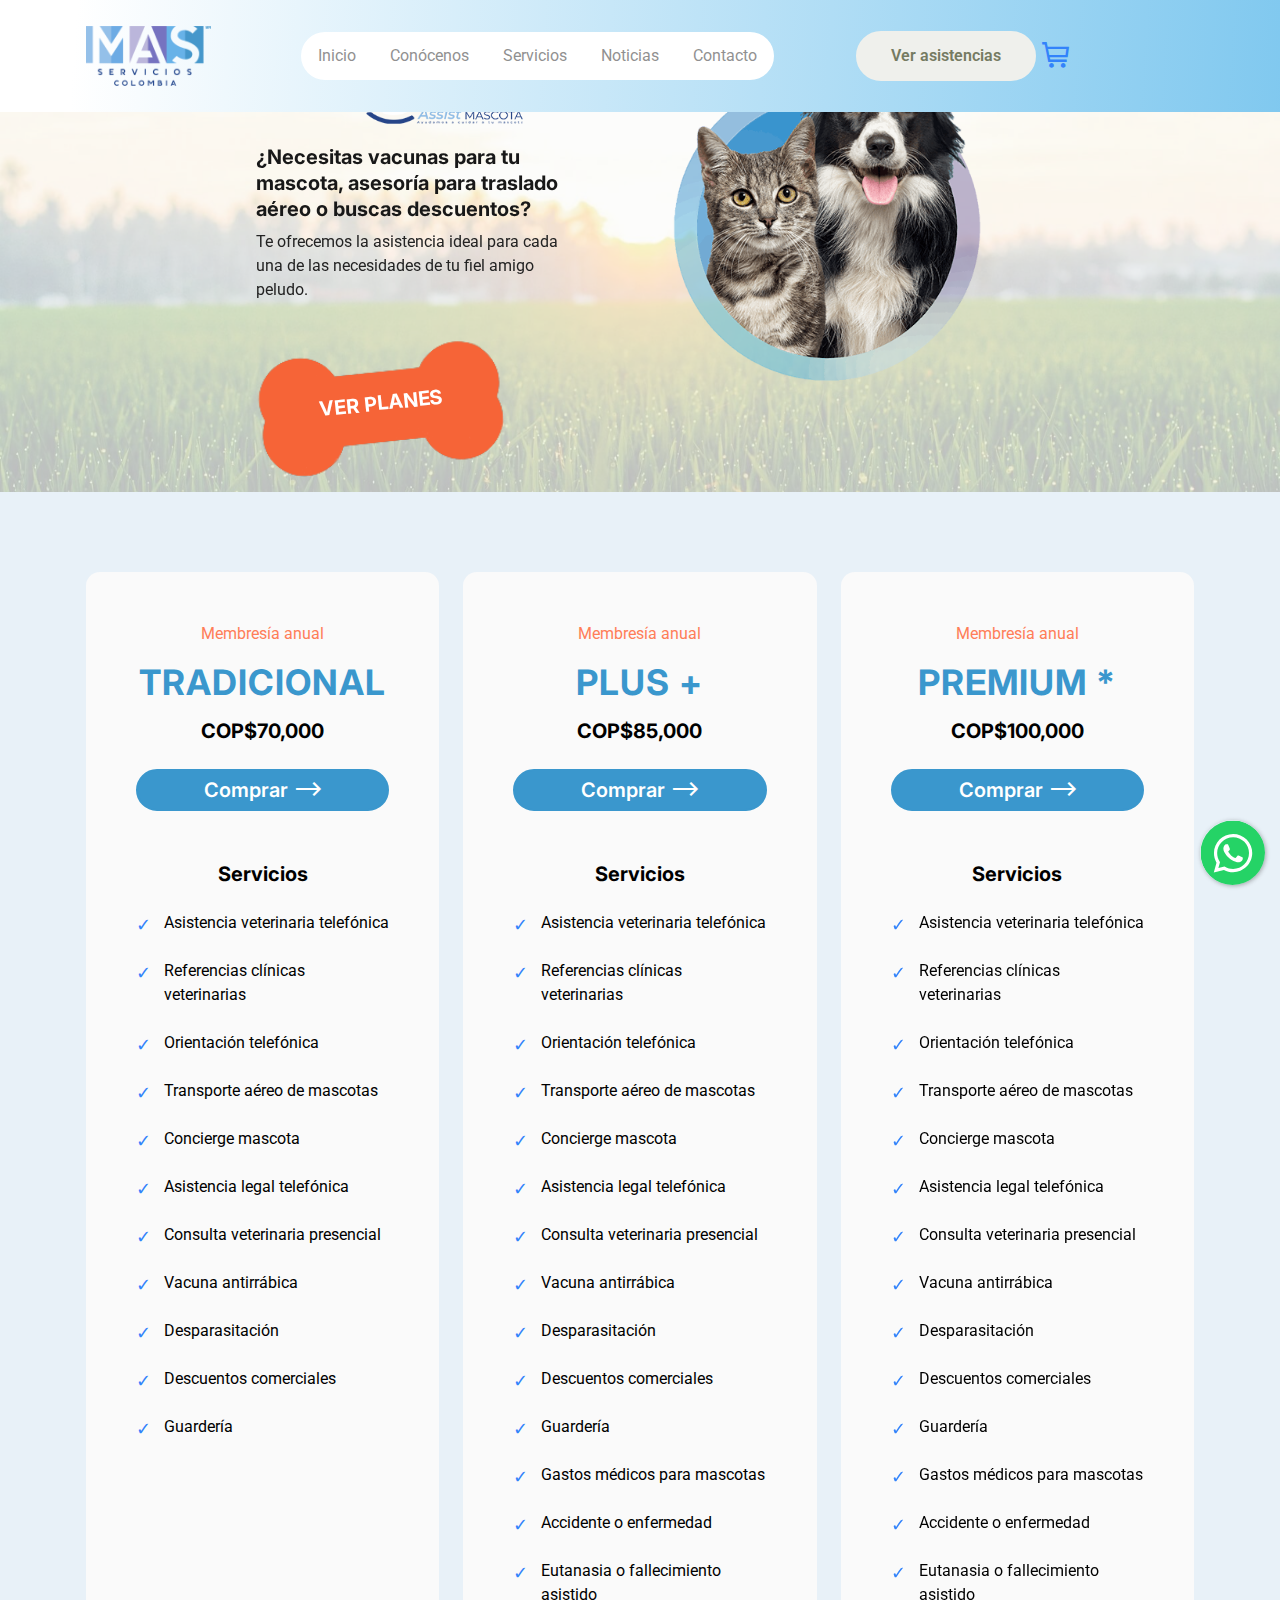
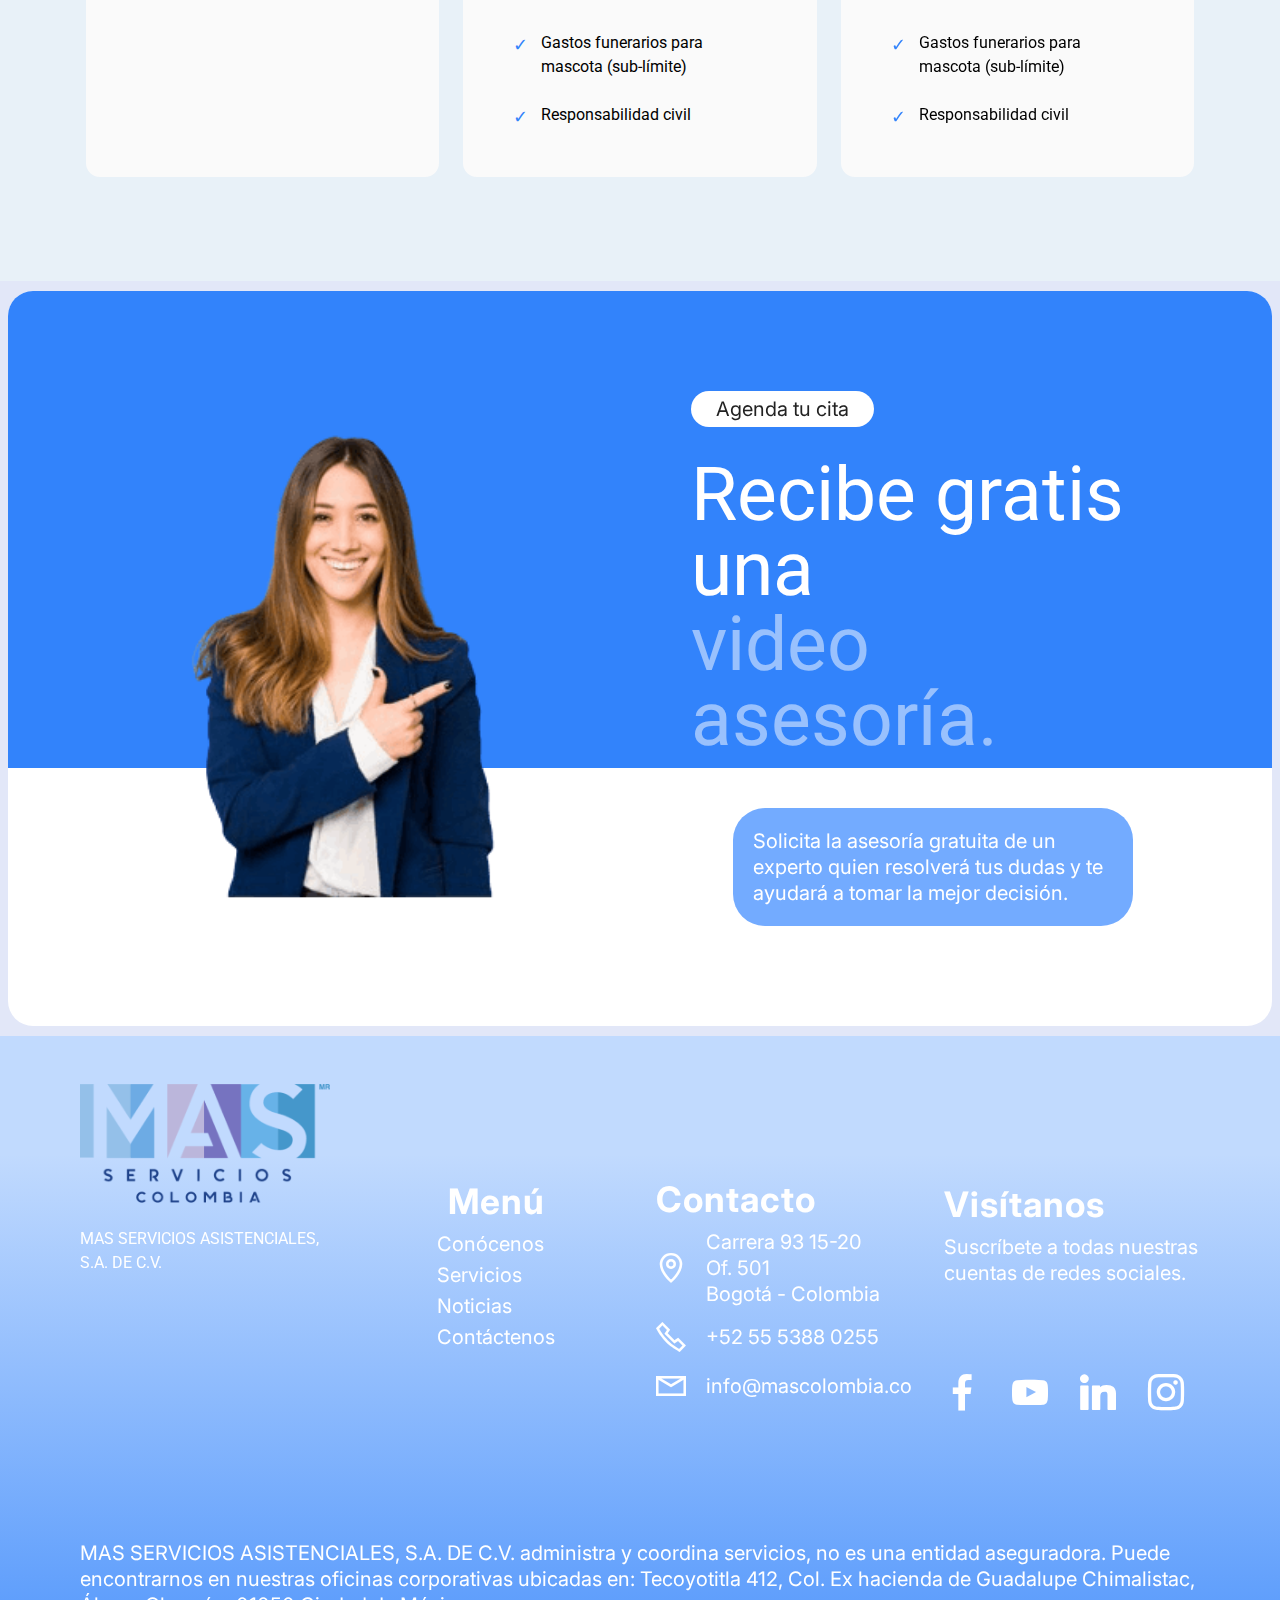
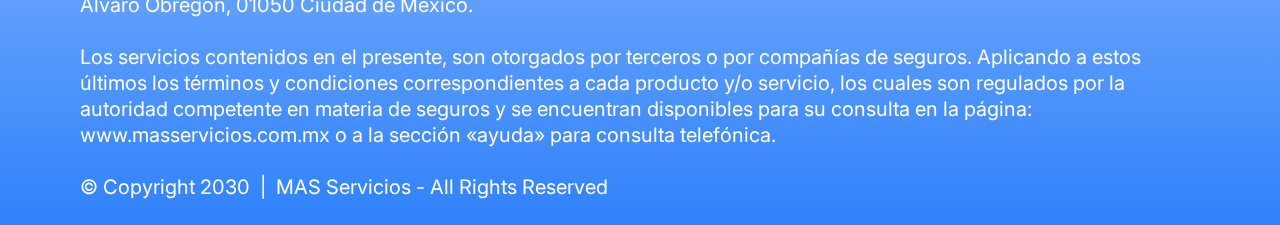
<file: mascotas.html>
<!DOCTYPE html>
<html  >
<head>
  
  <meta charset="UTF-8">
  <meta http-equiv="X-UA-Compatible" content="IE=edge">
  
  <meta name="viewport" content="width=device-width, initial-scale=1, minimum-scale=1">
  <link rel="shortcut icon" href="assets/images/logo-mas-colombia-276x132.png" type="image/x-icon">
  <meta name="description" content="">
  
  
  <title>MAS - Mascotas</title>
  <link rel="stylesheet" href="assets/web/assets/mobirise-icons2/mobirise2.css">
  <link rel="stylesheet" href="assets/bootstrap/css/bootstrap.min.css">
  <link rel="stylesheet" href="assets/bootstrap/css/bootstrap-grid.min.css">
  <link rel="stylesheet" href="assets/bootstrap/css/bootstrap-reboot.min.css">
  <link rel="stylesheet" href="assets/parallax/jarallax.css">
  <link rel="stylesheet" href="assets/chatbutton/floating-wpp.css">
  <link rel="stylesheet" href="assets/popup-overlay-plugin/style.css">
    <link rel="stylesheet" href="assets/dropdown/css/style.css">
  <link rel="stylesheet" href="assets/socicon/css/styles.css">
  <link rel="stylesheet" href="assets/theme/css/style.css">
  <link rel="preload" href="https://fonts.googleapis.com/css?family=Roboto:100,100i,300,300i,400,400i,500,500i,700,700i,900,900i&display=swap" as="style" onload="this.onload=null;this.rel='stylesheet'">
  <noscript><link rel="stylesheet" href="https://fonts.googleapis.com/css?family=Roboto:100,100i,300,300i,400,400i,500,500i,700,700i,900,900i&display=swap"></noscript>
  <link rel="preload" href="https://fonts.googleapis.com/css?family=Inter:100,200,300,400,500,600,700,800,900&display=swap" as="style" onload="this.onload=null;this.rel='stylesheet'">
  <noscript><link rel="stylesheet" href="https://fonts.googleapis.com/css?family=Inter:100,200,300,400,500,600,700,800,900&display=swap"></noscript>
  <link rel="preload" as="style" href="assets/mobirise/css/mbr-additional.css?v=jJaB8s"><link rel="stylesheet" href="assets/mobirise/css/mbr-additional.css?v=jJaB8s" type="text/css">

  
  
  

</head>
<body>
  
  <section data-bs-version="5.1" class="menu menu01 trackm5 cid-u6S1VH1ET7" once="menu" id="menu01-7">

    

    <nav class="navbar navbar-dropdown navbar-fixed-top navbar-expand-lg">
        <div class="menu_box container">
            <div class="navbar-brand d-flex">
                <span class="navbar-logo">
                    <a href="file:///Users/xbutil/Library/Application%20Support/Mobirise.com/Mobirise/mob201711_002d01_0040digital01_002ecom/addons/trackm5/components/index.html">
                        <img src="assets/images/logo-mas-colombia-276x132.png" alt="MAS Servicios" style="height: 0rem;">
                    </a>
                </span>
                
                <button class="navbar-toggler" type="button" data-toggle="collapse" data-bs-toggle="collapse" data-target="#navbarSupportedContent" data-bs-target="#navbarSupportedContent" aria-controls="navbarNavAltMarkup" aria-expanded="false" aria-label="Toggle navigation">
                    <div class="hamburger">
                        <span></span>
                        <span></span>
                        <span></span>
                        <span></span>
                    </div>
                </button>
            </div>
            <div class="collapse navbar-collapse" id="navbarSupportedContent">
                <ul class="navbar-nav nav-dropdown" data-app-modern-menu="true"><li class="nav-item">
                        <a class="nav-link link text-black text-primary display-4" href="index.html">
                            Inicio
                        </a>
                    </li>
                    <li class="nav-item">
                        <a class="nav-link link text-black display-4" href="#features02-3">
                            Conócenos
                        </a>
                    </li>
                    <li class="nav-item">
                        <a class="nav-link link text-black display-4" href="#features01-2">
                            Servicios
                        </a>
                    </li>
                    <li class="nav-item">
                        <a class="nav-link link text-black text-primary display-4" href="mascotas.html">Noticias</a>
                    </li>
                    <li class="nav-item">
                        <a class="nav-link link text-black display-4" href="#video01-9">Contacto</a>
                    </li></ul>
                <div class="mbr-section-btn-main" role="tablist"><a class="btn btn-white display-4" href="index.html#asistencias">Ver asistencias</a></div>
                <div class="icons-menu-main">
                    <a class="iconfont-wrapper ax-carrito" href="#">
                        <span class="p-2 mbr-iconfont mobi-mbri-shopping-cart mobi-mbri" style="font-size: 28px;"></span>
                    </a>
                    
                    
                    
                    
                </div>


            </div>
            
        </div>
    </nav>
</section>

<section data-bs-version="5.1" class="header4 petsm4_header4 cid-u6XPzl9URd mbr-parallax-background" id="header4-r">

	
    


	<div class="mbr-overlay" style="opacity: 0.7; background-color: rgb(255, 255, 255);"></div>

	<div class="container-fluid">
		<div class="row">
			<div class="col-md-12 content py-4 col-lg-4 ">
				
                <img class="ax-mas-assist mx-auto" src="assets/images/ma-2-300x171.png" alt="MASCOTA MAS Assist">
				<div class="align-wrap">
					<div class="icons-wrap">
						<div class="icon-wrap">
                            
							<div class="text-wrap">
								<h3 class="icon-title mbr-bold mbr-fonts-style display-7">¿Necesitas vacunas para tu mascota, asesoría para traslado aéreo o buscas descuentos?</h3>
								<p class="mbr-text mbr-fonts-style display-4"> Te ofrecemos la asistencia ideal para cada una de las necesidades de tu fiel amigo peludo.</p>
							</div>
						</div>
					</div>
				</div>
				<div class="link-wrap">
					<a href="mascotas.html#tienda-mascotas"><img class="bone" src="assets/images/bone.png" alt=""></a>
					<h3 class="mbr-section-title mbr-white align-left mbr-bold mbr-fonts-style display-7">VER PLANES</h3>
				</div>
			</div>
			<div class="col-md-12 col-lg-6 img-col">
				<div class="mbr-figure">
					<img class="ax-img-lateral" src="assets/images/mascota-ok-478x531.png" alt="Mascota">
				</div>
			</div>
		</div>
	</div>
</section>

<section data-bs-version="5.1" class="pricing01 strategym5 cid-u6X8A8CBHu" id="pricing01-m">
    

    
    

    <div class="container">
        <div class="row">
            <div class="col-12 card">
                <div class="content-wrapper">
                    
                    <div class="text-wrapper">
                        
                    </div>
                </div>
            </div>
            <div class="item features-without-image col-12 col-lg-4">
                <div class="item-wrapper">
                    <div class="card-box">
                        <p class="item-desc mbr-fonts-style display-4">
                            Membresía anual</p>
                        <h4 class="item-title mbr-fonts-style display-5"><strong>
                            TRADICIONAL</strong></h4>
                        <p class="item-price mbr-fonts-style display-7"><strong>COP$70,000</strong></p>
                        <div class="mbr-section-btn"><a class="btn btn-primary display-7" href="mascotas.html#tienda-mascotas">
                                <span class="mobi-mbri mobi-mbri-right mbr-iconfont mbr-iconfont-btn"></span>Comprar</a></div>
                        <div class="list-wrapper">
                            <h4 class="mbr-list-title mbr-fonts-style display-7">
                                <strong>Servicios</strong></h4>
                            <ul class="list mbr-fonts-style display-4">
                                <li class="item-wrap">Asistencia veterinaria telefónica</li>
                                <li class="item-wrap">Referencias clínicas veterinarias</li><li class="item-wrap">Orientación telefónica</li><li class="item-wrap">Transporte aéreo de mascotas</li><li class="item-wrap">Concierge mascota</li><li class="item-wrap">Asistencia legal telefónica</li><li class="item-wrap">Consulta veterinaria presencial</li><li class="item-wrap">Vacuna antirrábica</li><li class="item-wrap">Desparasitación</li><li class="item-wrap">Descuentos comerciales</li><li class="item-wrap">Guardería</li>
                            </ul>
                        </div>
                    </div>
                </div>
            </div>
            <div class="item features-without-image col-12 col-lg-4">
                <div class="item-wrapper">
                    <div class="card-box">
                        <p class="item-desc mbr-fonts-style display-4">
                            Membresía anual
                        </p>
                        <h4 class="item-title mbr-fonts-style display-5"><strong>
                            PLUS +</strong></h4>
                        <p class="item-price mbr-fonts-style display-7"><strong>COP$85,000
                        </strong></p>
                        <div class="mbr-section-btn"><a class="btn btn-primary display-7" href="mascotas.html#tienda-mascotas">
                                <span class="mobi-mbri mobi-mbri-right mbr-iconfont mbr-iconfont-btn"></span>
                                Comprar</a></div>
                        <div class="list-wrapper">
                            <h4 class="mbr-list-title mbr-fonts-style display-7">
                                <strong>Servicios</strong>
                            </h4>
                            <ul class="list mbr-fonts-style display-4">
                                <li class="item-wrap">Asistencia veterinaria telefónica</li><li class="item-wrap">Referencias clínicas veterinarias</li><li class="item-wrap">Orientación telefónica</li><li class="item-wrap">Transporte aéreo de mascotas</li><li class="item-wrap">Concierge mascota</li><li class="item-wrap">Asistencia legal telefónica</li><li class="item-wrap">Consulta veterinaria presencial</li><li class="item-wrap">Vacuna antirrábica</li><li class="item-wrap">Desparasitación</li><li class="item-wrap">Descuentos comerciales</li><li class="item-wrap">Guardería</li><li class="item-wrap">Gastos médicos para mascotas</li><li class="item-wrap">Accidente o enfermedad</li><li class="item-wrap">Eutanasia o fallecimiento asistido</li><li class="item-wrap">Gastos funerarios para mascota (sub-límite)</li><li class="item-wrap">Responsabilidad civil</li>
                            </ul>
                        </div>
                    </div>
                </div>
            </div>
            <div class="item features-without-image col-12 col-lg-4">
                <div class="item-wrapper">
                    <div class="card-box">
                        <p class="item-desc mbr-fonts-style display-4">
                            Membresía anual
                        </p>
                        <h4 class="item-title mbr-fonts-style display-5"><strong>
                            PREMIUM *</strong></h4>
                        <p class="item-price mbr-fonts-style display-7"><strong>COP$100,000
                        </strong></p>
                        <div class="mbr-section-btn"><a class="btn btn-primary display-7" href="mascotas.html#tienda-mascotas">
                                <span class="mobi-mbri mobi-mbri-right mbr-iconfont mbr-iconfont-btn"></span>
                                Comprar</a></div>
                        <div class="list-wrapper">
                            <h4 class="mbr-list-title mbr-fonts-style display-7">
                                <strong>Servicios</strong>
                            </h4>
                            <ul class="list mbr-fonts-style display-4">
                                <li class="item-wrap">Asistencia veterinaria telefónica</li><li class="item-wrap">Referencias clínicas veterinarias</li><li class="item-wrap">Orientación telefónica</li><li class="item-wrap">Transporte aéreo de mascotas</li><li class="item-wrap">Concierge mascota</li><li class="item-wrap">Asistencia legal telefónica</li><li class="item-wrap">Consulta veterinaria presencial</li><li class="item-wrap">Vacuna antirrábica</li><li class="item-wrap">Desparasitación</li><li class="item-wrap">Descuentos comerciales</li><li class="item-wrap">Guardería</li><li class="item-wrap">Gastos médicos para mascotas</li><li class="item-wrap">Accidente o enfermedad</li><li class="item-wrap">Eutanasia o fallecimiento asistido</li><li class="item-wrap">Gastos funerarios para mascota (sub-límite)</li><li class="item-wrap">Responsabilidad civil</li>
                            </ul>
                        </div>
                    </div>
                </div>
            </div>
        </div>
    </div>
</section>

<section class="eb-shop cid-u6XW0iiWgK" id="tienda-mascotas"><script src="https://s.electricblaze.com/widget.js" defer=""></script>
<div class="electricblaze-id-2UhxBr0"></div></section>

<section data-bs-version="5.1" class="article05 trackm5 cid-u6S1VKsOhP" id="article05-d">
    

    
    

    <div class="container-fluid">
        <div class="row flex-row-reverse">
            <div class="col-12 col-lg-6 card">
                <div class="content-wrapper">
                    <div class="desc-wrapper">
                        <p class="mbr-desc mbr-fonts-style display-7">Agenda tu cita</p>
                    </div>
                    <h2 class="mbr-section-title mbr-fonts-style display-1">Recibe gratis una<br><span>video asesoría.</span></h2>
                    <div class="card-wrapper">
                        <div class="card-wrap">
                            
                            <p class="card-text mbr-fonts-style display-7">Solicita la asesoría gratuita de un experto quien resolverá tus dudas y te ayudará a tomar la mejor decisión.</p>
                        </div>
                    </div>
                </div>
            </div>
            <div class="col-12 col-lg-4 card">
                <div class="image-wrapper">
                    <img src="assets/images/fondo-atencion-a-clientes-298x334.png" alt="Asesoría gratis">
                </div>
            </div>
        </div>
    </div>
</section>

<section data-bs-version="5.1" class="footer01 essencem5 cid-u6S1VMtIYO mbr-parallax-background" once="footers" id="footer01-h">
    

    
    <div class="mbr-overlay" style="opacity: 0.3; background-color: rgb(50, 131, 251);"></div>

    <div class="container-fluid">
        <div class="row row-main">
            <div class="col-12 col-lg-3 card">
                <div class="title-wrapper">
                    
                    
                    <img class="mas-logo" src="assets/images/logo-mas-colombia-276x132.png" alt="MAS Servicios">
                    <p class="mbr-text mbr-fonts-style display-4"><br>MAS SERVICIOS ASISTENCIALES, S.A. DE C.V.<br><br><br><br><br><br><br><br><br><br><br>
                    </p>
                </div>
            </div>
            <div class="col-12 col-lg-3 card">
                <div class="nav-wrapper">
                    <h3 class="mbr-section-subtitle mbr-fonts-style display-5">
                        <strong>Menú</strong></h3>
                    <ul class="list mbr-fonts-style display-7">
                        <li class="item-wrap">Conócenos</li>
                        <li class="item-wrap">Servicios</li>
                        <li class="item-wrap">Noticias</li>
                        <li class="item-wrap">Contáctenos</li><li class="item-wrap"><br></li><li class="item-wrap"><br></li>
                    </ul>
                </div>
            </div>
            <div class="col-12 col-lg-3 card">
                <div class="contacts-wrapper">
                    <h3 class="mbr-section-subtitle mbr-fonts-style display-5">
                        <strong>Contacto</strong></h3>
                    <div class="contacts-wrap">
                        <div class="item-contact">
                            <div class="item-wrap">
                                <span class="mbr-iconfont mobi-mbri-map-pin mobi-mbri"></span>
                                <a href="#">
                                    <p class="mbr-contact mbr-fonts-style display-7">
                                        Carrera 93 15-20<br>Of. 501<br>Bogotá - Colombia</p>
                                </a>
                            </div>
                        </div>
                        <div class="item-contact">
                            <div class="item-wrap">
                                <span class="mbr-iconfont mobi-mbri-phone mobi-mbri"></span>
                                <a href="#">
                                    <p class="mbr-contact mbr-fonts-style display-7">
                                        +52 55 5388 0255</p>
                                </a>
                            </div>
                        </div>
                        <div class="item-contact">
                            <div class="item-wrap">
                                <span class="mbr-iconfont mobi-mbri-letter mobi-mbri"></span>
                                <a href="#">
                                    <p class="mbr-contact mbr-fonts-style display-7">
                                        info@mascolombia.co</p>
                                </a>
                            </div>
                        </div>
                    </div>
                </div>
            </div>
            <div class="col-12 col-lg-3 card">
                <div class="desc-wrapper">
                    <h3 class="mbr-section-subtitle mbr-fonts-style display-5">
                        <strong>Visítanos</strong></h3>
                    <p class="mbr-desc mbr-fonts-style display-7">
                        Suscríbete a todas nuestras cuentas de redes sociales.<br><br><br><br></p>
                    
                    <div class="social-wrapper">
                        <div class="social-wrap">
                            <div class="soc-item">
                                <a href="#">
                                    <span class="mbr-iconfont socicon socicon-facebook"></span>
                                </a>
                            </div>
                            <div class="soc-item">
                                <a href="#">
                                    <span class="mbr-iconfont socicon socicon-youtube"></span>
                                </a>
                            </div>
                            <div class="soc-item">
                                <a href="#">
                                    <span class="mbr-iconfont socicon socicon-linkedin"></span>
                                </a>
                            </div>
                            <div class="soc-item">
                                <a href="#">
                                    <span class="mbr-iconfont socicon socicon-instagram"></span>
                                </a>
                            </div>
                        </div>
                    </div>
                </div>
            </div>
        </div>
        <div class="row">
            <div class="col-12">
                <p class="mbr-copy mbr-fonts-style display-7">MAS SERVICIOS ASISTENCIALES, S.A. DE C.V. administra y coordina servicios, no es una entidad aseguradora. Puede encontrarnos en nuestras oficinas corporativas ubicadas en: Tecoyotitla 412, Col. Ex hacienda de Guadalupe Chimalistac, Álvaro Obregón, 01050 Ciudad de México.<br><br>Los servicios contenidos en el presente, son otorgados por terceros o por compañías de seguros. Aplicando a estos últimos los términos y condiciones correspondientes a cada producto y/o servicio, los cuales son regulados por la autoridad competente en materia de seguros y se encuentran disponibles para su consulta en la página: www.masservicios.com.mx o a la sección «ayuda» para consulta telefónica.<br><br>© Copyright 2030&nbsp; |&nbsp; MAS Servicios - All Rights Reserved
                </p>
            </div>
        </div>
    </div>
</section>


<script src="assets/bootstrap/js/bootstrap.bundle.min.js"></script>
  <script src="assets/parallax/jarallax.js"></script>
  <script src="assets/smoothscroll/smooth-scroll.js"></script>
  <script src="assets/ytplayer/index.js"></script>
  <script src="assets/chatbutton/floating-wpp.js"></script>
  <script src="assets/chatbutton/script.js"></script>
      <script src="assets/dropdown/js/navbar-dropdown.js"></script>
  <script src="assets/theme/js/script.js"></script>
  
  <script src="https://code.jquery.com/jquery-3.7.1.slim.min.js" integrity="sha256-kmHvs0B+OpCW5GVHUNjv9rOmY0IvSIRcf7zGUDTDQM8=" crossorigin="anonymous"></script>
<script>
$(".shoping-cart-container").on("click", function() {
  console.log("entró al cargar cart-container");

$("#shopping-cart").on("click", function() {
  console.log("entró");
  $("#shopping-cart-modal div:last p:first").hide();
if (!($("#IrAPagar").length > 0)) {
$("#shopping-cart-modal div:last").prepend("<button class='btn' id='IrAPagar'>Ir a pagar</button>");
$("#IrAPagar").on( "click", function() {
  alert( "Mostrar pasarela de pago y luego enviar correo para completar la entrega del producto");
} );
    console.log( "ready! todo ok" );
}
});
});

</script>
  
<div id="chatbutton-wa" data-phone="+573007044455" data-showpopup="true" data-headertitle="WhatsApp" data-popupmessage="Hola!👋

¿En qué podemos ayudarte?" data-placeholder="Escribe aquí" data-position="left" data-headercolor="#25d366" data-backgroundcolor="#edffff" data-autoopentimeout="0" data-size="65px"><div class="floating-wpp-button" style="width: 65px; height: 65px;"><div class="floating-wpp-button-image"><!--?xml version="1.0" encoding="UTF-8" standalone="no"?--><svg xmlns="http://www.w3.org/2000/svg" xmlns:xlink="http://www.w3.org/1999/xlink" style="isolation:isolate" viewBox="0 0 800 800" width="65" height="65"><defs><clipPath id="_clipPath_A3g8G5hPEGG2L0B6hFCxamU4cc8rfqzQ"><rect width="800" height="800"></rect></clipPath></defs><g clip-path="url(#_clipPath_A3g8G5hPEGG2L0B6hFCxamU4cc8rfqzQ)"><g><path d=" M 787.59 800 L 12.41 800 C 5.556 800 0 793.332 0 785.108 L 0 14.892 C 0 6.667 5.556 0 12.41 0 L 787.59 0 C 794.444 0 800 6.667 800 14.892 L 800 785.108 C 800 793.332 794.444 800 787.59 800 Z " fill="rgb(37,211,102)"></path></g><g><path d=" M 508.558 450.429 C 502.67 447.483 473.723 433.24 468.325 431.273 C 462.929 429.308 459.003 428.328 455.078 434.22 C 451.153 440.114 439.869 453.377 436.434 457.307 C 433 461.236 429.565 461.729 423.677 458.78 C 417.79 455.834 398.818 449.617 376.328 429.556 C 358.825 413.943 347.008 394.663 343.574 388.768 C 340.139 382.873 343.207 379.687 346.155 376.752 C 348.804 374.113 352.044 369.874 354.987 366.436 C 357.931 362.999 358.912 360.541 360.875 356.614 C 362.837 352.683 361.857 349.246 360.383 346.299 C 358.912 343.352 347.136 314.369 342.231 302.579 C 337.451 291.099 332.597 292.654 328.983 292.472 C 325.552 292.301 321.622 292.265 317.698 292.265 C 313.773 292.265 307.394 293.739 301.996 299.632 C 296.6 305.527 281.389 319.772 281.389 348.752 C 281.389 377.735 302.487 405.731 305.431 409.661 C 308.376 413.592 346.949 473.062 406.015 498.566 C 420.062 504.634 431.03 508.256 439.581 510.969 C 453.685 515.451 466.521 514.818 476.666 513.302 C 487.978 511.613 511.502 499.06 516.409 485.307 C 521.315 471.55 521.315 459.762 519.842 457.307 C 518.371 454.851 514.446 453.377 508.558 450.429 Z  M 401.126 597.117 L 401.047 597.117 C 365.902 597.104 331.431 587.661 301.36 569.817 L 294.208 565.572 L 220.08 585.017 L 239.866 512.743 L 235.21 505.332 C 215.604 474.149 205.248 438.108 205.264 401.1 C 205.307 293.113 293.17 205.257 401.204 205.257 C 453.518 205.275 502.693 225.674 539.673 262.696 C 576.651 299.716 597.004 348.925 596.983 401.258 C 596.939 509.254 509.078 597.117 401.126 597.117 Z  M 567.816 234.565 C 523.327 190.024 464.161 165.484 401.124 165.458 C 271.24 165.458 165.529 271.161 165.477 401.085 C 165.46 442.617 176.311 483.154 196.932 518.892 L 163.502 641 L 288.421 608.232 C 322.839 627.005 361.591 636.901 401.03 636.913 L 401.126 636.913 L 401.127 636.913 C 530.998 636.913 636.717 531.2 636.77 401.274 C 636.794 338.309 612.306 279.105 567.816 234.565" fill-rule="evenodd" fill="rgb(255,255,255)"></path></g></g></svg></div></div></div>
 
</body>
</html>
</file>
<file: assets/web/assets/mobirise-icons2/mobirise2.css>
@font-face {
  font-family: 'Moririse2';
  font-display: swap;
  src:  url('mobirise2.eot?f2bix4');
  src:  url('mobirise2.eot?f2bix4#iefix') format('embedded-opentype'),
    url('mobirise2.ttf?f2bix4') format('truetype'),
    url('mobirise2.woff?f2bix4') format('woff'),
    url('mobirise2.svg?f2bix4#mobirise2') format('svg');
  font-weight: normal;
  font-style: normal;
}

[class^="mobi-"], [class*=" mobi-"] {
  /* use !important to prevent issues with browser extensions that change fonts */
  font-family: 'Moririse2' !important;
  speak: none;
  font-style: normal;
  font-weight: normal;
  font-variant: normal;
  text-transform: none;
  line-height: 1;

  /* Better Font Rendering =========== */
  -webkit-font-smoothing: antialiased;
  -moz-osx-font-smoothing: grayscale;
}

.mobi-mbri-add-submenu:before {
  content: "\e900";
}
.mobi-mbri-alert:before {
  content: "\e901";
}
.mobi-mbri-align-center:before {
  content: "\e902";
}
.mobi-mbri-align-justify:before {
  content: "\e903";
}
.mobi-mbri-align-left:before {
  content: "\e904";
}
.mobi-mbri-align-right:before {
  content: "\e905";
}
.mobi-mbri-android:before {
  content: "\e906";
}
.mobi-mbri-apple:before {
  content: "\e907";
}
.mobi-mbri-arrow-down:before {
  content: "\e908";
}
.mobi-mbri-arrow-next:before {
  content: "\e909";
}
.mobi-mbri-arrow-prev:before {
  content: "\e90a";
}
.mobi-mbri-arrow-up:before {
  content: "\e90b";
}
.mobi-mbri-bold:before {
  content: "\e90c";
}
.mobi-mbri-bookmark:before {
  content: "\e90d";
}
.mobi-mbri-bootstrap:before {
  content: "\e90e";
}
.mobi-mbri-briefcase:before {
  content: "\e90f";
}
.mobi-mbri-browse:before {
  content: "\e910";
}
.mobi-mbri-bulleted-list:before {
  content: "\e911";
}
.mobi-mbri-calendar:before {
  content: "\e912";
}
.mobi-mbri-camera:before {
  content: "\e913";
}
.mobi-mbri-cart-add:before {
  content: "\e914";
}
.mobi-mbri-cart-full:before {
  content: "\e915";
}
.mobi-mbri-cash:before {
  content: "\e916";
}
.mobi-mbri-change-style:before {
  content: "\e917";
}
.mobi-mbri-chat:before {
  content: "\e918";
}
.mobi-mbri-clock:before {
  content: "\e919";
}
.mobi-mbri-close:before {
  content: "\e91a";
}
.mobi-mbri-cloud:before {
  content: "\e91b";
}
.mobi-mbri-code:before {
  content: "\e91c";
}
.mobi-mbri-contact-form:before {
  content: "\e91d";
}
.mobi-mbri-credit-card:before {
  content: "\e91e";
}
.mobi-mbri-cursor-click:before {
  content: "\e91f";
}
.mobi-mbri-cust-feedback:before {
  content: "\e920";
}
.mobi-mbri-database:before {
  content: "\e921";
}
.mobi-mbri-delivery:before {
  content: "\e922";
}
.mobi-mbri-desktop:before {
  content: "\e923";
}
.mobi-mbri-devices:before {
  content: "\e924";
}
.mobi-mbri-down:before {
  content: "\e925";
}
.mobi-mbri-download-2:before {
  content: "\e926";
}
.mobi-mbri-download:before {
  content: "\e927";
}
.mobi-mbri-drag-n-drop-2:before {
  content: "\e928";
}
.mobi-mbri-drag-n-drop:before {
  content: "\e929";
}
.mobi-mbri-edit-2:before {
  content: "\e92a";
}
.mobi-mbri-edit:before {
  content: "\e92b";
}
.mobi-mbri-error:before {
  content: "\e92c";
}
.mobi-mbri-extension:before {
  content: "\e92d";
}
.mobi-mbri-features:before {
  content: "\e92e";
}
.mobi-mbri-file:before {
  content: "\e92f";
}
.mobi-mbri-flag:before {
  content: "\e930";
}
.mobi-mbri-folder:before {
  content: "\e931";
}
.mobi-mbri-gift:before {
  content: "\e932";
}
.mobi-mbri-github:before {
  content: "\e933";
}
.mobi-mbri-globe-2:before {
  content: "\e934";
}
.mobi-mbri-globe:before {
  content: "\e935";
}
.mobi-mbri-growing-chart:before {
  content: "\e936";
}
.mobi-mbri-hearth:before {
  content: "\e937";
}
.mobi-mbri-help:before {
  content: "\e938";
}
.mobi-mbri-home:before {
  content: "\e939";
}
.mobi-mbri-hot-cup:before {
  content: "\e93a";
}
.mobi-mbri-idea:before {
  content: "\e93b";
}
.mobi-mbri-image-gallery:before {
  content: "\e93c";
}
.mobi-mbri-image-slider:before {
  content: "\e93d";
}
.mobi-mbri-info:before {
  content: "\e93e";
}
.mobi-mbri-italic:before {
  content: "\e93f";
}
.mobi-mbri-key:before {
  content: "\e940";
}
.mobi-mbri-laptop:before {
  content: "\e941";
}
.mobi-mbri-layers:before {
  content: "\e942";
}
.mobi-mbri-left-right:before {
  content: "\e943";
}
.mobi-mbri-left:before {
  content: "\e944";
}
.mobi-mbri-letter:before {
  content: "\e945";
}
.mobi-mbri-like:before {
  content: "\e946";
}
.mobi-mbri-link:before {
  content: "\e947";
}
.mobi-mbri-lock:before {
  content: "\e948";
}
.mobi-mbri-login:before {
  content: "\e949";
}
.mobi-mbri-logout:before {
  content: "\e94a";
}
.mobi-mbri-magic-stick:before {
  content: "\e94b";
}
.mobi-mbri-map-pin:before {
  content: "\e94c";
}
.mobi-mbri-menu:before {
  content: "\e94d";
}
.mobi-mbri-mobile-2:before {
  content: "\e94e";
}
.mobi-mbri-mobile-horizontal:before {
  content: "\e94f";
}
.mobi-mbri-mobile:before {
  content: "\e950";
}
.mobi-mbri-mobirise:before {
  content: "\e951";
}
.mobi-mbri-more-horizontal:before {
  content: "\e952";
}
.mobi-mbri-more-vertical:before {
  content: "\e953";
}
.mobi-mbri-music:before {
  content: "\e954";
}
.mobi-mbri-new-file:before {
  content: "\e955";
}
.mobi-mbri-numbered-list:before {
  content: "\e956";
}
.mobi-mbri-opened-folder:before {
  content: "\e957";
}
.mobi-mbri-pages:before {
  content: "\e958";
}
.mobi-mbri-paper-plane:before {
  content: "\e959";
}
.mobi-mbri-paperclip:before {
  content: "\e95a";
}
.mobi-mbri-phone:before {
  content: "\e95b";
}
.mobi-mbri-photo:before {
  content: "\e95c";
}
.mobi-mbri-photos:before {
  content: "\e95d";
}
.mobi-mbri-pin:before {
  content: "\e95e";
}
.mobi-mbri-play:before {
  content: "\e95f";
}
.mobi-mbri-plus:before {
  content: "\e960";
}
.mobi-mbri-preview:before {
  content: "\e961";
}
.mobi-mbri-print:before {
  content: "\e962";
}
.mobi-mbri-protect:before {
  content: "\e963";
}
.mobi-mbri-question:before {
  content: "\e964";
}
.mobi-mbri-quote-left:before {
  content: "\e965";
}
.mobi-mbri-quote-right:before {
  content: "\e966";
}
.mobi-mbri-redo:before {
  content: "\e967";
}
.mobi-mbri-refresh:before {
  content: "\e968";
}
.mobi-mbri-responsive-2:before {
  content: "\e969";
}
.mobi-mbri-responsive:before {
  content: "\e96a";
}
.mobi-mbri-right:before {
  content: "\e96b";
}
.mobi-mbri-rocket:before {
  content: "\e96c";
}
.mobi-mbri-sad-face:before {
  content: "\e96d";
}
.mobi-mbri-sale:before {
  content: "\e96e";
}
.mobi-mbri-save:before {
  content: "\e96f";
}
.mobi-mbri-search:before {
  content: "\e970";
}
.mobi-mbri-setting-2:before {
  content: "\e971";
}
.mobi-mbri-setting-3:before {
  content: "\e972";
}
.mobi-mbri-setting:before {
  content: "\e973";
}
.mobi-mbri-share:before {
  content: "\e974";
}
.mobi-mbri-shopping-bag:before {
  content: "\e975";
}
.mobi-mbri-shopping-basket:before {
  content: "\e976";
}
.mobi-mbri-shopping-cart:before {
  content: "\e977";
}
.mobi-mbri-sites:before {
  content: "\e978";
}
.mobi-mbri-smile-face:before {
  content: "\e979";
}
.mobi-mbri-speed:before {
  content: "\e97a";
}
.mobi-mbri-star:before {
  content: "\e97b";
}
.mobi-mbri-success:before {
  content: "\e97c";
}
.mobi-mbri-sun:before {
  content: "\e97d";
}
.mobi-mbri-sun2:before {
  content: "\e97e";
}
.mobi-mbri-tablet-vertical:before {
  content: "\e97f";
}
.mobi-mbri-tablet:before {
  content: "\e980";
}
.mobi-mbri-target:before {
  content: "\e981";
}
.mobi-mbri-timer:before {
  content: "\e982";
}
.mobi-mbri-to-ftp:before {
  content: "\e983";
}
.mobi-mbri-to-local-drive:before {
  content: "\e984";
}
.mobi-mbri-touch-swipe:before {
  content: "\e985";
}
.mobi-mbri-touch:before {
  content: "\e986";
}
.mobi-mbri-trash:before {
  content: "\e987";
}
.mobi-mbri-underline:before {
  content: "\e988";
}
.mobi-mbri-undo:before {
  content: "\e989";
}
.mobi-mbri-unlink:before {
  content: "\e98a";
}
.mobi-mbri-unlock:before {
  content: "\e98b";
}
.mobi-mbri-up-down:before {
  content: "\e98c";
}
.mobi-mbri-up:before {
  content: "\e98d";
}
.mobi-mbri-update:before {
  content: "\e98e";
}
.mobi-mbri-upload-2:before {
  content: "\e98f";
}
.mobi-mbri-upload:before {
  content: "\e990";
}
.mobi-mbri-user-2:before {
  content: "\e991";
}
.mobi-mbri-user:before {
  content: "\e992";
}
.mobi-mbri-users:before {
  content: "\e993";
}
.mobi-mbri-video-play:before {
  content: "\e994";
}
.mobi-mbri-video:before {
  content: "\e995";
}
.mobi-mbri-watch:before {
  content: "\e996";
}
.mobi-mbri-website-theme-2:before {
  content: "\e997";
}
.mobi-mbri-website-theme:before {
  content: "\e998";
}
.mobi-mbri-wifi:before {
  content: "\e999";
}
.mobi-mbri-windows:before {
  content: "\e99a";
}
.mobi-mbri-zoom-in:before {
  content: "\e99b";
}
.mobi-mbri-zoom-out:before {
  content: "\e99c";
}
</file>
<file: assets/parallax/jarallax.css>
.jarallax {
    position: relative;
    z-index: 0;
}
.jarallax > .jarallax-img {
    position: absolute;
    object-fit: cover;
    /* support for plugin https://github.com/bfred-it/object-fit-images */
    font-family: 'object-fit: cover;';
    top: 0;
    left: 0;
    width: 100%;
    height: 100%;
    z-index: -1;
}
</file>
<file: assets/chatbutton/floating-wpp.css>
.floating-wpp {
    position: fixed;
    bottom: 15px;
    left: 15px;
    font-size: 14px;
    transition: bottom 0.2s;
    z-index: 1021;
}

.floating-wpp .floating-wpp-button {
    position: relative;
    border-radius: 50%;
    box-shadow: 1px 1px 4px rgba(60, 60, 60, 0.4);
    transition: box-shadow 0.2s;
    cursor: pointer;
    overflow: hidden;
}

.floating-wpp .floating-wpp-button img,
.floating-wpp .floating-wpp-button svg {
    position: absolute;
    width: 100%;
    height: auto;
    object-fit: cover;
    top: 50%;
    left: 50%;
    transform: translate3d(-50%, -50%, 0);
    border-radius: 50%;
}

.floating-wpp:hover .floating-wpp-button {
    box-shadow: 1px 2px 8px rgba(60, 60, 60, 0.4);
}

.floating-wpp .floating-wpp-popup {
    /*border: 2px solid white;*/
    border-radius: 8px;
    background-color: #e5ddd5;
    position: absolute;
    overflow: hidden;
    padding: 0;
    box-shadow: 1px 2px 8px rgba(60, 60, 60, 0.25);
    width: 0px;
    height: 0px;
    bottom: 0;
    opacity: 0;
    transition: bottom 0.1s ease-out, opacity 0.2s ease-out;
    transform-origin: bottom;
}

.floating-wpp .floating-wpp-popup.active {
    padding: 0 15px 12px 15px;
    width: 280px;
    height: auto;
    bottom: 82px;
    opacity: 1;
}

.floating-wpp .floating-wpp-popup .floating-wpp-message {
    background-color: white;
    padding: 8px;
    border-radius: 7.5px 7.5px 7.5px 7.5px;
    box-shadow: 1px 1px 5px rgba(0, 0, 0, 0.15);
    opacity: 0;
    transition: opacity 0.2s;
    max-width: 100%;
}

.floating-wpp .floating-wpp-popup.active .floating-wpp-message {
    opacity: 1;
    transition-delay: 0.2s;
}

.floating-wpp .floating-wpp-popup .floating-wpp-head {
    text-align: left;
    color: white;
    margin: 0 -15px 15px -15px;
    padding: 15px 15px;
    display: flex;
    flex-direction: column;
    justify-content: space-between;
    cursor: pointer;
}

.floating-wpp-headName {
    margin: 0;
}

.floating-wpp .floating-wpp-popup .floating-wpp-head .close {
    position: absolute;
    top: 14px;
    right: 8px;
    color: #ffffff;
    text-shadow: none;
    opacity: 1;
    font-size: inherit;
}

.floating-wpp .floating-wpp-input-message {
    background-color: #e5ddd5;
    margin: 5px -15px -15px -15px;
    padding: 0 15px;
    display: flex;
    align-items: center;
}

.floating-wpp .floating-wpp-input-message textarea {
    border: 1px solid #ffffff;
    border-radius: 21px;
    box-shadow: none;
    padding: 8px 12px;
    margin: 10px 0 15px 0;
    width: 100%;
    max-width: 100%;
    font-family: inherit;
    font-size: inherit;
    resize: none;
    outline: none;
    color: #4a4a4a;
    box-shadow: 1px 2px 8px rgba(60, 60, 60, 0.25);
    visibility: visible !important;
    animation-delay: 0s;
    animation-duration: 0s;
}

.floating-wpp .floating-wpp-btn-send {
    margin: 10px 0 15px 12px;
    font-size: 0;
    cursor: pointer;
    box-shadow: 1px 2px 8px rgba(60, 60, 60, 0.25);
    border-radius: 50%;
}
</file>
<file: assets/popup-overlay-plugin/style.css>
html.is-builder .modal-backdrop.show {
    display: none !important;
}
</file>
<file: assets/dropdown/css/style.css>
.navbar-dropdown {
  left: 0;
  padding: 0;
  position: absolute;
  right: 0;
  top: 0;
  transition: all 0.45s ease;
  z-index: 1030;
  background: #282828; }
  .navbar-dropdown .navbar-logo {
    margin-right: 0.8rem;
    transition: margin 0.3s ease-in-out;
    vertical-align: middle; }
    .navbar-dropdown .navbar-logo img {
      height: 3.125rem;
      transition: all 0.3s ease-in-out; }
    .navbar-dropdown .navbar-logo.mbr-iconfont {
      font-size: 3.125rem;
      line-height: 3.125rem; }
  .navbar-dropdown .navbar-caption {
    font-weight: 700;
    white-space: normal;
    vertical-align: -4px;
    line-height: 3.125rem !important; }
    .navbar-dropdown .navbar-caption, .navbar-dropdown .navbar-caption:hover {
      color: inherit;
      text-decoration: none; }
  .navbar-dropdown .mbr-iconfont + .navbar-caption {
    vertical-align: -1px; }
  .navbar-dropdown.navbar-fixed-top {
    position: fixed; }
  .navbar-dropdown .navbar-brand span {
    vertical-align: -4px; }
  .navbar-dropdown.bg-color.transparent {
    background: none; }
  .navbar-dropdown.navbar-short .navbar-brand {
    padding: 0.625rem 0; }
    .navbar-dropdown.navbar-short .navbar-brand span {
      vertical-align: -1px; }
  .navbar-dropdown.navbar-short .navbar-caption {
    line-height: 2.375rem !important;
    vertical-align: -2px; }
  .navbar-dropdown.navbar-short .navbar-logo {
    margin-right: 0.5rem; }
    .navbar-dropdown.navbar-short .navbar-logo img {
      height: 2.375rem; }
    .navbar-dropdown.navbar-short .navbar-logo.mbr-iconfont {
      font-size: 2.375rem;
      line-height: 2.375rem; }
  .navbar-dropdown.navbar-short .mbr-table-cell {
    height: 3.625rem; }
  .navbar-dropdown .navbar-close {
    left: 0.6875rem;
    position: fixed;
    top: 0.75rem;
    z-index: 1000; }
  .navbar-dropdown .hamburger-icon {
    content: "";
    display: inline-block;
    vertical-align: middle;
    width: 16px;
    -webkit-box-shadow: 0 -6px 0 1px #282828,0 0 0 1px #282828,0 6px 0 1px #282828;
    -moz-box-shadow: 0 -6px 0 1px #282828,0 0 0 1px #282828,0 6px 0 1px #282828;
    box-shadow: 0 -6px 0 1px #282828,0 0 0 1px #282828,0 6px 0 1px #282828; }

.dropdown-menu .dropdown-toggle[data-toggle="dropdown-submenu"]::after {
  border-bottom: 0.35em solid transparent;
  border-left: 0.35em solid;
  border-right: 0;
  border-top: 0.35em solid transparent;
  margin-left: 0.3rem; }

.dropdown-menu .dropdown-item:focus {
  outline: 0; }

.nav-dropdown {
  font-size: 0.75rem;
  font-weight: 500;
  height: auto !important; }
  .nav-dropdown .nav-btn {
    padding-left: 1rem; }
  .nav-dropdown .link {
    margin: .667em 1.667em;
    font-weight: 500;
    padding: 0;
    transition: color .2s ease-in-out; }
    .nav-dropdown .link.dropdown-toggle {
      margin-right: 2.583em; }
      .nav-dropdown .link.dropdown-toggle::after {
        margin-left: .25rem;
        border-top: 0.35em solid;
        border-right: 0.35em solid transparent;
        border-left: 0.35em solid transparent;
        border-bottom: 0; }
      .nav-dropdown .link.dropdown-toggle[aria-expanded="true"] {
        margin: 0;
        padding: 0.667em 3.263em  0.667em 1.667em; }
  .nav-dropdown .link::after,
  .nav-dropdown .dropdown-item::after {
    color: inherit; }
  .nav-dropdown .btn {
    font-size: 0.75rem;
    font-weight: 700;
    letter-spacing: 0;
    margin-bottom: 0;
    padding-left: 1.25rem;
    padding-right: 1.25rem; }
  .nav-dropdown .dropdown-menu {
    border-radius: 0;
    border: 0;
    left: 0;
    margin: 0;
    padding-bottom: 1.25rem;
    padding-top: 1.25rem;
    position: relative; }
  .nav-dropdown .dropdown-submenu {
    margin-left: 0.125rem;
    top: 0; }
  .nav-dropdown .dropdown-item {
    font-weight: 500;
    line-height: 2;
    padding: 0.3846em 4.615em 0.3846em 1.5385em;
    position: relative;
    transition: color .2s ease-in-out, background-color .2s ease-in-out; }
    .nav-dropdown .dropdown-item::after {
      margin-top: -0.3077em;
      position: absolute;
      right: 1.1538em;
      top: 50%; }
    .nav-dropdown .dropdown-item:focus, .nav-dropdown .dropdown-item:hover {
      background: none; }

@media (max-width: 767px) {
  .nav-dropdown.navbar-toggleable-sm {
    bottom: 0;
    display: none;
    left: 0;
    overflow-x: hidden;
    position: fixed;
    top: 0;
    transform: translateX(-100%);
    -ms-transform: translateX(-100%);
    -webkit-transform: translateX(-100%);
    width: 18.75rem;
    z-index: 999; } }
.nav-dropdown.navbar-toggleable-xl {
  bottom: 0;
  display: none;
  left: 0;
  overflow-x: hidden;
  position: fixed;
  top: 0;
  transform: translateX(-100%);
  -ms-transform: translateX(-100%);
  -webkit-transform: translateX(-100%);
  width: 18.75rem;
  z-index: 999; }

.nav-dropdown-sm {
  display: block !important;
  overflow-x: hidden;
  overflow: auto;
  padding-top: 3.875rem; }
  .nav-dropdown-sm::after {
    content: "";
    display: block;
    height: 3rem;
    width: 100%; }
  .nav-dropdown-sm.collapse.in ~ .navbar-close {
    display: block !important; }
  .nav-dropdown-sm.collapsing, .nav-dropdown-sm.collapse.in {
    transform: translateX(0);
    -ms-transform: translateX(0);
    -webkit-transform: translateX(0);
    transition: all 0.25s ease-out;
    -webkit-transition: all 0.25s ease-out;
    background: #282828; }
  .nav-dropdown-sm.collapsing[aria-expanded="false"] {
    transform: translateX(-100%);
    -ms-transform: translateX(-100%);
    -webkit-transform: translateX(-100%); }
  .nav-dropdown-sm .nav-item {
    display: block;
    margin-left: 0 !important;
    padding-left: 0; }
  .nav-dropdown-sm .link,
  .nav-dropdown-sm .dropdown-item {
    border-top: 1px dotted rgba(255, 255, 255, 0.1);
    font-size: 0.8125rem;
    line-height: 1.6;
    margin: 0 !important;
    padding: 0.875rem 2.4rem 0.875rem 1.5625rem !important;
    position: relative;
    white-space: normal; }
    .nav-dropdown-sm .link:focus, .nav-dropdown-sm .link:hover,
    .nav-dropdown-sm .dropdown-item:focus,
    .nav-dropdown-sm .dropdown-item:hover {
      background: rgba(0, 0, 0, 0.2) !important;
      color: #c0a375; }
  .nav-dropdown-sm .nav-btn {
    position: relative;
    padding: 1.5625rem 1.5625rem 0 1.5625rem; }
    .nav-dropdown-sm .nav-btn::before {
      border-top: 1px dotted rgba(255, 255, 255, 0.1);
      content: "";
      left: 0;
      position: absolute;
      top: 0;
      width: 100%; }
    .nav-dropdown-sm .nav-btn + .nav-btn {
      padding-top: 0.625rem; }
      .nav-dropdown-sm .nav-btn + .nav-btn::before {
        display: none; }
  .nav-dropdown-sm .btn {
    padding: 0.625rem 0; }
  .nav-dropdown-sm .dropdown-toggle[data-toggle="dropdown-submenu"]::after {
    margin-left: .25rem;
    border-top: 0.35em solid;
    border-right: 0.35em solid transparent;
    border-left: 0.35em solid transparent;
    border-bottom: 0; }
  .nav-dropdown-sm .dropdown-toggle[data-toggle="dropdown-submenu"][aria-expanded="true"]::after {
    border-top: 0;
    border-right: 0.35em solid transparent;
    border-left: 0.35em solid transparent;
    border-bottom: 0.35em solid; }
  .nav-dropdown-sm .dropdown-menu {
    margin: 0;
    padding: 0;
    position: relative;
    top: 0;
    left: 0;
    width: 100%;
    border: 0;
    float: none;
    border-radius: 0;
    background: none; }
  .nav-dropdown-sm .dropdown-submenu {
    left: 100%;
    margin-left: 0.125rem;
    margin-top: -1.25rem;
    top: 0; }

.navbar-toggleable-sm .nav-dropdown .dropdown-menu {
  position: absolute; }

.navbar-toggleable-sm .nav-dropdown .dropdown-submenu {
  left: 100%;
  margin-left: 0.125rem;
  margin-top: -1.25rem;
  top: 0; }

.navbar-toggleable-sm.opened .nav-dropdown .dropdown-menu {
  position: relative; }

.navbar-toggleable-sm.opened .nav-dropdown .dropdown-submenu {
  left: 0;
  margin-left: 00rem;
  margin-top: 0rem;
  top: 0; }

.is-builder .nav-dropdown.collapsing {
  transition: none !important; }
</file>
<file: assets/socicon/css/styles.css>
@charset "UTF-8";

@font-face {
  font-family: 'Socicon';
  src:  url('../fonts/socicon.eot');
  src:  url('../fonts/socicon.eot?#iefix') format('embedded-opentype'),
    url('../fonts/socicon.woff2') format('woff2'),
    url('../fonts/socicon.ttf') format('truetype'),
    url('../fonts/socicon.woff') format('woff'),
    url('../fonts/socicon.svg#socicon') format('svg');
  font-weight: normal;
  font-style: normal;
  font-display: swap;
}

[data-icon]:before {
  font-family: "socicon" !important;
  content: attr(data-icon);
  font-style: normal !important;
  font-weight: normal !important;
  font-variant: normal !important;
  text-transform: none !important;
  speak: none;
  line-height: 1;
  -webkit-font-smoothing: antialiased;
  -moz-osx-font-smoothing: grayscale;
}

[class^="socicon-"], [class*=" socicon-"] {
  /* use !important to prevent issues with browser extensions that change fonts */
  font-family: 'Socicon' !important;
  speak: none;
  font-style: normal;
  font-weight: normal;
  font-variant: normal;
  text-transform: none;
  line-height: 1;

  /* Better Font Rendering =========== */
  -webkit-font-smoothing: antialiased;
  -moz-osx-font-smoothing: grayscale;
}

.socicon-500px:before {
  content: "\e000";
}
.socicon-8tracks:before {
  content: "\e001";
}
.socicon-airbnb:before {
  content: "\e002";
}
.socicon-alliance:before {
  content: "\e003";
}
.socicon-amazon:before {
  content: "\e004";
}
.socicon-amplement:before {
  content: "\e005";
}
.socicon-android:before {
  content: "\e006";
}
.socicon-angellist:before {
  content: "\e007";
}
.socicon-apple:before {
  content: "\e008";
}
.socicon-appnet:before {
  content: "\e009";
}
.socicon-baidu:before {
  content: "\e00a";
}
.socicon-bandcamp:before {
  content: "\e00b";
}
.socicon-battlenet:before {
  content: "\e00c";
}
.socicon-mixer:before {
  content: "\e00d";
}
.socicon-bebee:before {
  content: "\e00e";
}
.socicon-bebo:before {
  content: "\e00f";
}
.socicon-behance:before {
  content: "\e010";
}
.socicon-blizzard:before {
  content: "\e011";
}
.socicon-blogger:before {
  content: "\e012";
}
.socicon-buffer:before {
  content: "\e013";
}
.socicon-chrome:before {
  content: "\e014";
}
.socicon-coderwall:before {
  content: "\e015";
}
.socicon-curse:before {
  content: "\e016";
}
.socicon-dailymotion:before {
  content: "\e017";
}
.socicon-deezer:before {
  content: "\e018";
}
.socicon-delicious:before {
  content: "\e019";
}
.socicon-deviantart:before {
  content: "\e01a";
}
.socicon-diablo:before {
  content: "\e01b";
}
.socicon-digg:before {
  content: "\e01c";
}
.socicon-discord:before {
  content: "\e01d";
}
.socicon-disqus:before {
  content: "\e01e";
}
.socicon-douban:before {
  content: "\e01f";
}
.socicon-draugiem:before {
  content: "\e020";
}
.socicon-dribbble:before {
  content: "\e021";
}
.socicon-drupal:before {
  content: "\e022";
}
.socicon-ebay:before {
  content: "\e023";
}
.socicon-ello:before {
  content: "\e024";
}
.socicon-endomodo:before {
  content: "\e025";
}
.socicon-envato:before {
  content: "\e026";
}
.socicon-etsy:before {
  content: "\e027";
}
.socicon-facebook:before {
  content: "\e028";
}
.socicon-feedburner:before {
  content: "\e029";
}
.socicon-filmweb:before {
  content: "\e02a";
}
.socicon-firefox:before {
  content: "\e02b";
}
.socicon-flattr:before {
  content: "\e02c";
}
.socicon-flickr:before {
  content: "\e02d";
}
.socicon-formulr:before {
  content: "\e02e";
}
.socicon-forrst:before {
  content: "\e02f";
}
.socicon-foursquare:before {
  content: "\e030";
}
.socicon-friendfeed:before {
  content: "\e031";
}
.socicon-github:before {
  content: "\e032";
}
.socicon-goodreads:before {
  content: "\e033";
}
.socicon-google:before {
  content: "\e034";
}
.socicon-googlescholar:before {
  content: "\e035";
}
.socicon-googlegroups:before {
  content: "\e036";
}
.socicon-googlephotos:before {
  content: "\e037";
}
.socicon-googleplus:before {
  content: "\e038";
}
.socicon-grooveshark:before {
  content: "\e039";
}
.socicon-hackerrank:before {
  content: "\e03a";
}
.socicon-hearthstone:before {
  content: "\e03b";
}
.socicon-hellocoton:before {
  content: "\e03c";
}
.socicon-heroes:before {
  content: "\e03d";
}
.socicon-smashcast:before {
  content: "\e03e";
}
.socicon-horde:before {
  content: "\e03f";
}
.socicon-houzz:before {
  content: "\e040";
}
.socicon-icq:before {
  content: "\e041";
}
.socicon-identica:before {
  content: "\e042";
}
.socicon-imdb:before {
  content: "\e043";
}
.socicon-instagram:before {
  content: "\e044";
}
.socicon-issuu:before {
  content: "\e045";
}
.socicon-istock:before {
  content: "\e046";
}
.socicon-itunes:before {
  content: "\e047";
}
.socicon-keybase:before {
  content: "\e048";
}
.socicon-lanyrd:before {
  content: "\e049";
}
.socicon-lastfm:before {
  content: "\e04a";
}
.socicon-line:before {
  content: "\e04b";
}
.socicon-linkedin:before {
  content: "\e04c";
}
.socicon-livejournal:before {
  content: "\e04d";
}
.socicon-lyft:before {
  content: "\e04e";
}
.socicon-macos:before {
  content: "\e04f";
}
.socicon-mail:before {
  content: "\e050";
}
.socicon-medium:before {
  content: "\e051";
}
.socicon-meetup:before {
  content: "\e052";
}
.socicon-mixcloud:before {
  content: "\e053";
}
.socicon-modelmayhem:before {
  content: "\e054";
}
.socicon-mumble:before {
  content: "\e055";
}
.socicon-myspace:before {
  content: "\e056";
}
.socicon-newsvine:before {
  content: "\e057";
}
.socicon-nintendo:before {
  content: "\e058";
}
.socicon-npm:before {
  content: "\e059";
}
.socicon-odnoklassniki:before {
  content: "\e05a";
}
.socicon-openid:before {
  content: "\e05b";
}
.socicon-opera:before {
  content: "\e05c";
}
.socicon-outlook:before {
  content: "\e05d";
}
.socicon-overwatch:before {
  content: "\e05e";
}
.socicon-patreon:before {
  content: "\e05f";
}
.socicon-paypal:before {
  content: "\e060";
}
.socicon-periscope:before {
  content: "\e061";
}
.socicon-persona:before {
  content: "\e062";
}
.socicon-pinterest:before {
  content: "\e063";
}
.socicon-play:before {
  content: "\e064";
}
.socicon-player:before {
  content: "\e065";
}
.socicon-playstation:before {
  content: "\e066";
}
.socicon-pocket:before {
  content: "\e067";
}
.socicon-qq:before {
  content: "\e068";
}
.socicon-quora:before {
  content: "\e069";
}
.socicon-raidcall:before {
  content: "\e06a";
}
.socicon-ravelry:before {
  content: "\e06b";
}
.socicon-reddit:before {
  content: "\e06c";
}
.socicon-renren:before {
  content: "\e06d";
}
.socicon-researchgate:before {
  content: "\e06e";
}
.socicon-residentadvisor:before {
  content: "\e06f";
}
.socicon-reverbnation:before {
  content: "\e070";
}
.socicon-rss:before {
  content: "\e071";
}
.socicon-sharethis:before {
  content: "\e072";
}
.socicon-skype:before {
  content: "\e073";
}
.socicon-slideshare:before {
  content: "\e074";
}
.socicon-smugmug:before {
  content: "\e075";
}
.socicon-snapchat:before {
  content: "\e076";
}
.socicon-songkick:before {
  content: "\e077";
}
.socicon-soundcloud:before {
  content: "\e078";
}
.socicon-spotify:before {
  content: "\e079";
}
.socicon-stackexchange:before {
  content: "\e07a";
}
.socicon-stackoverflow:before {
  content: "\e07b";
}
.socicon-starcraft:before {
  content: "\e07c";
}
.socicon-stayfriends:before {
  content: "\e07d";
}
.socicon-steam:before {
  content: "\e07e";
}
.socicon-storehouse:before {
  content: "\e07f";
}
.socicon-strava:before {
  content: "\e080";
}
.socicon-streamjar:before {
  content: "\e081";
}
.socicon-stumbleupon:before {
  content: "\e082";
}
.socicon-swarm:before {
  content: "\e083";
}
.socicon-teamspeak:before {
  content: "\e084";
}
.socicon-teamviewer:before {
  content: "\e085";
}
.socicon-technorati:before {
  content: "\e086";
}
.socicon-telegram:before {
  content: "\e087";
}
.socicon-tripadvisor:before {
  content: "\e088";
}
.socicon-tripit:before {
  content: "\e089";
}
.socicon-triplej:before {
  content: "\e08a";
}
.socicon-tumblr:before {
  content: "\e08b";
}
.socicon-twitch:before {
  content: "\e08c";
}
.socicon-twitter:before {
  content: "\e08d";
}
.socicon-uber:before {
  content: "\e08e";
}
.socicon-ventrilo:before {
  content: "\e08f";
}
.socicon-viadeo:before {
  content: "\e090";
}
.socicon-viber:before {
  content: "\e091";
}
.socicon-viewbug:before {
  content: "\e092";
}
.socicon-vimeo:before {
  content: "\e093";
}
.socicon-vine:before {
  content: "\e094";
}
.socicon-vkontakte:before {
  content: "\e095";
}
.socicon-warcraft:before {
  content: "\e096";
}
.socicon-wechat:before {
  content: "\e097";
}
.socicon-weibo:before {
  content: "\e098";
}
.socicon-whatsapp:before {
  content: "\e099";
}
.socicon-wikipedia:before {
  content: "\e09a";
}
.socicon-windows:before {
  content: "\e09b";
}
.socicon-wordpress:before {
  content: "\e09c";
}
.socicon-wykop:before {
  content: "\e09d";
}
.socicon-xbox:before {
  content: "\e09e";
}
.socicon-xing:before {
  content: "\e09f";
}
.socicon-yahoo:before {
  content: "\e0a0";
}
.socicon-yammer:before {
  content: "\e0a1";
}
.socicon-yandex:before {
  content: "\e0a2";
}
.socicon-yelp:before {
  content: "\e0a3";
}
.socicon-younow:before {
  content: "\e0a4";
}
.socicon-youtube:before {
  content: "\e0a5";
}
.socicon-zapier:before {
  content: "\e0a6";
}
.socicon-zerply:before {
  content: "\e0a7";
}
.socicon-zomato:before {
  content: "\e0a8";
}
.socicon-zynga:before {
  content: "\e0a9";
}
.socicon-spreadshirt:before {
  content: "\e901";
}
.socicon-gamejolt:before {
  content: "\e902";
}
.socicon-trello:before {
  content: "\e903";
}
.socicon-tunein:before {
  content: "\e904";
}
.socicon-bloglovin:before {
  content: "\e905";
}
.socicon-gamewisp:before {
  content: "\e906";
}
.socicon-messenger:before {
  content: "\e907";
}
.socicon-pandora:before {
  content: "\e908";
}
.socicon-augment:before {
  content: "\e909";
}
.socicon-bitbucket:before {
  content: "\e90a";
}
.socicon-fyuse:before {
  content: "\e90b";
}
.socicon-yt-gaming:before {
  content: "\e90c";
}
.socicon-sketchfab:before {
  content: "\e90d";
}
.socicon-mobcrush:before {
  content: "\e90e";
}
.socicon-microsoft:before {
  content: "\e90f";
}
.socicon-realtor:before {
  content: "\e910";
}
.socicon-tidal:before {
  content: "\e911";
}
.socicon-qobuz:before {
  content: "\e912";
}
.socicon-natgeo:before {
  content: "\e913";
}
.socicon-mastodon:before {
  content: "\e914";
}
.socicon-unsplash:before {
  content: "\e915";
}
.socicon-homeadvisor:before {
  content: "\e916";
}
.socicon-angieslist:before {
  content: "\e917";
}
.socicon-codepen:before {
  content: "\e918";
}
.socicon-slack:before {
  content: "\e919";
}
.socicon-openaigym:before {
  content: "\e91a";
}
.socicon-logmein:before {
  content: "\e91b";
}
.socicon-fiverr:before {
  content: "\e91c";
}
.socicon-gotomeeting:before {
  content: "\e91d";
}
.socicon-aliexpress:before {
  content: "\e91e";
}
.socicon-guru:before {
  content: "\e91f";
}
.socicon-appstore:before {
  content: "\e920";
}
.socicon-homes:before {
  content: "\e921";
}
.socicon-zoom:before {
  content: "\e922";
}
.socicon-alibaba:before {
  content: "\e923";
}
.socicon-craigslist:before {
  content: "\e924";
}
.socicon-wix:before {
  content: "\e925";
}
.socicon-redfin:before {
  content: "\e926";
}
.socicon-googlecalendar:before {
  content: "\e927";
}
.socicon-shopify:before {
  content: "\e928";
}
.socicon-freelancer:before {
  content: "\e929";
}
.socicon-seedrs:before {
  content: "\e92a";
}
.socicon-bing:before {
  content: "\e92b";
}
.socicon-doodle:before {
  content: "\e92c";
}
.socicon-bonanza:before {
  content: "\e92d";
}
.socicon-squarespace:before {
  content: "\e92e";
}
.socicon-toptal:before {
  content: "\e92f";
}
.socicon-gust:before {
  content: "\e930";
}
.socicon-ask:before {
  content: "\e931";
}
.socicon-trulia:before {
  content: "\e932";
}
.socicon-loomly:before {
  content: "\e933";
}
.socicon-ghost:before {
  content: "\e934";
}
.socicon-upwork:before {
  content: "\e935";
}
.socicon-fundable:before {
  content: "\e936";
}
.socicon-booking:before {
  content: "\e937";
}
.socicon-googlemaps:before {
  content: "\e938";
}
.socicon-zillow:before {
  content: "\e939";
}
.socicon-niconico:before {
  content: "\e93a";
}
.socicon-toneden:before {
  content: "\e93b";
}
.socicon-crunchbase:before {
  content: "\e93c";
}
.socicon-homefy:before {
  content: "\e93d";
}
.socicon-calendly:before {
  content: "\e93e";
}
.socicon-livemaster:before {
  content: "\e93f";
}
.socicon-udemy:before {
  content: "\e940";
}
.socicon-codered:before {
  content: "\e941";
}
.socicon-origin:before {
  content: "\e942";
}
.socicon-nextdoor:before {
  content: "\e943";
}
.socicon-portfolio:before {
  content: "\e944";
}
.socicon-instructables:before {
  content: "\e945";
}
.socicon-gitlab:before {
  content: "\e946";
}
.socicon-hackernews:before {
  content: "\e947";
}
.socicon-smashwords:before {
  content: "\e948";
}
.socicon-kobo:before {
  content: "\e949";
}
.socicon-bookbub:before {
  content: "\e94a";
}
.socicon-mailru:before {
  content: "\e94b";
}
.socicon-moddb:before {
  content: "\e94c";
}
.socicon-indiedb:before {
  content: "\e94d";
}
.socicon-traxsource:before {
  content: "\e94e";
}
.socicon-gamefor:before {
  content: "\e94f";
}
.socicon-pixiv:before {
  content: "\e950";
}
.socicon-myanimelist:before {
  content: "\e951";
}
.socicon-blackberry:before {
  content: "\e952";
}
.socicon-wickr:before {
  content: "\e953";
}
.socicon-spip:before {
  content: "\e954";
}
.socicon-napster:before {
  content: "\e955";
}
.socicon-beatport:before {
  content: "\e956";
}
.socicon-hackerone:before {
  content: "\e957";
}
.socicon-internet:before {
  content: "\e958";
}
.socicon-ubuntu:before {
  content: "\e959";
}
.socicon-artstation:before {
  content: "\e95a";
}
.socicon-invision:before {
  content: "\e95b";
}
.socicon-torial:before {
  content: "\e95c";
}
.socicon-collectorz:before {
  content: "\e95d";
}
.socicon-seenthis:before {
  content: "\e95e";
}
.socicon-googleplaymusic:before {
  content: "\e95f";
}
.socicon-debian:before {
  content: "\e960";
}
.socicon-filmfreeway:before {
  content: "\e961";
}
.socicon-gnome:before {
  content: "\e962";
}
.socicon-itchio:before {
  content: "\e963";
}
.socicon-jamendo:before {
  content: "\e964";
}
.socicon-mix:before {
  content: "\e965";
}
.socicon-sharepoint:before {
  content: "\e966";
}
.socicon-tinder:before {
  content: "\e967";
}
.socicon-windguru:before {
  content: "\e968";
}
.socicon-cdbaby:before {
  content: "\e969";
}
.socicon-elementaryos:before {
  content: "\e96a";
}
.socicon-stage32:before {
  content: "\e96b";
}
.socicon-tiktok:before {
  content: "\e96c";
}
.socicon-gitter:before {
  content: "\e96d";
}
.socicon-letterboxd:before {
  content: "\e96e";
}
.socicon-threema:before {
  content: "\e96f";
}
.socicon-splice:before {
  content: "\e970";
}
.socicon-metapop:before {
  content: "\e971";
}
.socicon-naver:before {
  content: "\e972";
}
.socicon-remote:before {
  content: "\e973";
}
.socicon-flipboard:before {
  content: "\e974";
}
.socicon-googlehangouts:before {
  content: "\e975";
}
.socicon-dlive:before {
  content: "\e976";
}
.socicon-vsco:before {
  content: "\e977";
}
.socicon-stitcher:before {
  content: "\e978";
}
.socicon-avvo:before {
  content: "\e979";
}
.socicon-redbubble:before {
  content: "\e97a";
}
.socicon-society6:before {
  content: "\e97b";
}
.socicon-zazzle:before {
  content: "\e97c";
}
.socicon-eitaa:before {
  content: "\e97d";
}
.socicon-soroush:before {
  content: "\e97e";
}
.socicon-bale:before {
  content: "\e97f";
}
</file>
<file: assets/theme/css/style.css>
@charset "UTF-8";
section {
  background-color: #ffffff;
}

body {
  font-style: normal;
  line-height: 1.5;
  font-weight: 400;
  color: #232323;
  position: relative;
}

button {
  background-color: transparent;
  border-color: transparent;
}

.embla__button,
.carousel-control {
  background-color: #edefea !important;
  opacity: 0.8 !important;
  color: #464845 !important;
  border-color: #edefea !important;
}

.carousel .close,
.modalWindow .close {
  background-color: #edefea !important;
  color: #464845 !important;
  border-color: #edefea !important;
  opacity: 0.8 !important;
}

.carousel .close:hover,
.modalWindow .close:hover {
  opacity: 1 !important;
}

.carousel-indicators li {
  background-color: #edefea !important;
  border: 2px solid #464845 !important;
}

.carousel-indicators li:hover,
.carousel-indicators li:active {
  opacity: 0.8 !important;
}

.embla__button:hover,
.carousel-control:hover {
  background-color: #edefea !important;
  opacity: 1 !important;
}

.modalWindow-video-container {
  height: 80%;
}

section,
.container,
.container-fluid {
  position: relative;
  word-wrap: break-word;
}

a.mbr-iconfont:hover {
  text-decoration: none;
}

.article .lead p,
.article .lead ul,
.article .lead ol,
.article .lead pre,
.article .lead blockquote {
  margin-bottom: 0;
}

a {
  font-style: normal;
  font-weight: 400;
  cursor: pointer;
}
a, a:hover {
  text-decoration: none;
}

.mbr-section-title {
  font-style: normal;
  line-height: 1.3;
}

.mbr-section-subtitle {
  line-height: 1.3;
}

.mbr-text {
  font-style: normal;
  line-height: 1.7;
}

h1,
h2,
h3,
h4,
h5,
h6,
.display-1,
.display-2,
.display-4,
.display-5,
.display-7,
span,
p,
a {
  line-height: 1;
  word-break: break-word;
  word-wrap: break-word;
  font-weight: 400;
}

b,
strong {
  font-weight: bold;
}

input:-webkit-autofill, input:-webkit-autofill:hover, input:-webkit-autofill:focus, input:-webkit-autofill:active {
  transition-delay: 9999s;
  -webkit-transition-property: background-color, color;
  transition-property: background-color, color;
}

textarea[type=hidden] {
  display: none;
}

section {
  background-position: 50% 50%;
  background-repeat: no-repeat;
  background-size: cover;
}
section .mbr-background-video,
section .mbr-background-video-preview {
  position: absolute;
  bottom: 0;
  left: 0;
  right: 0;
  top: 0;
}

.hidden {
  visibility: hidden;
}

.mbr-z-index20 {
  z-index: 20;
}

/*! Base colors */
.mbr-white {
  color: #ffffff;
}

.mbr-black {
  color: #111111;
}

.mbr-bg-white {
  background-color: #ffffff;
}

.mbr-bg-black {
  background-color: #000000;
}

/*! Text-aligns */
.align-left {
  text-align: left;
}

.align-center {
  text-align: center;
}

.align-right {
  text-align: right;
}

/*! Font-weight  */
.mbr-light {
  font-weight: 300;
}

.mbr-regular {
  font-weight: 400;
}

.mbr-semibold {
  font-weight: 500;
}

.mbr-bold {
  font-weight: 700;
}

/*! Media  */
.media-content {
  flex-basis: 100%;
}

.media-container-row {
  display: flex;
  flex-direction: row;
  flex-wrap: wrap;
  justify-content: center;
  align-content: center;
  align-items: start;
}
.media-container-row .media-size-item {
  width: 400px;
}

.media-container-column {
  display: flex;
  flex-direction: column;
  flex-wrap: wrap;
  justify-content: center;
  align-content: center;
  align-items: stretch;
}
.media-container-column > * {
  width: 100%;
}

@media (min-width: 992px) {
  .media-container-row {
    flex-wrap: nowrap;
  }
}
figure {
  margin-bottom: 0;
  overflow: hidden;
}

figure[mbr-media-size] {
  transition: width 0.1s;
}

img,
iframe {
  display: block;
  width: 100%;
}

.card {
  background-color: transparent;
  border: none;
}

.card-box {
  width: 100%;
}

.card-img {
  text-align: center;
  flex-shrink: 0;
  -webkit-flex-shrink: 0;
}

.media {
  max-width: 100%;
  margin: 0 auto;
}

.mbr-figure {
  align-self: center;
}

.media-container > div {
  max-width: 100%;
}

.mbr-figure img,
.card-img img {
  width: 100%;
}

@media (max-width: 991px) {
  .media-size-item {
    width: auto !important;
  }
  .media {
    width: auto;
  }
  .mbr-figure {
    width: 100% !important;
  }
}
/*! Buttons */
.mbr-section-btn {
  margin-left: -0.6rem;
  margin-right: -0.6rem;
  font-size: 0;
}

.btn {
  font-weight: 600;
  border-width: 1px;
  font-style: normal;
  margin: 0.6rem 0.6rem;
  white-space: normal;
  transition: all 0.2s ease-in-out;
  display: inline-flex;
  align-items: center;
  justify-content: center;
  word-break: break-word;
}

.btn-sm {
  font-weight: 600;
  letter-spacing: 0px;
  transition: all 0.3s ease-in-out;
}

.btn-md {
  font-weight: 600;
  letter-spacing: 0px;
  transition: all 0.3s ease-in-out;
}

.btn-lg {
  font-weight: 600;
  letter-spacing: 0px;
  transition: all 0.3s ease-in-out;
}

.btn-form {
  margin: 0;
}
.btn-form:hover {
  cursor: pointer;
}

nav .mbr-section-btn {
  margin-left: 0rem;
  margin-right: 0rem;
}

/*! Btn icon margin */
.btn .mbr-iconfont,
.btn.btn-sm .mbr-iconfont {
  order: 1;
  cursor: pointer;
  margin-left: 0.5rem;
  vertical-align: sub;
}

.btn.btn-md .mbr-iconfont,
.btn.btn-md .mbr-iconfont {
  margin-left: 0.8rem;
}

.mbr-regular {
  font-weight: 400;
}

.mbr-semibold {
  font-weight: 500;
}

.mbr-bold {
  font-weight: 700;
}

[type=submit] {
  -webkit-appearance: none;
}

/*! Full-screen */
.mbr-fullscreen .mbr-overlay {
  min-height: 100vh;
}

.mbr-fullscreen {
  display: flex;
  display: -moz-flex;
  display: -ms-flex;
  display: -o-flex;
  align-items: center;
  min-height: 100vh;
  padding-top: 3rem;
  padding-bottom: 3rem;
}

/*! Map */
.map {
  height: 25rem;
  position: relative;
}
.map iframe {
  width: 100%;
  height: 100%;
}

/*! Scroll to top arrow */
.mbr-arrow-up {
  bottom: 25px;
  right: 90px;
  position: fixed;
  text-align: right;
  z-index: 5000;
  color: #ffffff;
  font-size: 22px;
}

.mbr-arrow-up a {
  background: rgba(0, 0, 0, 0.2);
  border-radius: 50%;
  color: #fff;
  display: inline-block;
  height: 60px;
  width: 60px;
  border: 2px solid #fff;
  outline-style: none !important;
  position: relative;
  text-decoration: none;
  transition: all 0.3s ease-in-out;
  cursor: pointer;
  text-align: center;
}
.mbr-arrow-up a:hover {
  background-color: rgba(0, 0, 0, 0.4);
}
.mbr-arrow-up a i {
  line-height: 60px;
}

.mbr-arrow-up-icon {
  display: block;
  color: #fff;
}

.mbr-arrow-up-icon::before {
  content: "›";
  display: inline-block;
  font-family: serif;
  font-size: 22px;
  line-height: 1;
  font-style: normal;
  position: relative;
  top: 6px;
  left: -4px;
  transform: rotate(-90deg);
}

/*! Arrow Down */
.mbr-arrow {
  position: absolute;
  bottom: 45px;
  left: 50%;
  width: 60px;
  height: 60px;
  cursor: pointer;
  background-color: rgba(80, 80, 80, 0.5);
  border-radius: 50%;
  transform: translateX(-50%);
}
@media (max-width: 767px) {
  .mbr-arrow {
    display: none;
  }
}
.mbr-arrow > a {
  display: inline-block;
  text-decoration: none;
  outline-style: none;
  animation: arrowdown 1.7s ease-in-out infinite;
  color: #ffffff;
}
.mbr-arrow > a > i {
  position: absolute;
  top: -2px;
  left: 15px;
  font-size: 2rem;
}

#scrollToTop a i::before {
  content: "";
  position: absolute;
  display: block;
  border-bottom: 2.5px solid #fff;
  border-left: 2.5px solid #fff;
  width: 27.8%;
  height: 27.8%;
  left: 50%;
  top: 51%;
  transform: translateY(-30%) translateX(-50%) rotate(135deg);
}

@keyframes arrowdown {
  0% {
    transform: translateY(0px);
  }
  50% {
    transform: translateY(-5px);
  }
  100% {
    transform: translateY(0px);
  }
}
@media (max-width: 500px) {
  .mbr-arrow-up {
    left: 0;
    right: 0;
    text-align: center;
  }
}
/*Gradients animation*/
@keyframes gradient-animation {
  from {
    background-position: 0% 100%;
    animation-timing-function: ease-in-out;
  }
  to {
    background-position: 100% 0%;
    animation-timing-function: ease-in-out;
  }
}
.bg-gradient {
  background-size: 200% 200%;
  animation: gradient-animation 5s infinite alternate;
  -webkit-animation: gradient-animation 5s infinite alternate;
}

.menu .navbar-brand {
  display: -webkit-flex;
}
.menu .navbar-brand span {
  display: flex;
  display: -webkit-flex;
}
.menu .navbar-brand .navbar-caption-wrap {
  display: -webkit-flex;
}
.menu .navbar-brand .navbar-logo img {
  display: -webkit-flex;
  width: auto;
}
@media (min-width: 768px) and (max-width: 991px) {
  .menu .navbar-toggleable-sm .navbar-nav {
    display: -ms-flexbox;
  }
}
@media (max-width: 991px) {
  .menu .navbar-collapse {
    max-height: 93.5vh;
  }
  .menu .navbar-collapse.show {
    overflow: auto;
  }
}
@media (min-width: 992px) {
  .menu .navbar-nav.nav-dropdown {
    display: -webkit-flex;
  }
  .menu .navbar-toggleable-sm .navbar-collapse {
    display: -webkit-flex !important;
  }
  .menu .collapsed .navbar-collapse {
    max-height: 93.5vh;
  }
  .menu .collapsed .navbar-collapse.show {
    overflow: auto;
  }
}
@media (max-width: 767px) {
  .menu .navbar-collapse {
    max-height: 80vh;
  }
}

.nav-link .mbr-iconfont {
  margin-right: 0.5rem;
}

.navbar {
  display: -webkit-flex;
  -webkit-flex-wrap: wrap;
  -webkit-align-items: center;
  -webkit-justify-content: space-between;
}

.navbar-collapse {
  -webkit-flex-basis: 100%;
  -webkit-flex-grow: 1;
  -webkit-align-items: center;
}

.nav-dropdown .link {
  padding: 0.667em 1.667em !important;
  margin: 0 !important;
}

.nav {
  display: -webkit-flex;
  -webkit-flex-wrap: wrap;
}

.row {
  display: -webkit-flex;
  -webkit-flex-wrap: wrap;
}

.justify-content-center {
  -webkit-justify-content: center;
}

.form-inline {
  display: -webkit-flex;
}

.card-wrapper {
  -webkit-flex: 1;
}

.carousel-control {
  z-index: 10;
  display: -webkit-flex;
}

.carousel-controls {
  display: -webkit-flex;
}

.media {
  display: -webkit-flex;
}

.form-group:focus {
  outline: none;
}

.jq-selectbox__select {
  padding: 7px 0;
  position: relative;
}

.jq-selectbox__dropdown {
  overflow: hidden;
  border-radius: 10px;
  position: absolute;
  top: 100%;
  left: 0 !important;
  width: 100% !important;
}

.jq-selectbox__trigger-arrow {
  right: 0;
  transform: translateY(-50%);
}

.jq-selectbox li {
  padding: 1.07em 0.5em;
}

input[type=range] {
  padding-left: 0 !important;
  padding-right: 0 !important;
}

.modal-dialog,
.modal-content {
  height: 100%;
}

.modal-dialog .carousel-inner {
  height: calc(100vh - 1.75rem);
}
@media (max-width: 575px) {
  .modal-dialog .carousel-inner {
    height: calc(100vh - 1rem);
  }
}

.carousel-item {
  text-align: center;
}

.carousel-item img {
  margin: auto;
}

.navbar-toggler {
  align-self: flex-start;
  padding: 0.25rem 0.75rem;
  font-size: 1.25rem;
  line-height: 1;
  background: transparent;
  border: 1px solid transparent;
  border-radius: 0.25rem;
}

.navbar-toggler:focus,
.navbar-toggler:hover {
  text-decoration: none;
  box-shadow: none;
}

.navbar-toggler-icon {
  display: inline-block;
  width: 1.5em;
  height: 1.5em;
  vertical-align: middle;
  content: "";
  background: no-repeat center center;
  background-size: 100% 100%;
}

.navbar-toggler-left {
  position: absolute;
  left: 1rem;
}

.navbar-toggler-right {
  position: absolute;
  right: 1rem;
}

.card-img {
  width: auto;
}

.menu .navbar.collapsed:not(.beta-menu) {
  flex-direction: column;
}

.carousel-item.active,
.carousel-item-next,
.carousel-item-prev {
  display: flex;
}

.note-air-layout .dropup .dropdown-menu,
.note-air-layout .navbar-fixed-bottom .dropdown .dropdown-menu {
  bottom: initial !important;
}

html,
body {
  height: auto;
  min-height: 100vh;
}

.dropup .dropdown-toggle::after {
  display: none;
}

.form-asterisk {
  font-family: initial;
  position: absolute;
  top: -2px;
  font-weight: normal;
}

.form-control-label {
  position: relative;
  cursor: pointer;
  margin-bottom: 0.357em;
  padding: 0;
}

.alert {
  color: #ffffff;
  border-radius: 0;
  border: 0;
  font-size: 1.1rem;
  line-height: 1.5;
  margin-bottom: 1.875rem;
  padding: 1.25rem;
  position: relative;
  text-align: center;
}
.alert.alert-form::after {
  background-color: inherit;
  bottom: -7px;
  content: "";
  display: block;
  height: 14px;
  left: 50%;
  margin-left: -7px;
  position: absolute;
  transform: rotate(45deg);
  width: 14px;
}

.form-control {
  background-color: #ffffff;
  background-clip: border-box;
  color: #232323;
  line-height: 1rem !important;
  height: auto;
  padding: 1.2rem 2rem;
  transition: border-color 0.25s ease 0s;
  border: 1px solid transparent !important;
  border-radius: 4px;
  box-shadow: rgba(0, 0, 0, 0.07) 0px 1px 1px 0px, rgba(0, 0, 0, 0.07) 0px 1px 3px 0px, rgba(0, 0, 0, 0.03) 0px 0px 0px 1px;
}
.form-active .form-control:invalid {
  border-color: red;
}

.row > * {
  padding-right: 1rem;
  padding-left: 1rem;
}

form .row {
  margin-left: -0.6rem;
  margin-right: -0.6rem;
}
form .row [class*=col] {
  padding-left: 0.6rem;
  padding-right: 0.6rem;
}

form .mbr-section-btn {
  padding-left: 0.6rem;
  padding-right: 0.6rem;
}

form .form-check-input {
  margin-top: 0.5;
}

textarea.form-control {
  line-height: 1.5rem !important;
}

.form-group {
  margin-bottom: 1.2rem;
}

.form-control,
form .btn {
  min-height: 48px;
}

.gdpr-block label span.textGDPR input[name=gdpr] {
  top: 7px;
}

.form-control:focus {
  box-shadow: none;
}

:focus {
  outline: none;
}

.mbr-overlay {
  background-color: #000;
  bottom: 0;
  left: 0;
  opacity: 0.5;
  position: absolute;
  right: 0;
  top: 0;
  z-index: 0;
  pointer-events: none;
}

blockquote {
  font-style: italic;
  padding: 3rem;
  font-size: 1.09rem;
  position: relative;
  border-left: 3px solid;
}

ul,
ol,
pre,
blockquote {
  margin-bottom: 2.3125rem;
}

.mt-4 {
  margin-top: 2rem !important;
}

.mb-4 {
  margin-bottom: 2rem !important;
}

.container,
.container-fluid {
  padding-left: 16px;
  padding-right: 16px;
}

.row {
  margin-left: -16px;
  margin-right: -16px;
}
.row > [class*=col] {
  padding-left: 16px;
  padding-right: 16px;
}

@media (min-width: 992px) {
  .container-fluid {
    padding-left: 32px;
    padding-right: 32px;
  }
}
@media (max-width: 991px) {
  .mbr-container {
    padding-left: 16px;
    padding-right: 16px;
  }
}
.app-video-wrapper > img {
  opacity: 1;
}

.app-video-wrapper {
  background: transparent;
}

.item {
  position: relative;
}

.dropdown-menu .dropdown-menu {
  left: 100%;
}

.dropdown-item + .dropdown-menu {
  display: none;
}

.dropdown-item:hover + .dropdown-menu,
.dropdown-menu:hover {
  display: block;
}

@media (min-aspect-ratio: 16/9) {
  .mbr-video-foreground {
    height: 300% !important;
    top: -100% !important;
  }
}
@media (max-aspect-ratio: 16/9) {
  .mbr-video-foreground {
    width: 300% !important;
    left: -100% !important;
  }
}
</file>
<file: assets/mobirise/css/mbr-additional.css>
.btn {
  border-width: 2px;
}
img,
.card-wrap,
.card-wrapper,
.video-wrapper,
.mbr-figure iframe,
.google-map iframe,
.slide-content,
.plan,
.card,
.item-wrapper {
  border-radius: 2rem !important;
}
.video-wrapper {
  overflow: hidden;
}
body {
  font-family: Inter;
}
.display-1 {
  font-family: 'Roboto', sans-serif;
  font-size: 4.7rem;
  line-height: 1;
  letter-spacing: 0px;
}
.display-1 > .mbr-iconfont {
  font-size: 5.875rem;
}
.display-2 {
  font-family: 'Roboto', sans-serif;
  font-size: 4.2rem;
  line-height: 1;
  letter-spacing: 0px;
}
.display-2 > .mbr-iconfont {
  font-size: 5.25rem;
}
.display-4 {
  font-family: 'Roboto', sans-serif;
  font-size: 1rem;
  line-height: 1.5;
}
.display-4 > .mbr-iconfont {
  font-size: 1.25rem;
}
.display-5 {
  font-family: 'Inter', sans-serif;
  font-size: 2.2rem;
  line-height: 40px;
  letter-spacing: 1px;
}
.display-5 > .mbr-iconfont {
  font-size: 2.75rem;
}
.display-7 {
  font-family: 'Inter', sans-serif;
  font-size: 1.25rem;
  line-height: 1.3;
}
.display-7 > .mbr-iconfont {
  font-size: 1.5625rem;
}
/* ---- Fluid typography for mobile devices ---- */
/* 1.4 - font scale ratio ( bootstrap == 1.42857 ) */
/* 100vw - current viewport width */
/* (48 - 20)  48 == 48rem == 768px, 20 == 20rem == 320px(minimal supported viewport) */
/* 0.65 - min scale variable, may vary */
@media (max-width: 992px) {
  .display-1 {
    font-size: 3.76rem;
  }
}
@media (max-width: 768px) {
  .display-1 {
    font-size: 3.29rem;
    font-size: calc( 2.295rem + (4.7 - 2.295) * ((100vw - 20rem) / (48 - 20)));
    line-height: calc( 1.1 * (2.295rem + (4.7 - 2.295) * ((100vw - 20rem) / (48 - 20))));
  }
  .display-2 {
    font-size: 3.36rem;
    font-size: calc( 2.12rem + (4.2 - 2.12) * ((100vw - 20rem) / (48 - 20)));
    line-height: calc( 1.3 * (2.12rem + (4.2 - 2.12) * ((100vw - 20rem) / (48 - 20))));
  }
  .display-4 {
    font-size: 0.8rem;
    font-size: calc( 1rem + (1 - 1) * ((100vw - 20rem) / (48 - 20)));
    line-height: calc( 1.4 * (1rem + (1 - 1) * ((100vw - 20rem) / (48 - 20))));
  }
  .display-5 {
    font-size: 1.76rem;
    font-size: calc( 1.42rem + (2.2 - 1.42) * ((100vw - 20rem) / (48 - 20)));
    line-height: calc( 1.4 * (1.42rem + (2.2 - 1.42) * ((100vw - 20rem) / (48 - 20))));
  }
  .display-7 {
    font-size: 1rem;
    font-size: calc( 1.0875rem + (1.25 - 1.0875) * ((100vw - 20rem) / (48 - 20)));
    line-height: calc( 1.4 * (1.0875rem + (1.25 - 1.0875) * ((100vw - 20rem) / (48 - 20))));
  }
}
/* Buttons */
.btn {
  padding: 1.25rem 2rem;
  border-radius: 4px;
}
@media (max-width: 767px) {
  .btn {
    padding: 0.75rem 1.5rem;
  }
}
.btn-sm {
  padding: 0.6rem 1.2rem;
  border-radius: 4px;
}
.btn-md {
  padding: 0.6rem 1.2rem;
  border-radius: 4px;
}
.btn-lg {
  padding: 1.25rem 2rem;
  border-radius: 4px;
}
.bg-primary {
  background-color: #3a97cd !important;
}
.bg-success {
  background-color: #e354e3 !important;
}
.bg-info {
  background-color: #ffffff !important;
}
.bg-warning {
  background-color: #f85f32 !important;
}
.bg-danger {
  background-color: #25d366 !important;
}
.btn-primary,
.btn-primary:active {
  background-color: #3a97cd !important;
  border-color: #3a97cd !important;
  color: #ffffff !important;
  box-shadow: none;
}
.btn-primary:hover,
.btn-primary:focus,
.btn-primary.focus,
.btn-primary.active {
  color: inherit;
  background-color: #63acd7 !important;
  border-color: #63acd7 !important;
  box-shadow: none;
}
.btn-primary.disabled,
.btn-primary:disabled {
  color: #ffffff !important;
  background-color: #63acd7 !important;
  border-color: #63acd7 !important;
}
.btn-secondary,
.btn-secondary:active {
  background-color: #7473b6 !important;
  border-color: #7473b6 !important;
  color: #ffffff !important;
  box-shadow: none;
}
.btn-secondary:hover,
.btn-secondary:focus,
.btn-secondary.focus,
.btn-secondary.active {
  color: inherit;
  background-color: #9595c7 !important;
  border-color: #9595c7 !important;
  box-shadow: none;
}
.btn-secondary.disabled,
.btn-secondary:disabled {
  color: #ffffff !important;
  background-color: #9595c7 !important;
  border-color: #9595c7 !important;
}
.btn-info,
.btn-info:active {
  background-color: #ffffff !important;
  border-color: #ffffff !important;
  color: #808080 !important;
  box-shadow: none;
}
.btn-info:hover,
.btn-info:focus,
.btn-info.focus,
.btn-info.active {
  color: inherit;
  background-color: #ffffff !important;
  border-color: #ffffff !important;
  box-shadow: none;
}
.btn-info.disabled,
.btn-info:disabled {
  color: #808080 !important;
  background-color: #ffffff !important;
  border-color: #ffffff !important;
}
.btn-success,
.btn-success:active {
  background-color: #e354e3 !important;
  border-color: #e354e3 !important;
  color: #ffffff !important;
  box-shadow: none;
}
.btn-success:hover,
.btn-success:focus,
.btn-success.focus,
.btn-success.active {
  color: inherit;
  background-color: #ea80ea !important;
  border-color: #ea80ea !important;
  box-shadow: none;
}
.btn-success.disabled,
.btn-success:disabled {
  color: #ffffff !important;
  background-color: #ea80ea !important;
  border-color: #ea80ea !important;
}
.btn-warning,
.btn-warning:active {
  background-color: #f85f32 !important;
  border-color: #f85f32 !important;
  color: #ffffff !important;
  box-shadow: none;
}
.btn-warning:hover,
.btn-warning:focus,
.btn-warning.focus,
.btn-warning.active {
  color: inherit;
  background-color: #fa8563 !important;
  border-color: #fa8563 !important;
  box-shadow: none;
}
.btn-warning.disabled,
.btn-warning:disabled {
  color: #ffffff !important;
  background-color: #fa8563 !important;
  border-color: #fa8563 !important;
}
.btn-danger,
.btn-danger:active {
  background-color: #25d366 !important;
  border-color: #25d366 !important;
  color: #ffffff !important;
  box-shadow: none;
}
.btn-danger:hover,
.btn-danger:focus,
.btn-danger.focus,
.btn-danger.active {
  color: inherit;
  background-color: #4be083 !important;
  border-color: #4be083 !important;
  box-shadow: none;
}
.btn-danger.disabled,
.btn-danger:disabled {
  color: #ffffff !important;
  background-color: #4be083 !important;
  border-color: #4be083 !important;
}
.btn-white,
.btn-white:active {
  background-color: #eff0ec !important;
  border-color: #eff0ec !important;
  color: #757b62 !important;
  box-shadow: none;
}
.btn-white:hover,
.btn-white:focus,
.btn-white.focus,
.btn-white.active {
  color: inherit;
  background-color: #ffffff !important;
  border-color: #ffffff !important;
  box-shadow: none;
}
.btn-white.disabled,
.btn-white:disabled {
  color: #757b62 !important;
  background-color: #ffffff !important;
  border-color: #ffffff !important;
}
.btn-black,
.btn-black:active {
  background-color: #232323 !important;
  border-color: #232323 !important;
  color: #ffffff !important;
  box-shadow: none;
}
.btn-black:hover,
.btn-black:focus,
.btn-black.focus,
.btn-black.active {
  color: inherit;
  background-color: #3d3d3d !important;
  border-color: #3d3d3d !important;
  box-shadow: none;
}
.btn-black.disabled,
.btn-black:disabled {
  color: #ffffff !important;
  background-color: #3d3d3d !important;
  border-color: #3d3d3d !important;
}
.btn-primary-outline,
.btn-primary-outline:active {
  background-color: transparent !important;
  border-color: #3a97cd;
  color: #3a97cd;
}
.btn-primary-outline:hover,
.btn-primary-outline:focus,
.btn-primary-outline.focus,
.btn-primary-outline.active {
  color: #24668d !important;
  background-color: transparent !important;
  border-color: #24668d !important;
  box-shadow: none !important;
}
.btn-primary-outline.disabled,
.btn-primary-outline:disabled {
  color: #ffffff !important;
  background-color: #3a97cd !important;
  border-color: #3a97cd !important;
}
.btn-secondary-outline,
.btn-secondary-outline:active {
  background-color: transparent !important;
  border-color: #7473b6;
  color: #7473b6;
}
.btn-secondary-outline:hover,
.btn-secondary-outline:focus,
.btn-secondary-outline.focus,
.btn-secondary-outline.active {
  color: #49488a !important;
  background-color: transparent !important;
  border-color: #49488a !important;
  box-shadow: none !important;
}
.btn-secondary-outline.disabled,
.btn-secondary-outline:disabled {
  color: #ffffff !important;
  background-color: #7473b6 !important;
  border-color: #7473b6 !important;
}
.btn-info-outline,
.btn-info-outline:active {
  background-color: transparent !important;
  border-color: #ffffff;
  color: #ffffff;
}
.btn-info-outline:hover,
.btn-info-outline:focus,
.btn-info-outline.focus,
.btn-info-outline.active {
  color: #d4d4d4 !important;
  background-color: transparent !important;
  border-color: #d4d4d4 !important;
  box-shadow: none !important;
}
.btn-info-outline.disabled,
.btn-info-outline:disabled {
  color: #808080 !important;
  background-color: #ffffff !important;
  border-color: #ffffff !important;
}
.btn-success-outline,
.btn-success-outline:active {
  background-color: transparent !important;
  border-color: #e354e3;
  color: #e354e3;
}
.btn-success-outline:hover,
.btn-success-outline:focus,
.btn-success-outline.focus,
.btn-success-outline.active {
  color: #c120c1 !important;
  background-color: transparent !important;
  border-color: #c120c1 !important;
  box-shadow: none !important;
}
.btn-success-outline.disabled,
.btn-success-outline:disabled {
  color: #ffffff !important;
  background-color: #e354e3 !important;
  border-color: #e354e3 !important;
}
.btn-warning-outline,
.btn-warning-outline:active {
  background-color: transparent !important;
  border-color: #f85f32;
  color: #f85f32;
}
.btn-warning-outline:hover,
.btn-warning-outline:focus,
.btn-warning-outline.focus,
.btn-warning-outline.active {
  color: #cc3407 !important;
  background-color: transparent !important;
  border-color: #cc3407 !important;
  box-shadow: none !important;
}
.btn-warning-outline.disabled,
.btn-warning-outline:disabled {
  color: #ffffff !important;
  background-color: #f85f32 !important;
  border-color: #f85f32 !important;
}
.btn-danger-outline,
.btn-danger-outline:active {
  background-color: transparent !important;
  border-color: #25d366;
  color: #25d366;
}
.btn-danger-outline:hover,
.btn-danger-outline:focus,
.btn-danger-outline.focus,
.btn-danger-outline.active {
  color: #188942 !important;
  background-color: transparent !important;
  border-color: #188942 !important;
  box-shadow: none !important;
}
.btn-danger-outline.disabled,
.btn-danger-outline:disabled {
  color: #ffffff !important;
  background-color: #25d366 !important;
  border-color: #25d366 !important;
}
.btn-black-outline,
.btn-black-outline:active {
  background-color: transparent !important;
  border-color: #232323;
  color: #232323;
}
.btn-black-outline:hover,
.btn-black-outline:focus,
.btn-black-outline.focus,
.btn-black-outline.active {
  color: #000000 !important;
  background-color: transparent !important;
  border-color: #000000 !important;
  box-shadow: none !important;
}
.btn-black-outline.disabled,
.btn-black-outline:disabled {
  color: #ffffff !important;
  background-color: #232323 !important;
  border-color: #232323 !important;
}
.btn-white-outline,
.btn-white-outline:active {
  background-color: transparent !important;
  border-color: #fafafa;
  color: #fafafa;
}
.btn-white-outline:hover,
.btn-white-outline:focus,
.btn-white-outline.focus,
.btn-white-outline.active {
  color: #cfcfcf !important;
  background-color: transparent !important;
  border-color: #cfcfcf !important;
  box-shadow: none !important;
}
.btn-white-outline.disabled,
.btn-white-outline:disabled {
  color: #7a7a7a !important;
  background-color: #fafafa !important;
  border-color: #fafafa !important;
}
.text-primary {
  color: #3a97cd !important;
}
.text-secondary {
  color: #7473b6 !important;
}
.text-success {
  color: #e354e3 !important;
}
.text-info {
  color: #ffffff !important;
}
.text-warning {
  color: #f85f32 !important;
}
.text-danger {
  color: #25d366 !important;
}
.text-white {
  color: #fafafa !important;
}
.text-black {
  color: #232323 !important;
}
a.text-primary:hover,
a.text-primary:focus,
a.text-primary.active {
  color: #215d80 !important;
}
a.text-secondary:hover,
a.text-secondary:focus,
a.text-secondary.active {
  color: #444380 !important;
}
a.text-success:hover,
a.text-success:focus,
a.text-success.active {
  color: #b41db4 !important;
}
a.text-info:hover,
a.text-info:focus,
a.text-info.active {
  color: #cccccc !important;
}
a.text-warning:hover,
a.text-warning:focus,
a.text-warning.active {
  color: #be3006 !important;
}
a.text-danger:hover,
a.text-danger:focus,
a.text-danger.active {
  color: #167c3c !important;
}
a.text-white:hover,
a.text-white:focus,
a.text-white.active {
  color: #c7c7c7 !important;
}
a.text-black:hover,
a.text-black:focus,
a.text-black.active {
  color: #000000 !important;
}
a[class*="text-"]:not(.nav-link):not(.dropdown-item):not([role]):not(.navbar-caption) {
  transition: 0.2s;
  position: relative;
  background-image: linear-gradient(currentColor 50%, currentColor 50%);
  background-size: 10000px 2px;
  background-repeat: no-repeat;
  background-position: 0 1.2em;
}
.nav-tabs .nav-link.active {
  color: #3a97cd;
}
.nav-tabs .nav-link:not(.active) {
  color: #232323;
}
.alert-success {
  background-color: #70c770;
}
.alert-info {
  background-color: #ffffff;
}
.alert-warning {
  background-color: #f85f32;
}
.alert-danger {
  background-color: #25d366;
}
.mbr-section-btn .btn:not(.btn-form) {
  border-radius: 100px;
}
.mbr-gallery-filter li a {
  border-radius: 100px !important;
}
.mbr-gallery-filter li.active .btn {
  background-color: #3a97cd;
  border-color: #3a97cd;
  color: #ffffff;
}
.mbr-gallery-filter li.active .btn:focus {
  box-shadow: none;
}
.nav-tabs .nav-link {
  border-radius: 100px !important;
}
a,
a:hover {
  color: #3a97cd;
}
.mbr-plan-header.bg-primary .mbr-plan-subtitle,
.mbr-plan-header.bg-primary .mbr-plan-price-desc {
  color: #ddedf6;
}
.mbr-plan-header.bg-success .mbr-plan-subtitle,
.mbr-plan-header.bg-success .mbr-plan-price-desc {
  color: #ffffff;
}
.mbr-plan-header.bg-info .mbr-plan-subtitle,
.mbr-plan-header.bg-info .mbr-plan-price-desc {
  color: #ffffff;
}
.mbr-plan-header.bg-warning .mbr-plan-subtitle,
.mbr-plan-header.bg-warning .mbr-plan-price-desc {
  color: #fff9f7;
}
.mbr-plan-header.bg-danger .mbr-plan-subtitle,
.mbr-plan-header.bg-danger .mbr-plan-price-desc {
  color: #cef6dd;
}
/* Scroll to top button*/
.scrollToTop_wraper {
  display: none;
}
.form-control {
  font-family: 'Inter', sans-serif;
  font-size: 1.25rem;
  line-height: 1.3;
  font-weight: 400;
  border-radius: 100px !important;
}
.form-control > .mbr-iconfont {
  font-size: 1.5625rem;
}
.form-control:hover,
.form-control:focus {
  box-shadow: rgba(0, 0, 0, 0.07) 0px 1px 1px 0px, rgba(0, 0, 0, 0.07) 0px 1px 3px 0px, rgba(0, 0, 0, 0.03) 0px 0px 0px 1px;
  border-color: #3a97cd !important;
}
.form-control:-webkit-input-placeholder {
  font-family: 'Inter', sans-serif;
  font-size: 1.25rem;
  line-height: 1.3;
  font-weight: 400;
}
.form-control:-webkit-input-placeholder > .mbr-iconfont {
  font-size: 1.5625rem;
}
blockquote {
  border-color: #3a97cd;
}
/* Forms */
.mbr-form .input-group-btn .btn {
  border-radius: 100px !important;
}
.mbr-form .input-group-btn .btn:hover {
  box-shadow: 0 10px 40px 0 rgba(0, 0, 0, 0.2);
}
.mbr-form .input-group-btn button[type="submit"] {
  border-radius: 100px !important;
  padding: 1rem 3rem;
}
.mbr-form .input-group-btn button[type="submit"]:hover {
  box-shadow: 0 10px 40px 0 rgba(0, 0, 0, 0.2);
}
.jq-selectbox li:hover,
.jq-selectbox li.selected {
  background-color: #3a97cd;
  color: #ffffff;
}
.jq-number__spin {
  transition: 0.25s ease;
}
.jq-number__spin:hover {
  border-color: #3a97cd;
}
.jq-selectbox .jq-selectbox__trigger-arrow,
.jq-number__spin.minus:after,
.jq-number__spin.plus:after {
  transition: 0.4s;
  border-top-color: #232323;
  border-bottom-color: #232323;
}
.jq-selectbox:hover .jq-selectbox__trigger-arrow,
.jq-number__spin.minus:hover:after,
.jq-number__spin.plus:hover:after {
  border-top-color: #3a97cd;
  border-bottom-color: #3a97cd;
}
.xdsoft_datetimepicker .xdsoft_calendar td.xdsoft_default,
.xdsoft_datetimepicker .xdsoft_calendar td.xdsoft_current,
.xdsoft_datetimepicker .xdsoft_timepicker .xdsoft_time_box > div > div.xdsoft_current {
  color: #ffffff !important;
  background-color: #3a97cd !important;
  box-shadow: none !important;
}
.xdsoft_datetimepicker .xdsoft_calendar td:hover,
.xdsoft_datetimepicker .xdsoft_timepicker .xdsoft_time_box > div > div:hover {
  color: #ffffff !important;
  background: #7473b6 !important;
  box-shadow: none !important;
}
.lazy-bg {
  background-image: none !important;
}
.lazy-placeholder:not(section),
.lazy-none {
  display: block;
  position: relative;
  padding-bottom: 56.25%;
  width: 100%;
  height: auto;
}
iframe.lazy-placeholder,
.lazy-placeholder:after {
  content: '';
  position: absolute;
  width: 200px;
  height: 200px;
  background: transparent no-repeat center;
  background-size: contain;
  top: 50%;
  left: 50%;
  transform: translateX(-50%) translateY(-50%);
  background-image: url("data:image/svg+xml;charset=UTF-8,%3csvg width='32' height='32' viewBox='0 0 64 64' xmlns='http://www.w3.org/2000/svg' stroke='%233a97cd' %3e%3cg fill='none' fill-rule='evenodd'%3e%3cg transform='translate(16 16)' stroke-width='2'%3e%3ccircle stroke-opacity='.5' cx='16' cy='16' r='16'/%3e%3cpath d='M32 16c0-9.94-8.06-16-16-16'%3e%3canimateTransform attributeName='transform' type='rotate' from='0 16 16' to='360 16 16' dur='1s' repeatCount='indefinite'/%3e%3c/path%3e%3c/g%3e%3c/g%3e%3c/svg%3e");
}
section.lazy-placeholder:after {
  opacity: 0.5;
}
body {
  overflow-x: hidden;
}
a {
  transition: color 0.6s;
}
.mbr-section-btn .btn,
.mbr-section-btn-main .btn {
  padding: 35px 100px;
  box-shadow: none;
  border-radius: 250px !important;
}
@media (max-width: 768px) {
  .mbr-section-btn .btn,
  .mbr-section-btn-main .btn {
    padding: 30px 50px;
  }
}
.mbr-section-btn .btn:hover,
.mbr-section-btn-main .btn:hover,
.mbr-section-btn .btn:focus,
.mbr-section-btn-main .btn:focus {
  box-shadow: none;
}
.cid-tTfhL6NvIz {
  background-color: transparent;
  z-index: 1000;
  width: 100%;
}
.cid-tTfhL6NvIz .navbar-dropdown {
  background-color: #ffffff !important;
  padding: 0;
  position: fixed !important;
  background-image: linear-gradient(94deg, #ffffff 6%, rgba(48, 166, 229, 0.61) 100%) !important;
}
.cid-tTfhL6NvIz .navbar.navbar-expand-lg .dropdown .dropdown-menu {
  background-color: #ffffff !important;
  background: #ffffff;
}
.cid-tTfhL6NvIz .navbar.navbar-expand-lg .dropdown .dropdown-menu .dropdown-submenu {
  margin: 0;
  left: 100%;
}
.cid-tTfhL6NvIz .menu_box {
  flex-wrap: nowrap;
}
@media (max-width: 991px) {
  .cid-tTfhL6NvIz .menu_box {
    flex-direction: column;
    align-items: flex-start;
  }
  .cid-tTfhL6NvIz .menu_box .navbar.opened,
  .cid-tTfhL6NvIz .menu_box .navbar-collapse {
    background-color: #ffffff !important;
    transition: all 0s ease 0s;
  }
}
.cid-tTfhL6NvIz nav.navbar {
  position: fixed;
  padding-top: 1rem;
  padding-bottom: 1rem;
}
.cid-tTfhL6NvIz .icons-menu-main {
  display: flex;
  flex-wrap: wrap;
  min-width: 150px;
}
@media (max-width: 991px) {
  .cid-tTfhL6NvIz .icons-menu-main {
    min-width: auto;
    max-width: 100%;
    margin: 1rem 0 1rem 1rem;
  }
}
@media (max-width: 991px) {
  .cid-tTfhL6NvIz .mbr-section-btn-main {
    margin-top: 1rem;
  }
}
.cid-tTfhL6NvIz .btn {
  min-height: auto;
  box-shadow: none;
  margin-top: 0;
}
.cid-tTfhL6NvIz .btn:hover {
  box-shadow: none;
}
@media (min-width: 992px) {
  .cid-tTfhL6NvIz .offcanvas {
    padding: 12rem 64px 0;
    width: 35%;
    background-color: #3283fb;
  }
  .cid-tTfhL6NvIz .offcanvas_image img {
    width: auto;
    object-fit: cover;
    display: inline-block;
  }
  .cid-tTfhL6NvIz .offcanvas-header {
    position: relative;
    padding: 0;
  }
  .cid-tTfhL6NvIz .offcanvas-header .btn-close {
    position: absolute;
    top: -70px;
    right: 0;
    width: 35px;
    height: 30px;
  }
  .cid-tTfhL6NvIz .offcanvas-body {
    text-align: center;
    padding: 0;
  }
  .cid-tTfhL6NvIz .offcanvas-body .mbr-text,
  .cid-tTfhL6NvIz .offcanvas-body .mbr-section-subtitle {
    margin-bottom: 32px;
  }
  .cid-tTfhL6NvIz .offcanvas-body .offcanvas_contact {
    margin: 0;
  }
  .cid-tTfhL6NvIz .offcanvas_box button.btn_offcanvas {
    outline: none;
    width: 40px;
    height: 40px;
    cursor: pointer;
    transition: all 0.2s;
    position: relative;
    align-self: center;
  }
  .cid-tTfhL6NvIz .offcanvas_box button.btn_offcanvas .hamburger span {
    position: absolute;
    right: 0;
    width: 40px;
    height: 2px;
    border-right: 5px;
    background-color: #3283fb;
  }
  .cid-tTfhL6NvIz .offcanvas_box button.btn_offcanvas .hamburger span:nth-child(1) {
    top: 18px;
    transition: all 0.2s;
  }
  .cid-tTfhL6NvIz .offcanvas_box button.btn_offcanvas .hamburger span:nth-child(2) {
    top: 25px;
    transition: all 0.2s;
  }
  .cid-tTfhL6NvIz .offcanvas_box button.btn_offcanvas:hover .hamburger span {
    width: 36px;
  }
  .cid-tTfhL6NvIz .offcanvas_box button.btn_offcanvas:hover .hamburger span:nth-child(2) {
    width: 33px;
    transition-delay: 0.2s;
  }
  .cid-tTfhL6NvIz ul.navbar-nav {
    padding-bottom: 1.5rem;
  }
  .cid-tTfhL6NvIz .dropdown-menu .dropdown-toggle[data-toggle="dropdown-submenu"]::after,
  .cid-tTfhL6NvIz .link.dropdown-toggle::after {
    display: inline-block;
    width: 7px;
    height: 7px;
    margin-left: .5rem;
    margin-bottom: 2px;
    content: "";
    border: 2px solid;
    border-left: none;
    border-top: none;
    transform: rotate(-45deg);
  }
  .cid-tTfhL6NvIz .link.dropdown-toggle::after {
    padding: 0 !important;
    transform: rotate(45deg);
  }
  .cid-tTfhL6NvIz li.nav-item {
    position: relative;
    display: inline-block;
    padding: 0 !important;
    vertical-align: middle;
    line-height: 2em !important;
    font-weight: 600 !important;
    text-decoration: none;
    letter-spacing: 0 !important;
    z-index: 1;
  }
  .cid-tTfhL6NvIz .lg_brand {
    margin: 0 1rem;
  }
  .cid-tTfhL6NvIz .navbar-nav.nav-dropdown {
    display: -webkit-flex;
    width: fit-content;
    justify-content: center;
    min-width: 200px;
    margin: 0 auto;
    background-color: #ffffff;
    border-radius: 25px;
  }
}
.cid-tTfhL6NvIz .nav-item {
  margin: 4px 5px !important;
}
@media (min-width: 1200px) {
  .cid-tTfhL6NvIz .nav-item {
    margin: 4px 20px;
  }
}
@media (max-width: 991px) {
  .cid-tTfhL6NvIz .nav-item {
    margin: 0 !important;
  }
}
.cid-tTfhL6NvIz .nav-item .nav-link {
  transition: all 0.5s ease-out;
  border-radius: .5rem !important;
  opacity: .5;
}
.cid-tTfhL6NvIz .nav-item .nav-link:hover,
.cid-tTfhL6NvIz .nav-item .nav-link:focus {
  color: #3a97cd !important;
  opacity: 1;
}
.cid-tTfhL6NvIz .dropdown-menu {
  border-radius: 0;
  box-shadow: none;
  text-align: left;
}
@media (min-width: 992px) {
  .cid-tTfhL6NvIz .dropdown-menu {
    padding: 18px 34px 22px;
    min-width: 250px;
    top: auto !important;
    left: -40px !important;
  }
  .cid-tTfhL6NvIz .dropdown-menu.dropdown-submenu {
    left: 215px !important;
    top: -45% !important;
  }
}
@media (max-width: 991px) {
  .cid-tTfhL6NvIz .dropdown-menu .dropdown-toggle[data-toggle="dropdown-submenu"]::after,
  .cid-tTfhL6NvIz .link.dropdown-toggle::after {
    display: inline-block;
    width: 7px;
    height: 7px;
    margin-left: .5rem;
    margin-bottom: 2px;
    content: "";
    border: 2px solid;
    border-left: none;
    border-top: none;
    transform: rotate(-45deg);
    right: 15px;
    position: absolute;
    margin-top: -2px;
  }
  .cid-tTfhL6NvIz .show.dropdown-toggle[aria-expanded="true"]::after {
    transform: rotate(45deg);
    margin-top: -4px;
  }
  .cid-tTfhL6NvIz .offcanvas_box {
    display: none;
  }
}
.cid-tTfhL6NvIz .dropdown-item {
  border: none;
  font-weight: 300 !important;
}
.cid-tTfhL6NvIz .nav-dropdown .link {
  font-weight: 400 !important;
  padding: 0 !important;
  margin: 0 !important;
}
.cid-tTfhL6NvIz .nav-dropdown .link.dropdown-toggle::after {
  margin-left: 0.5rem;
  margin-top: 0;
}
.cid-tTfhL6NvIz .container {
  display: flex;
  margin: auto;
}
.cid-tTfhL6NvIz .iconfont-wrapper {
  color: #3283fb;
  font-size: 17px;
  margin-right: 10px;
  margin-bottom: 5px;
  width: 25px;
  height: 25px;
  border-radius: 50%;
  display: flex;
  justify-content: center;
  align-items: center;
  transition: all 0.2s ease-in-out;
}
.cid-tTfhL6NvIz .iconfont-wrapper:last-child {
  margin-right: 0;
}
.cid-tTfhL6NvIz .iconfont-wrapper:hover {
  opacity: .5;
}
.cid-tTfhL6NvIz .navbar-nav {
  margin: 0 1rem;
}
@media (min-width: 992px) {
  .cid-tTfhL6NvIz .navbar-nav {
    margin: 0;
  }
}
.cid-tTfhL6NvIz .dropdown-menu,
.cid-tTfhL6NvIz .navbar.opened {
  background-color: false !important;
}
.cid-tTfhL6NvIz .nav-item:focus,
.cid-tTfhL6NvIz .nav-link:focus {
  outline: none;
}
.cid-tTfhL6NvIz .dropdown .dropdown-menu .dropdown-item {
  width: auto;
  transition: all 0.25s ease-in-out;
}
.cid-tTfhL6NvIz .dropdown .dropdown-menu .dropdown-item::after {
  right: 0.5rem;
}
.cid-tTfhL6NvIz .dropdown .dropdown-menu .dropdown-item .mbr-iconfont {
  margin-right: 0.5rem;
  vertical-align: sub;
}
.cid-tTfhL6NvIz .dropdown .dropdown-menu .dropdown-item .mbr-iconfont:before {
  display: inline-block;
  transform: scale(1, 1);
  transition: all 0.25s ease-in-out;
}
.cid-tTfhL6NvIz .collapsed .dropdown-menu .dropdown-item:before {
  display: none;
}
.cid-tTfhL6NvIz .collapsed .dropdown .dropdown-menu .dropdown-item {
  padding: 0.235em 1.5em 0.235em 1.5em !important;
  transition: none;
  margin: 0 !important;
}
.cid-tTfhL6NvIz .navbar {
  min-height: 70px;
  padding: 10px 0;
  transition: all 0.3s;
  border-bottom-width: 0;
}
@media (max-width: 992px) {
  .cid-tTfhL6NvIz .navbar {
    min-height: 30px;
    max-height: none;
  }
}
.cid-tTfhL6NvIz .navbar.opened {
  transition: all 0.3s;
}
.cid-tTfhL6NvIz .navbar .dropdown-item {
  padding: 0;
  margin: 8px 0;
}
.cid-tTfhL6NvIz .navbar .navbar-logo img {
  max-width: 138px;
  min-height: 60px;
  object-fit: contain;
  border-radius: 0px !important;
}
.cid-tTfhL6NvIz .navbar .navbar-collapse {
  justify-content: center;
  justify-content: space-between;
  z-index: 1;
}
.cid-tTfhL6NvIz .navbar.collapsed {
  justify-content: center;
}
.cid-tTfhL6NvIz .navbar.collapsed .nav-item .nav-link::before {
  display: none;
}
.cid-tTfhL6NvIz .navbar.collapsed.opened .dropdown-menu {
  top: 0;
}
.cid-tTfhL6NvIz .navbar.collapsed .dropdown-menu .dropdown-submenu {
  left: 0 !important;
}
.cid-tTfhL6NvIz .navbar.collapsed .dropdown-menu .dropdown-item:after {
  right: auto;
}
.cid-tTfhL6NvIz .navbar.collapsed ul.navbar-nav li {
  margin: auto;
}
.cid-tTfhL6NvIz .navbar.collapsed .dropdown-menu .dropdown-item {
  padding: 0.25rem 1.5rem;
  text-align: left;
}
.cid-tTfhL6NvIz .navbar.collapsed .icons-menu {
  padding: 0;
}
@media (max-width: 991px) {
  .cid-tTfhL6NvIz .navbar .nav-item {
    padding: .5rem 0;
  }
  .cid-tTfhL6NvIz .navbar .navbar-collapse {
    padding: 34px 0;
    border-radius: 16px;
    width: 100%;
  }
  .cid-tTfhL6NvIz .navbar .nav-item .nav-link::before {
    display: none;
  }
  .cid-tTfhL6NvIz .navbar.opened .dropdown-menu {
    top: 0;
  }
  .cid-tTfhL6NvIz .navbar .dropdown-menu {
    padding: 6px 0 6px 15px;
  }
  .cid-tTfhL6NvIz .navbar .dropdown-menu .dropdown-submenu {
    left: 0 !important;
  }
  .cid-tTfhL6NvIz .navbar .dropdown-menu .dropdown-item:after {
    right: auto;
    margin-top: -0.4rem;
  }
  .cid-tTfhL6NvIz .navbar .navbar-logo img {
    height: 3rem !important;
  }
  .cid-tTfhL6NvIz .navbar ul.navbar-nav {
    overflow: hidden;
  }
  .cid-tTfhL6NvIz .navbar ul.navbar-nav li {
    margin: 0;
  }
  .cid-tTfhL6NvIz .navbar .dropdown-menu .dropdown-item {
    padding: 0 !important;
    margin: 0;
    margin-top: 8px;
    text-align: left;
  }
  .cid-tTfhL6NvIz .navbar .navbar-brand {
    flex-shrink: initial;
    flex-basis: auto;
    word-break: break-word;
    padding-right: 0;
    width: 100%;
    justify-content: space-between;
  }
  .cid-tTfhL6NvIz .navbar .navbar-toggler {
    flex-basis: auto;
  }
  .cid-tTfhL6NvIz .navbar .icons-menu {
    padding: 0;
  }
}
.cid-tTfhL6NvIz .navbar.navbar-short {
  min-height: 60px;
}
.cid-tTfhL6NvIz .navbar.navbar-short .navbar-logo img {
  height: 2.5rem !important;
}
.cid-tTfhL6NvIz .navbar.navbar-short .navbar-brand {
  min-height: 60px;
  padding: 0;
}
.cid-tTfhL6NvIz .navbar-brand {
  min-height: 70px;
  flex-shrink: 0;
  align-items: center;
  margin-right: 0;
  padding: 10px 0;
  transition: all 0.3s;
  word-break: break-word;
  z-index: 1;
}
.cid-tTfhL6NvIz .navbar-brand .navbar-caption {
  line-height: inherit !important;
  font-weight: 700;
}
.cid-tTfhL6NvIz .navbar-brand .navbar-logo a {
  outline: none;
}
.cid-tTfhL6NvIz .dropdown-item.active,
.cid-tTfhL6NvIz .dropdown-item:active {
  background-color: transparent;
}
.cid-tTfhL6NvIz .navbar-expand-lg .navbar-nav .nav-link {
  padding: 8px 12px !important;
}
.cid-tTfhL6NvIz .nav-dropdown .link.dropdown-toggle {
  margin-right: 1.667em;
}
.cid-tTfhL6NvIz .nav-dropdown .link.dropdown-toggle[aria-expanded="true"] {
  margin-right: 0;
  padding: 0.667em 1.667em;
}
.cid-tTfhL6NvIz .navbar .dropdown.open > .dropdown-menu {
  display: block;
}
.cid-tTfhL6NvIz ul.navbar-nav {
  flex-wrap: wrap;
  padding: 0;
}
.cid-tTfhL6NvIz .navbar-buttons {
  text-align: center;
  min-width: 170px;
}
.cid-tTfhL6NvIz button.navbar-toggler {
  outline: none;
  width: 48px;
  height: 48px;
  border-radius: 50%;
  cursor: pointer;
  transition: all 0.2s;
  position: relative;
  align-self: center;
  color: #ffffff;
  background: #ffffff;
}
.cid-tTfhL6NvIz button.navbar-toggler .hamburger span {
  position: absolute;
  right: 10px;
  margin-top: 14px;
  width: 26px;
  height: 2px;
  border-right: 5px;
  background-color: #3283fb;
}
.cid-tTfhL6NvIz button.navbar-toggler .hamburger span:nth-child(1) {
  top: 0;
  transition: all 0.2s;
}
.cid-tTfhL6NvIz button.navbar-toggler .hamburger span:nth-child(2) {
  top: 8px;
  transition: all 0.15s;
}
.cid-tTfhL6NvIz button.navbar-toggler .hamburger span:nth-child(3) {
  top: 8px;
  transition: all 0.15s;
}
.cid-tTfhL6NvIz button.navbar-toggler .hamburger span:nth-child(4) {
  top: 16px;
  transition: all 0.2s;
}
.cid-tTfhL6NvIz nav.opened .hamburger span:nth-child(1) {
  top: 8px;
  width: 0;
  opacity: 0;
  right: 50%;
  transition: all 0.2s;
}
.cid-tTfhL6NvIz nav.opened .hamburger span:nth-child(2) {
  transform: rotate(45deg);
  transition: all 0.25s;
}
.cid-tTfhL6NvIz nav.opened .hamburger span:nth-child(3) {
  transform: rotate(-45deg);
  transition: all 0.25s;
}
.cid-tTfhL6NvIz nav.opened .hamburger span:nth-child(4) {
  top: 8px;
  width: 0;
  opacity: 0;
  right: 50%;
  transition: all 0.2s;
}
.cid-tTfhL6NvIz a.nav-link {
  display: flex;
  align-items: center;
  justify-content: flex-start;
}
.cid-tTfhL6NvIz .icons-menu {
  flex-wrap: nowrap;
  display: flex;
  justify-content: center;
  padding: 0;
  text-align: center;
  margin-bottom: 35px;
}
@media screen and (-ms-high-contrast: active), (-ms-high-contrast: none) {
  .cid-tTfhL6NvIz .navbar {
    height: 70px;
  }
  .cid-tTfhL6NvIz .navbar.opened {
    height: auto;
  }
  .cid-tTfhL6NvIz .nav-item .nav-link:hover::before {
    width: 175%;
    max-width: calc(100% + 2rem);
    left: -1rem;
  }
}
.cid-tTfhL6NvIz .navbar-dropdown .navbar-logo {
  margin-right: 15px;
}
@media (min-width: 768px) {
  .cid-tTfhL6NvIz .container-fluid {
    padding-left: 40px;
    padding-right: 40px;
  }
}
.cid-tTfhL6NvIz .mbr-section-btn-main {
  display: flex;
  justify-content: flex-end;
}
@media (max-width: 992px) {
  .cid-tTfhL6NvIz .mbr-section-btn-main {
    display: block;
    padding: 0;
  }
}
.cid-tTfhL6NvIz .mbr-section-btn-main .btn {
  margin: 8px;
  padding: 11px 25px;
  min-width: 180px;
  border-radius: 30px !important;
}
.cid-tTfhL6NvIz .navbar-caption:hover {
  color: #3a97cd;
}
@media (min-width: 992px) {
  .cid-tTfhL6NvIz .dropdown-menu.dropdown-submenu {
    left: 175px !important;
    top: -45% !important;
  }
}
.cid-tTfhL6NvIz .text_widget {
  margin-bottom: 32px;
}
.cid-tTfhL6NvIz .text_widget a {
  transition: all 0.3s ease-out;
}
.cid-tTfhL6NvIz .text_widget a:hover,
.cid-tTfhL6NvIz .text_widget a:focus {
  opacity: .8;
}
@media (max-width: 1199px) {
  .cid-tTfhL6NvIz .navbar-nav.nav-dropdown {
    margin: 0 16px;
    width: 100%;
  }
}
.cid-tTfhL6NvIz .mbr-section-subtitle {
  color: #ffffff;
  text-align: center;
}
.cid-tTfhL6NvIz .navbar-caption {
  color: #222222;
}
.cid-tTfhL6NvIz .mbr-text {
  color: #ffffff;
  text-align: center;
}
.cid-tTfhL6NvIz .mbr-section-subtitle,
.cid-tTfhL6NvIz .text_widget,
.cid-tTfhL6NvIz .mbr-section-btn {
  text-align: center;
}
.cid-tTfhL6NvIz a[class*="text-"]:not(.nav-link):not(.dropdown-item):not([role]):not(.navbar-caption):hover {
  background-image: none;
}
.cid-ueby4By7ax {
  padding-top: 5rem;
  padding-bottom: 5rem;
  overflow: hidden;
  background-color: #ffffff;
}
.cid-ueby4By7ax .mbr-fallback-image.disabled {
  display: none;
}
.cid-ueby4By7ax .mbr-fallback-image {
  display: block;
  background-size: cover;
  background-position: center center;
  width: 100%;
  height: 100%;
  position: absolute;
  top: 0;
}
.cid-ueby4By7ax .container-fluid {
  padding: 0 60px;
}
@media (max-width: 992px) {
  .cid-ueby4By7ax .container-fluid {
    padding: 0 23px;
  }
}
@media (max-width: 768px) {
  .cid-ueby4By7ax .container-fluid {
    padding: 0 12px;
  }
}
@media (max-width: 992px) {
  .cid-ueby4By7ax .container {
    padding: 0 23px;
  }
}
@media (max-width: 768px) {
  .cid-ueby4By7ax .container {
    padding: 0 12px;
  }
}
.cid-ueby4By7ax .card-wrapper {
  padding: 48px;
  position: relative;
  border-radius: 32px;
  overflow: hidden;
  height: 100%;
}
@media (max-width: 992px) {
  .cid-ueby4By7ax .card-wrapper {
    padding: 24px;
    margin-bottom: 32px;
    height: auto;
  }
}
.cid-ueby4By7ax .card-wrapper img {
  position: absolute;
  top: 0;
  left: 0;
  width: 100%;
  height: 100%;
  object-fit: cover;
}
.cid-ueby4By7ax .card-wrapper .mbr-section-title {
  position: relative;
  z-index: 1;
  margin-bottom: 0;
}
.cid-ueby4By7ax .mbr-form .form-wrap {
  width: 100%;
  padding: 48px;
  background-color: #212124;
  border-radius: 32px;
}
@media (max-width: 992px) {
  .cid-ueby4By7ax .mbr-form .form-wrap {
    padding: 32px;
  }
}
@media (max-width: 768px) {
  .cid-ueby4By7ax .mbr-form .form-wrap {
    padding: 24px;
  }
}
.cid-ueby4By7ax .mbr-form .form-wrap .dragArea.row .mbr-section-title {
  margin-bottom: 20px !important;
}
.cid-ueby4By7ax .mbr-form .form-wrap .dragArea.row .mbr-text {
  margin-bottom: 20px !important;
}
.cid-ueby4By7ax .mbr-form .form-wrap .dragArea.row .form-group {
  margin-bottom: 16px !important;
}
.cid-ueby4By7ax .mbr-form .form-wrap .dragArea.row .form-group .form-control {
  padding: 16px;
  box-shadow: none;
  border-radius: 16px !important;
  border: 1px solid #bbbbbb !important;
  background-color: #29292a;
}
.cid-ueby4By7ax .mbr-form .form-wrap .dragArea.row .form-group .form-control:hover,
.cid-ueby4By7ax .mbr-form .form-wrap .dragArea.row .form-group .form-control:focus {
  border: 1px solid #ffffff !important;
  box-shadow: none;
}
.cid-ueby4By7ax .mbr-form .form-wrap .dragArea.row .form-group .form-control::placeholder {
  color: #bbbbbb;
}
.cid-ueby4By7ax .mbr-form .form-wrap .dragArea.row .form-group textarea {
  min-height: 160px;
}
.cid-ueby4By7ax .mbr-form .form-wrap .dragArea.row .form-group .form-check {
  padding-left: 1.7em;
  margin-bottom: 10px;
}
.cid-ueby4By7ax .mbr-form .form-wrap .dragArea.row .form-group .form-check .form-check-input {
  background-color: #bbbbbb;
  border-color: #bbbbbb;
}
.cid-ueby4By7ax .mbr-form .form-wrap .dragArea.row .mbr-section-btn {
  margin-top: 6px;
}
.cid-ueby4By7ax .mbr-form .form-wrap .dragArea.row .mbr-section-btn .btn {
  width: 100%;
}
.cid-ueby4By7ax .mbr-section-title {
  color: #ffffff;
}
.cid-ueby4By7ax label {
  color: #ffffff;
}
.cid-tTfhLrNLbs {
  padding-top: 2rem;
  padding-bottom: 0rem;
  background-image: url("../../../assets/images/bg-mas-864x468.png");
}
.cid-tTfhLrNLbs .btn {
  padding: 1.25rem 2rem !important;
}
.cid-tTfhLrNLbs .mbr-fallback-image.disabled {
  display: none;
}
.cid-tTfhLrNLbs .mbr-fallback-image {
  display: block;
  background-size: cover;
  background-position: center center;
  width: 100%;
  height: 100%;
  position: absolute;
  top: 0;
}
.cid-tTfhLrNLbs .container-fluid {
  padding: 10px 8px;
}
@media (max-width: 992px) {
  .cid-tTfhLrNLbs .container {
    padding: 10px 8px;
  }
}
.cid-tTfhLrNLbs .row {
  border-radius: 25px;
  padding: 100px 40px 40px;
  margin: 0;
  overflow: hidden;
  justify-content: center;
}
@media (max-width: 768px) {
  .cid-tTfhLrNLbs .row {
    padding: 50px 10px 40px;
  }
}
.cid-tTfhLrNLbs .row .card {
  padding: 0;
  justify-content: center;
}
.cid-tTfhLrNLbs .image-wrapper {
  position: relative;
  margin-right: 50px;
  margin-right: 0;
  margin-left: 50px;
}
@media (max-width: 992px) {
  .cid-tTfhLrNLbs .image-wrapper {
    margin: 0;
  }
}
@media (max-width: 992px) {
  .cid-tTfhLrNLbs .image-wrapper {
    margin: 0 0 32px 0;
  }
}
.cid-tTfhLrNLbs .image-wrapper img {
  height: auto;
  border-radius: 25px !important;
  object-fit: cover;
}
@media (max-width: 992px) {
  .cid-tTfhLrNLbs .image-wrapper img {
    height: 350px;
  }
}
.cid-tTfhLrNLbs .image-wrapper .icon-wrapper {
  position: absolute;
  top: 0;
  left: 0;
  width: 100%;
  height: 100%;
  pointer-events: none;
}
.cid-tTfhLrNLbs .image-wrapper .icon-wrapper .mbr-iconfont {
  position: absolute;
  top: 0;
  left: 0;
  width: 100px;
  height: 100px;
  font-size: 60px;
  display: inline-flex;
  align-items: center;
  justify-content: center;
  border-radius: 25px;
  color: #ffffff;
  background-color: #f85f32;
  transform: rotate(-20deg);
  pointer-events: visible;
}
.cid-tTfhLrNLbs .image-wrapper .icon-wrapper .mbr-iconfont:nth-child(2) {
  left: auto;
  right: 0;
  background-color: #3283fb;
  transform: rotate(20deg);
}
.cid-tTfhLrNLbs .image-wrapper .icon-wrapper .mbr-iconfont:nth-child(3) {
  top: auto;
  bottom: 0;
  background-color: #715edb;
  transform: rotate(-20deg);
}
@media (max-width: 768px) {
  .cid-tTfhLrNLbs .image-wrapper .icon-wrapper .mbr-iconfont {
    width: 50px;
    height: 50px;
    font-size: 25px;
  }
}
.cid-tTfhLrNLbs .content-wrapper .mbr-section-subtitle {
  opacity: .5;
  margin-bottom: 64px;
}
@media (max-width: 992px) {
  .cid-tTfhLrNLbs .content-wrapper .mbr-section-subtitle {
    margin-bottom: 32px;
  }
}
.cid-tTfhLrNLbs .content-wrapper .mbr-section-title {
  margin-bottom: 64px;
}
@media (max-width: 992px) {
  .cid-tTfhLrNLbs .content-wrapper .mbr-section-title {
    margin-bottom: 32px;
  }
}
.cid-tTfhLrNLbs .content-wrapper .mbr-section-title span {
  opacity: .8;
}
.cid-tTfhLrNLbs .content-wrapper .mbr-text {
  opacity: .5;
  margin-bottom: 0;
}
.cid-tTfhLrNLbs .content-wrapper .mbr-section-btn {
  margin-top: 22px;
}
.cid-tTfhLrNLbs .mbr-section-title {
  color: #ffffff;
}
.cid-tTfhLrNLbs .mbr-section-subtitle {
  color: #ffffff;
}
.cid-tTfhLrNLbs .mbr-text {
  color: #3a97cd;
}
.cid-tTfhLrNLbs .mbr-section-title,
.cid-tTfhLrNLbs .mbr-section-btn {
  color: #3a97cd;
}
.cid-u6RklzBdon {
  padding-top: 0rem;
  padding-bottom: 0rem;
  background-color: #e2e7f8;
}
.cid-u6RklzBdon .mbr-fallback-image.disabled {
  display: none;
}
.cid-u6RklzBdon .logo-valore {
  width: 244px;
  text-align: center;
  border-radius: 0px !important;
}
.cid-u6RklzBdon .mbr-fallback-image {
  display: block;
  background-size: cover;
  background-position: center center;
  width: 100%;
  height: 100%;
  position: absolute;
  top: 0;
}
.cid-u6RklzBdon .container-fluid {
  padding: 10px 8px;
}
@media (max-width: 992px) {
  .cid-u6RklzBdon .container {
    padding: 10px 8px;
  }
}
.cid-u6RklzBdon .row {
  margin: 0;
}
.cid-u6RklzBdon .row .card {
  padding: 0;
}
.cid-u6RklzBdon .box {
  margin-left: 8px;
}
@media (max-width: 992px) {
  .cid-u6RklzBdon .box {
    margin: 0;
  }
}
.cid-u6RklzBdon .box .mbr-media {
  position: relative;
  overflow: hidden;
  height: 570px;
  border-radius: 25px !important;
}
@media (max-width: 992px) {
  .cid-u6RklzBdon .box .mbr-media {
    height: 350px;
  }
}
.cid-u6RklzBdon .box .mbr-media img {
  position: absolute;
  top: 0;
  width: 100%;
  height: 100%;
  object-fit: cover;
  z-index: 1;
}
.cid-u6RklzBdon .box .mbr-media .mbr-iconfont {
  font-size: 32px;
  color: #ffffff;
  transition: all 0.3s ease-in-out;
  margin-left: 8px;
}
.cid-u6RklzBdon .mbr-media {
  position: relative;
}
.cid-u6RklzBdon .mbr-media img {
  object-fit: cover;
}
.cid-u6RklzBdon a:hover {
  background-image: none !important;
}
.cid-u6RklzBdon .icon-wrap {
  left: 50%;
  top: 50%;
  transform: translate(-50%, -50%);
  position: absolute;
  height: 100px;
  width: 100px;
  border-radius: 100%;
  background-color: #3283fb;
  display: flex;
  align-items: center;
  justify-content: center;
  transition: all 0.3s ease-in-out;
  z-index: 1;
}
.cid-u6RklzBdon .icon-wrap:hover,
.cid-u6RklzBdon .icon-wrap:focus {
  cursor: pointer;
  background-color: #ffffff;
}
.cid-u6RklzBdon .icon-wrap:hover .mbr-iconfont,
.cid-u6RklzBdon .icon-wrap:focus .mbr-iconfont {
  color: #3283fb;
}
.cid-u6RklzBdon .mbr-media span {
  font-size: 5rem;
  transition: all 0.2s;
}
.cid-u6RklzBdon .modalWindow {
  position: fixed;
  z-index: 5000;
  left: 0;
  top: 0;
  background-color: rgba(61, 61, 61, 0.65);
  width: 100%;
  height: 100%;
}
.cid-u6RklzBdon .modalWindow .modalWindow-container {
  display: table-cell;
  vertical-align: middle;
}
.cid-u6RklzBdon .modalWindow .modalWindow-video {
  height: calc(44.9943757vw);
  width: 80vw;
  margin: 0 auto;
}
.cid-u6RklzBdon .close {
  position: fixed;
  opacity: 0.5;
  font-size: 1.5rem;
  font-weight: 300;
  width: 60px;
  height: 60px;
  border-radius: 50%;
  color: #fff;
  top: 2.5rem;
  right: 2.5rem;
  border: 2px solid #fff;
  text-shadow: none;
  z-index: 5;
  transition: opacity 0.3s ease;
  align-items: center;
  justify-content: center;
  display: flex;
}
.cid-u6RklzBdon .close:hover {
  opacity: 1;
  background: #000;
  color: #fff;
}
.cid-u6RklzBdon .content-wrapper {
  display: flex;
  align-items: center;
  padding: 50px 40px;
  background-color: #ffffff;
  border-radius: 25px;
  margin-right: 8px;
  height: 100%;
}
@media (max-width: 992px) {
  .cid-u6RklzBdon .content-wrapper {
    margin: 0 0 16px 0;
  }
}
@media (max-width: 768px) {
  .cid-u6RklzBdon .content-wrapper {
    padding: 50px 10px;
  }
}
.cid-u6RklzBdon .content-wrapper .content-wrap {
  width: 100%;
}
.cid-u6RklzBdon .content-wrapper .content-wrap .mbr-section-title {
  margin-bottom: 30px;
}
.cid-u6RklzBdon .content-wrapper .content-wrap .mbr-section-title span {
  opacity: .5;
}
.cid-u6RklzBdon .mbr-section-title {
  color: #222222;
}
.cid-u6RklzBdon .mbr-section-title,
.cid-u6RklzBdon .mbr-section-btn {
  text-align: center;
}
.cid-ueb9oF2Gfw {
  padding-top: 0rem;
  padding-bottom: 0rem;
  background-color: #e2e7f8;
}
.cid-ueb9oF2Gfw .container-fluid {
  padding: 10px 8px;
}
@media (max-width: 992px) {
  .cid-ueb9oF2Gfw .container {
    padding: 10px 8px;
  }
}
.cid-ueb9oF2Gfw .row {
  border-radius: 25px;
  background-color: #3283fb;
  padding: 100px 40px;
  margin: 0;
  overflow: hidden;
}
@media (max-width: 768px) {
  .cid-ueb9oF2Gfw .row {
    padding: 100px 10px;
  }
}
.cid-ueb9oF2Gfw .row .card {
  padding: 0;
}
.cid-ueb9oF2Gfw .item:focus,
.cid-ueb9oF2Gfw span:focus {
  outline: none;
}
@media (max-width: 992px) {
  .cid-ueb9oF2Gfw .desc-wrapper {
    margin-bottom: 20px;
  }
}
.cid-ueb9oF2Gfw .desc-wrapper .mbr-desc {
  display: inline-flex;
  border-radius: 300px;
  padding: 5px 25px;
  background-color: #ffffff;
  margin-bottom: 0;
}
.cid-ueb9oF2Gfw .mbr-section-title {
  width: 50%;
  margin-bottom: 0;
  color: #ffffff;
}
@media (max-width: 992px) {
  .cid-ueb9oF2Gfw .mbr-section-title {
    margin-bottom: 30px;
  }
}
@media (max-width: 768px) {
  .cid-ueb9oF2Gfw .mbr-section-title {
    width: 100%;
  }
}
.cid-ueb9oF2Gfw .mbr-section-title span {
  opacity: .5;
}
.cid-ueb9oF2Gfw .embla__slide {
  display: flex;
  justify-content: center;
  position: relative;
  min-width: 650px;
  max-width: 650px;
  cursor: pointer;
}
@media (max-width: 992px) {
  .cid-ueb9oF2Gfw .embla__slide {
    min-width: 550px;
    max-width: 550px;
  }
}
@media (max-width: 767px) {
  .cid-ueb9oF2Gfw .embla__slide {
    min-width: 100%;
    max-width: 100%;
  }
}
.cid-ueb9oF2Gfw .embla__slide .slide-content {
  width: 100%;
  background-color: #ffffff;
  border-radius: 25px !important;
  padding: 20px;
  display: flex;
  flex-direction: column;
  justify-content: space-between;
}
.cid-ueb9oF2Gfw .embla__slide .slide-content .item-wrapper .item-img {
  margin-bottom: 20px;
}
.cid-ueb9oF2Gfw .embla__slide .slide-content .item-wrapper .item-img img {
  height: 240px;
  object-fit: cover;
  border-radius: 25px !important;
}
.cid-ueb9oF2Gfw .embla__slide .slide-content .item-content {
  position: relative;
  z-index: 1;
}
.cid-ueb9oF2Gfw .embla__slide .slide-content .item-content .card-title {
  margin-bottom: 30px;
}
.cid-ueb9oF2Gfw .embla__slide .slide-content .item-content .items-wrapper {
  display: flex;
  align-items: flex-end;
  justify-content: space-between;
}
@media (max-width: 992px) {
  .cid-ueb9oF2Gfw .embla__slide .slide-content .item-content .items-wrapper {
    display: block;
  }
}
.cid-ueb9oF2Gfw .embla__slide .slide-content .item-content .items-wrapper .items-wrap {
  display: grid;
  grid-template-columns: 1fr 1fr 1fr;
  gap: 10px;
}
@media (max-width: 768px) {
  .cid-ueb9oF2Gfw .embla__slide .slide-content .item-content .items-wrapper .items-wrap {
    grid-template-columns: 1fr;
  }
}
.cid-ueb9oF2Gfw .embla__slide .slide-content .item-content .items-wrapper .items-wrap .item-wrap {
  border-radius: 17px;
  background-color: #e1edff;
  padding: 20px;
  display: flex;
  flex-direction: column;
  justify-content: space-between;
  width: 100%;
}
.cid-ueb9oF2Gfw .embla__slide .slide-content .item-content .items-wrapper .items-wrap .item-wrap .item-title {
  margin-bottom: 30px;
}
.cid-ueb9oF2Gfw .embla__slide .slide-content .item-content .items-wrapper .items-wrap .item-wrap .item-number {
  margin-bottom: 0;
}
.cid-ueb9oF2Gfw .embla__slide .slide-content .item-content .items-wrapper a {
  display: block;
}
.cid-ueb9oF2Gfw .embla__slide .slide-content .item-content .items-wrapper a:hover .mbr-iconfont,
.cid-ueb9oF2Gfw .embla__slide .slide-content .item-content .items-wrapper a:focus .mbr-iconfont {
  transform: scale(1.15);
}
.cid-ueb9oF2Gfw .embla__slide .slide-content .item-content .items-wrapper a .mbr-iconfont {
  width: 60px;
  height: 60px;
  border-radius: 100%;
  display: flex;
  align-items: center;
  justify-content: center;
  background-color: #3283fb;
  color: #ffffff;
  font-size: 16px;
  margin-left: 50px;
  transition: all 0.3s ease-in-out;
}
@media (max-width: 992px) {
  .cid-ueb9oF2Gfw .embla__slide .slide-content .item-content .items-wrapper a .mbr-iconfont {
    margin: 20px auto 0;
  }
}
.cid-ueb9oF2Gfw .embla__button--next,
.cid-ueb9oF2Gfw .embla__button--prev {
  display: flex;
}
.cid-ueb9oF2Gfw .embla__button {
  top: -7.5rem;
  width: 50px;
  height: 50px;
  margin-top: -1.5rem;
  font-size: 16px;
  background-image: linear-gradient(45deg, #ffffff 0, #ffffff 98%);
  color: #3283fb !important;
  border: none;
  border-radius: 50%;
  transition: all 0.3s;
  position: absolute;
  display: flex;
  justify-content: center;
  align-items: center;
  opacity: 1 !important;
}
@media (max-width: 768px) {
  .cid-ueb9oF2Gfw .embla__button {
    top: -3rem;
  }
}
.cid-ueb9oF2Gfw .embla__button:disabled {
  cursor: default;
  display: none;
}
.cid-ueb9oF2Gfw .embla__button:hover {
  transform: scale(1.15);
}
.cid-ueb9oF2Gfw .embla__button.embla__button--prev {
  right: 6rem;
  margin-left: 2.5rem;
}
.cid-ueb9oF2Gfw .embla__button.embla__button--next {
  right: 0;
  margin-right: 2.5rem;
}
.cid-ueb9oF2Gfw .embla {
  position: relative;
  width: 100%;
  margin-top: 80px;
}
.cid-ueb9oF2Gfw .embla__viewport {
  overflow: hidden;
  width: 100%;
}
.cid-ueb9oF2Gfw .embla__viewport.is-draggable {
  cursor: grab;
}
.cid-ueb9oF2Gfw .embla__viewport.is-dragging {
  cursor: grabbing;
}
.cid-ueb9oF2Gfw .embla__container {
  display: flex;
  user-select: none;
  -webkit-touch-callout: none;
  -khtml-user-select: none;
  -webkit-tap-highlight-color: transparent;
}
.cid-ueb9oF2Gfw .mbr-desc {
  color: #222222;
}
.cid-ueb9oF2Gfw .card-title {
  color: #222222;
}
.cid-ueb9oF2Gfw .item-title {
  color: #222222;
}
.cid-ueb9oF2Gfw .item-number {
  color: #222222;
}
.cid-u6RjPHQVq2 {
  padding-top: 5rem;
  padding-bottom: 0rem;
  background-color: #ffffff;
}
.cid-u6RjPHQVq2 .mbr-fallback-image.disabled {
  display: none;
}
.cid-u6RjPHQVq2 .mbr-fallback-image {
  display: block;
  background-size: cover;
  background-position: center center;
  width: 100%;
  height: 100%;
  position: absolute;
  top: 0;
}
.cid-u6RjPHQVq2 .container-fluid {
  padding: 0 22px;
}
@media (max-width: 992px) {
  .cid-u6RjPHQVq2 .container-fluid {
    padding: 0 16px;
  }
}
.cid-u6RjPHQVq2 .container-fluid .row {
  padding: 0;
}
.cid-u6RjPHQVq2 .row {
  justify-content: center;
}
@media (max-width: 992px) {
  .cid-u6RjPHQVq2 .card:first-child .desc-wrapper {
    margin-top: 20px;
  }
}
.cid-u6RjPHQVq2 .desc-wrapper {
  padding: 22px 0;
}
@media (max-width: 992px) {
  .cid-u6RjPHQVq2 .desc-wrapper {
    margin-bottom: 22px;
    padding: 0;
  }
}
.cid-u6RjPHQVq2 .desc-wrapper .mbr-desc {
  margin-bottom: 0;
}
.cid-u6RjPHQVq2 .mbr-desc {
  color: #7473b6;
  text-align: center;
}
.cid-u6X5kWNfGg {
  padding-top: 2rem;
  padding-bottom: 0rem;
  background-color: #ffffff;
}
.cid-u6X5kWNfGg .mbr-fallback-image.disabled {
  display: none;
}
.cid-u6X5kWNfGg .mbr-fallback-image {
  display: block;
  background-size: cover;
  background-position: center center;
  width: 100%;
  height: 100%;
  position: absolute;
  top: 0;
}
@media (max-width: 992px) {
  .cid-u6X5kWNfGg .container {
    padding: 0 16px;
  }
}
.cid-u6X5kWNfGg .row {
  justify-content: center;
  margin: 0 -24px;
}
.cid-u6X5kWNfGg .row .item {
  padding: 0 24px;
}
.cid-u6X5kWNfGg .row .item:first-child {
  margin-bottom: 0;
}
.cid-u6X5kWNfGg .title-wrapper .mbr-section-title {
  margin-bottom: 96px;
}
@media (max-width: 992px) {
  .cid-u6X5kWNfGg .title-wrapper .mbr-section-title {
    margin-bottom: 48px;
  }
}
.cid-u6X5kWNfGg .item {
  margin-bottom: 48px;
}
@media (max-width: 992px) {
  .cid-u6X5kWNfGg .item {
    margin-bottom: 32px;
  }
}
.cid-u6X5kWNfGg .item:hover .item-wrapper .item-img img,
.cid-u6X5kWNfGg .item:focus .item-wrapper .item-img img {
  transform: scale(1.08);
}
.cid-u6X5kWNfGg .item .item-wrapper .item-img {
  overflow: hidden;
  border-radius: .3rem;
  margin-bottom: 24px;
}
.cid-u6X5kWNfGg .item .item-wrapper .item-img img {
  height: 578px;
  object-fit: contain;
  transition: all 0.3s ease-in-out;
}
.cid-u6X5kWNfGg .item .item-wrapper .item-content .card-date {
  margin-bottom: 16px;
}
.cid-u6X5kWNfGg .item .item-wrapper .item-content .card-title {
  margin-bottom: 24px;
}
@media (max-width: 992px) {
  .cid-u6X5kWNfGg .item .item-wrapper .item-content .card-title {
    margin-bottom: 16px;
  }
}
.cid-u6X5kWNfGg .item .item-wrapper .item-content .mbr-section-btn .btn-primary-outline,
.cid-u6X5kWNfGg .item .item-wrapper .item-content .mbr-section-btn .btn-secondary-outline,
.cid-u6X5kWNfGg .item .item-wrapper .item-content .mbr-section-btn .btn-success-outline,
.cid-u6X5kWNfGg .item .item-wrapper .item-content .mbr-section-btn .btn-info-outline,
.cid-u6X5kWNfGg .item .item-wrapper .item-content .mbr-section-btn .btn-warning-outline,
.cid-u6X5kWNfGg .item .item-wrapper .item-content .mbr-section-btn .btn-danger-outline,
.cid-u6X5kWNfGg .item .item-wrapper .item-content .mbr-section-btn .btn-black-outline,
.cid-u6X5kWNfGg .item .item-wrapper .item-content .mbr-section-btn .btn-white-outline {
  padding: 0 0 5px 0;
  border: none !important;
  position: relative;
  margin-top: 0;
}
.cid-u6X5kWNfGg .item .item-wrapper .item-content .mbr-section-btn .btn-primary-outline::before,
.cid-u6X5kWNfGg .item .item-wrapper .item-content .mbr-section-btn .btn-secondary-outline::before,
.cid-u6X5kWNfGg .item .item-wrapper .item-content .mbr-section-btn .btn-success-outline::before,
.cid-u6X5kWNfGg .item .item-wrapper .item-content .mbr-section-btn .btn-info-outline::before,
.cid-u6X5kWNfGg .item .item-wrapper .item-content .mbr-section-btn .btn-warning-outline::before,
.cid-u6X5kWNfGg .item .item-wrapper .item-content .mbr-section-btn .btn-danger-outline::before,
.cid-u6X5kWNfGg .item .item-wrapper .item-content .mbr-section-btn .btn-black-outline::before,
.cid-u6X5kWNfGg .item .item-wrapper .item-content .mbr-section-btn .btn-white-outline::before {
  content: '';
  position: absolute;
  bottom: 0;
  right: 0;
  width: 100%;
  height: 1px;
  background-color: #1c1c1c;
  transition: all 0.3s ease-in-out;
}
.cid-u6X5kWNfGg .item .item-wrapper .item-content .mbr-section-btn .btn-primary-outline:hover:before,
.cid-u6X5kWNfGg .item .item-wrapper .item-content .mbr-section-btn .btn-secondary-outline:hover:before,
.cid-u6X5kWNfGg .item .item-wrapper .item-content .mbr-section-btn .btn-success-outline:hover:before,
.cid-u6X5kWNfGg .item .item-wrapper .item-content .mbr-section-btn .btn-info-outline:hover:before,
.cid-u6X5kWNfGg .item .item-wrapper .item-content .mbr-section-btn .btn-warning-outline:hover:before,
.cid-u6X5kWNfGg .item .item-wrapper .item-content .mbr-section-btn .btn-danger-outline:hover:before,
.cid-u6X5kWNfGg .item .item-wrapper .item-content .mbr-section-btn .btn-black-outline:hover:before,
.cid-u6X5kWNfGg .item .item-wrapper .item-content .mbr-section-btn .btn-white-outline:hover:before,
.cid-u6X5kWNfGg .item .item-wrapper .item-content .mbr-section-btn .btn-primary-outline:focus:before,
.cid-u6X5kWNfGg .item .item-wrapper .item-content .mbr-section-btn .btn-secondary-outline:focus:before,
.cid-u6X5kWNfGg .item .item-wrapper .item-content .mbr-section-btn .btn-success-outline:focus:before,
.cid-u6X5kWNfGg .item .item-wrapper .item-content .mbr-section-btn .btn-info-outline:focus:before,
.cid-u6X5kWNfGg .item .item-wrapper .item-content .mbr-section-btn .btn-warning-outline:focus:before,
.cid-u6X5kWNfGg .item .item-wrapper .item-content .mbr-section-btn .btn-danger-outline:focus:before,
.cid-u6X5kWNfGg .item .item-wrapper .item-content .mbr-section-btn .btn-black-outline:focus:before,
.cid-u6X5kWNfGg .item .item-wrapper .item-content .mbr-section-btn .btn-white-outline:focus:before {
  width: 0;
}
.cid-u6X5kWNfGg .mbr-section-title {
  color: #1c1c1c;
}
.cid-u6X5kWNfGg .card-title {
  color: #1c1c1c;
}
.cid-u6X5kWNfGg .card-date {
  color: #f27120;
}
.cid-u6X7dClYM1 {
  padding-top: 0rem;
  padding-bottom: 0rem;
  background-color: #ffffff;
}
.cid-u6X7dClYM1 .mbr-fallback-image.disabled {
  display: none;
}
.cid-u6X7dClYM1 .mbr-fallback-image {
  display: block;
  background-size: cover;
  background-position: center center;
  width: 100%;
  height: 100%;
  position: absolute;
  top: 0;
}
@media (max-width: 992px) {
  .cid-u6X7dClYM1 .container {
    padding: 0 16px;
  }
}
.cid-u6X7dClYM1 .row {
  justify-content: center;
  margin: 0 -24px;
}
.cid-u6X7dClYM1 .row .item {
  padding: 0 24px;
}
.cid-u6X7dClYM1 .row .item:first-child {
  margin-bottom: 0;
}
.cid-u6X7dClYM1 .title-wrapper .mbr-section-title {
  margin-bottom: 96px;
}
@media (max-width: 992px) {
  .cid-u6X7dClYM1 .title-wrapper .mbr-section-title {
    margin-bottom: 48px;
  }
}
.cid-u6X7dClYM1 .item {
  margin-bottom: 48px;
}
@media (max-width: 992px) {
  .cid-u6X7dClYM1 .item {
    margin-bottom: 32px;
  }
}
.cid-u6X7dClYM1 .item:hover .item-wrapper .item-img img,
.cid-u6X7dClYM1 .item:focus .item-wrapper .item-img img {
  transform: scale(1.08);
}
.cid-u6X7dClYM1 .item .item-wrapper .item-img {
  overflow: hidden;
  border-radius: .3rem;
  margin-bottom: 24px;
}
.cid-u6X7dClYM1 .item .item-wrapper .item-img img {
  height: 578px;
  object-fit: contain;
  transition: all 0.3s ease-in-out;
}
.cid-u6X7dClYM1 .item .item-wrapper .item-content .card-date {
  margin-bottom: 16px;
}
.cid-u6X7dClYM1 .item .item-wrapper .item-content .card-title {
  margin-bottom: 24px;
}
@media (max-width: 992px) {
  .cid-u6X7dClYM1 .item .item-wrapper .item-content .card-title {
    margin-bottom: 16px;
  }
}
.cid-u6X7dClYM1 .item .item-wrapper .item-content .mbr-section-btn .btn-primary-outline,
.cid-u6X7dClYM1 .item .item-wrapper .item-content .mbr-section-btn .btn-secondary-outline,
.cid-u6X7dClYM1 .item .item-wrapper .item-content .mbr-section-btn .btn-success-outline,
.cid-u6X7dClYM1 .item .item-wrapper .item-content .mbr-section-btn .btn-info-outline,
.cid-u6X7dClYM1 .item .item-wrapper .item-content .mbr-section-btn .btn-warning-outline,
.cid-u6X7dClYM1 .item .item-wrapper .item-content .mbr-section-btn .btn-danger-outline,
.cid-u6X7dClYM1 .item .item-wrapper .item-content .mbr-section-btn .btn-black-outline,
.cid-u6X7dClYM1 .item .item-wrapper .item-content .mbr-section-btn .btn-white-outline {
  padding: 0 0 5px 0;
  border: none !important;
  position: relative;
  margin-top: 0;
}
.cid-u6X7dClYM1 .item .item-wrapper .item-content .mbr-section-btn .btn-primary-outline::before,
.cid-u6X7dClYM1 .item .item-wrapper .item-content .mbr-section-btn .btn-secondary-outline::before,
.cid-u6X7dClYM1 .item .item-wrapper .item-content .mbr-section-btn .btn-success-outline::before,
.cid-u6X7dClYM1 .item .item-wrapper .item-content .mbr-section-btn .btn-info-outline::before,
.cid-u6X7dClYM1 .item .item-wrapper .item-content .mbr-section-btn .btn-warning-outline::before,
.cid-u6X7dClYM1 .item .item-wrapper .item-content .mbr-section-btn .btn-danger-outline::before,
.cid-u6X7dClYM1 .item .item-wrapper .item-content .mbr-section-btn .btn-black-outline::before,
.cid-u6X7dClYM1 .item .item-wrapper .item-content .mbr-section-btn .btn-white-outline::before {
  content: '';
  position: absolute;
  bottom: 0;
  right: 0;
  width: 100%;
  height: 1px;
  background-color: #1c1c1c;
  transition: all 0.3s ease-in-out;
}
.cid-u6X7dClYM1 .item .item-wrapper .item-content .mbr-section-btn .btn-primary-outline:hover:before,
.cid-u6X7dClYM1 .item .item-wrapper .item-content .mbr-section-btn .btn-secondary-outline:hover:before,
.cid-u6X7dClYM1 .item .item-wrapper .item-content .mbr-section-btn .btn-success-outline:hover:before,
.cid-u6X7dClYM1 .item .item-wrapper .item-content .mbr-section-btn .btn-info-outline:hover:before,
.cid-u6X7dClYM1 .item .item-wrapper .item-content .mbr-section-btn .btn-warning-outline:hover:before,
.cid-u6X7dClYM1 .item .item-wrapper .item-content .mbr-section-btn .btn-danger-outline:hover:before,
.cid-u6X7dClYM1 .item .item-wrapper .item-content .mbr-section-btn .btn-black-outline:hover:before,
.cid-u6X7dClYM1 .item .item-wrapper .item-content .mbr-section-btn .btn-white-outline:hover:before,
.cid-u6X7dClYM1 .item .item-wrapper .item-content .mbr-section-btn .btn-primary-outline:focus:before,
.cid-u6X7dClYM1 .item .item-wrapper .item-content .mbr-section-btn .btn-secondary-outline:focus:before,
.cid-u6X7dClYM1 .item .item-wrapper .item-content .mbr-section-btn .btn-success-outline:focus:before,
.cid-u6X7dClYM1 .item .item-wrapper .item-content .mbr-section-btn .btn-info-outline:focus:before,
.cid-u6X7dClYM1 .item .item-wrapper .item-content .mbr-section-btn .btn-warning-outline:focus:before,
.cid-u6X7dClYM1 .item .item-wrapper .item-content .mbr-section-btn .btn-danger-outline:focus:before,
.cid-u6X7dClYM1 .item .item-wrapper .item-content .mbr-section-btn .btn-black-outline:focus:before,
.cid-u6X7dClYM1 .item .item-wrapper .item-content .mbr-section-btn .btn-white-outline:focus:before {
  width: 0;
}
.cid-u6X7dClYM1 .mbr-section-title {
  color: #1c1c1c;
}
.cid-u6X7dClYM1 .card-title {
  color: #1c1c1c;
}
.cid-u6X7dClYM1 .card-date {
  color: #f27120;
}
.cid-u6Roc4ND4O {
  z-index: 1;
}
.cid-u6Roc4ND4O #tienda-1,
.cid-u6Roc4ND4O .electricblaze-id-2UhxBr0 {
  font-family: roboto !important;
}
.cid-u6Roc4ND4O #tienda-1 > p {
  font-size: larger;
}
.cid-u6Roc4ND4O section#tienda-1 p::before {
  content: "$";
}
.cid-u6Roc4ND4O #shopping-cart {
  top: 140px !important;
  right: 18px !important;
}
.cid-u6Roc4ND4O #shopping-cart > span {
  text-align: right;
  background-color: #3a97cd;
  color: #ffffff;
  font-size: x-large;
  width: max-content;
  top: -1rem;
}
.cid-u6Roc4ND4O #shopping-cart > span::before {
  content: "COP$";
}
.cid-u6Roc4ND4O #shopping-cart > svg {
  width: inherit;
}
.cid-u6Roc4ND4O #shopping-cart-modal > p {
  background-color: #3a97cd;
}
.cid-u6Roc4ND4O #shopping-cart-modal > div > div > p:first-child {
  background-color: #3a97cd;
}
.cid-u6Roc4ND4O #shopping-cart-modal {
  margin-top: 110px;
}
.cid-uebaP8olNe {
  padding-top: 5rem;
  padding-bottom: 5rem;
  overflow: hidden;
  background-color: #f3f3e9;
}
.cid-uebaP8olNe .container-fluid {
  padding: 0 50px;
}
@media (max-width: 1440px) {
  .cid-uebaP8olNe .container-fluid {
    padding: 0 40px;
  }
}
@media (max-width: 992px) {
  .cid-uebaP8olNe .container-fluid {
    padding: 0 20px;
  }
}
@media (max-width: 992px) {
  .cid-uebaP8olNe .container {
    padding: 0 20px;
  }
}
.cid-uebaP8olNe .title-wrapper .mbr-section-title {
  margin-bottom: 80px;
}
@media (max-width: 992px) {
  .cid-uebaP8olNe .title-wrapper .mbr-section-title {
    margin-bottom: 40px;
  }
}
.cid-uebaP8olNe .embla__slide {
  display: flex;
  justify-content: center;
  position: relative;
  min-width: 380px;
  max-width: 380px;
}
@media (max-width: 767px) {
  .cid-uebaP8olNe .embla__slide {
    min-width: 100%;
    max-width: 100%;
  }
}
.cid-uebaP8olNe .embla__slide:nth-child(2n) .slide-content .item-wrapper .item-img .title-wrap .item-title {
  background-color: #4fd741;
}
.cid-uebaP8olNe .embla__slide:nth-child(3n) .slide-content .item-wrapper .item-img .title-wrap .item-title {
  background-color: #3799ea;
}
.cid-uebaP8olNe .embla__slide:nth-child(4n) .slide-content .item-wrapper .item-img .title-wrap .item-title {
  background-color: #000000;
}
.cid-uebaP8olNe .embla__slide .slide-content {
  width: 100%;
  display: flex;
  height: 100%;
  flex-direction: column;
  justify-content: space-between;
}
.cid-uebaP8olNe .embla__slide .slide-content .item-wrapper .item-img {
  position: relative;
  display: flex;
  align-items: flex-end;
  height: 490px;
  margin-bottom: 20px;
  padding: 20px;
}
@media (max-width: 768px) {
  .cid-uebaP8olNe .embla__slide .slide-content .item-wrapper .item-img {
    height: 350px;
  }
}
.cid-uebaP8olNe .embla__slide .slide-content .item-wrapper .item-img img {
  position: absolute;
  top: 0;
  left: 0;
  width: 100%;
  height: 100%;
  object-fit: cover;
  border-radius: 20px !important;
}
.cid-uebaP8olNe .embla__slide .slide-content .item-wrapper .item-img a {
  position: absolute;
  top: 0;
  left: 0;
  width: 100%;
  height: 100%;
}
.cid-uebaP8olNe .embla__slide .slide-content .item-wrapper .item-img .title-wrap {
  position: relative;
  z-index: 1;
  width: 100%;
}
.cid-uebaP8olNe .embla__slide .slide-content .item-wrapper .item-img .title-wrap .item-title {
  display: inline-flex;
  padding: 14px 15px;
  margin-bottom: 0;
  border-radius: 100vw;
  background-color: #7d41d1;
}
.cid-uebaP8olNe .embla__slide .slide-content .item-wrapper .item-content {
  position: relative;
  z-index: 1;
}
.cid-uebaP8olNe .embla__slide .slide-content .item-wrapper .item-content .item-date {
  margin-bottom: 20px;
  opacity: .5;
}
.cid-uebaP8olNe .embla__slide .slide-content .item-wrapper .item-content .item-text {
  margin-bottom: 20px;
}
.cid-uebaP8olNe .embla__slide .slide-content .item-wrapper .item-content .item-text span {
  opacity: .5;
}
.cid-uebaP8olNe .embla__slide .slide-content .mbr-section-btn .btn {
  opacity: .5;
}
.cid-uebaP8olNe .embla__slide .slide-content .mbr-section-btn .btn:hover,
.cid-uebaP8olNe .embla__slide .slide-content .mbr-section-btn .btn:focus {
  opacity: 1;
}
.cid-uebaP8olNe .embla__button--next,
.cid-uebaP8olNe .embla__button--prev {
  display: flex;
}
.cid-uebaP8olNe .embla__button {
  bottom: 0;
  width: 70px;
  height: 70px;
  margin-top: -1.5rem;
  font-size: 32px;
  background-color: transparent !important;
  color: #0f1d07 !important;
  border: none !important;
  border-radius: 50%;
  transition: all 0.3s;
  position: absolute;
  display: flex;
  justify-content: center;
  align-items: center;
  opacity: 1 !important;
}
.cid-uebaP8olNe .embla__button:hover {
  background-color: #90f188 !important;
}
.cid-uebaP8olNe .embla__button.embla__button--prev {
  right: 4rem;
  border-radius: 6.25rem 0 0 6.25rem;
}
.cid-uebaP8olNe .embla__button.embla__button--next {
  right: 0;
  border-radius: 0 6.25rem 6.25rem 0;
}
.cid-uebaP8olNe .embla {
  position: relative;
  width: 100%;
  padding-bottom: 6rem;
}
.cid-uebaP8olNe .embla__viewport {
  width: 100%;
  margin-right: 1rem;
}
.cid-uebaP8olNe .embla__viewport.is-draggable {
  cursor: grab;
}
.cid-uebaP8olNe .embla__viewport.is-dragging {
  cursor: grabbing;
}
.cid-uebaP8olNe .embla__container {
  display: flex;
  user-select: none;
  -webkit-touch-callout: none;
  -khtml-user-select: none;
  -webkit-tap-highlight-color: transparent;
}
.cid-uebaP8olNe .mbr-section-title {
  color: #0f1d07;
}
.cid-uebaP8olNe .item-title {
  color: #ffffff;
}
.cid-uebaP8olNe .item-date {
  color: #0f1d07;
}
.cid-uebaP8olNe .item-text {
  color: #0f1d07;
}
.cid-uebt8vJ7qZ {
  padding-top: 6rem;
  padding-bottom: 6rem;
  background-image: url("../../../assets/images/background6-2.jpg");
}
.cid-uebt8vJ7qZ .mbr-overlay {
  background: #000000;
  opacity: 0.8;
}
.cid-uebt8vJ7qZ .underline .line {
  width: 2rem;
  height: 1px;
  background: #878787;
  display: inline-block;
}
.cid-uebt8vJ7qZ img,
.cid-uebt8vJ7qZ .item-img {
  width: 100%;
  height: 100%;
  height: 400px;
  object-fit: cover;
}
@media (max-width: 767px) {
  .cid-uebt8vJ7qZ img,
  .cid-uebt8vJ7qZ .item-img {
    max-height: 300px;
  }
}
.cid-uebt8vJ7qZ .item:focus,
.cid-uebt8vJ7qZ span:focus {
  outline: none;
}
.cid-uebt8vJ7qZ .item-wrapper {
  position: relative;
}
.cid-uebt8vJ7qZ .slide-content {
  position: relative;
  border-radius: 4px;
  background: #ffffff;
  height: 100%;
  display: flex;
  overflow: hidden;
  flex-flow: column nowrap;
}
@media (min-width: 768px) {
  .cid-uebt8vJ7qZ .slide-content .item-content {
    padding: 2.25rem;
  }
}
@media (max-width: 767px) {
  .cid-uebt8vJ7qZ .slide-content .item-content {
    padding: 1.5rem;
  }
}
.cid-uebt8vJ7qZ .mbr-section-btn {
  margin-top: auto !important;
}
.cid-uebt8vJ7qZ .mbr-section-title {
  color: #ffffff;
}
.cid-uebt8vJ7qZ .mbr-text,
.cid-uebt8vJ7qZ .mbr-section-btn {
  text-align: left;
}
.cid-uebt8vJ7qZ .item-title {
  text-align: left;
}
.cid-uebt8vJ7qZ .item-subtitle {
  text-align: left;
  color: #bbbbbb;
}
.cid-uebt8vJ7qZ .embla__slide {
  display: flex;
  justify-content: center;
  position: relative;
  min-width: 370px;
  max-width: 370px;
}
@media (max-width: 768px) {
  .cid-uebt8vJ7qZ .embla__slide {
    min-width: 85%;
    max-width: initial;
  }
}
.cid-uebt8vJ7qZ .embla__button--next,
.cid-uebt8vJ7qZ .embla__button--prev {
  display: flex;
}
.cid-uebt8vJ7qZ .embla__button {
  top: 50%;
  width: 60px;
  height: 60px;
  margin-top: -1.5rem;
  font-size: 22px;
  background-color: rgba(0, 0, 0, 0.5);
  color: #fff;
  border: 2px solid #fff;
  border-radius: 50%;
  transition: all 0.3s;
  position: absolute;
  display: flex;
  justify-content: center;
  align-items: center;
}
@media (max-width: 768px) {
  .cid-uebt8vJ7qZ .embla__button {
    display: none;
  }
}
.cid-uebt8vJ7qZ .embla__button:disabled {
  cursor: default;
  display: none;
}
.cid-uebt8vJ7qZ .embla__button:hover {
  background: #000;
  color: rgba(255, 255, 255, 0.5);
}
.cid-uebt8vJ7qZ .embla__button.embla__button--prev {
  left: 0;
  margin-left: 2.5rem;
}
.cid-uebt8vJ7qZ .embla__button.embla__button--next {
  right: 0;
  margin-right: 2.5rem;
}
@media (max-width: 767px) {
  .cid-uebt8vJ7qZ .embla__button {
    top: auto;
  }
}
.cid-uebt8vJ7qZ .embla {
  position: relative;
  width: 100%;
}
.cid-uebt8vJ7qZ .embla__viewport {
  overflow: hidden;
  width: 100%;
}
.cid-uebt8vJ7qZ .embla__viewport.is-draggable {
  cursor: grab;
}
.cid-uebt8vJ7qZ .embla__viewport.is-dragging {
  cursor: grabbing;
}
.cid-uebt8vJ7qZ .embla__container {
  display: flex;
  user-select: none;
  -webkit-touch-callout: none;
  -khtml-user-select: none;
  -webkit-tap-highlight-color: transparent;
}
@media (max-width: 768px) {
  .cid-uebt8vJ7qZ .embla__container .embla__slide:first-child {
    margin-left: 2rem !important;
  }
  .cid-uebt8vJ7qZ .embla__container .embla__slide:last-child {
    margin-right: 2rem !important;
  }
}
.cid-uebt8vJ7qZ .content-head {
  max-width: 800px;
}
.cid-uebt8vJ7qZ .mbr-section-subtitle {
  color: #dfead9;
}
.cid-uebtgkM45c {
  padding-top: 6rem;
  padding-bottom: 6rem;
  background-image: url("../../../assets/images/background6-2.jpg");
}
.cid-uebtgkM45c .mbr-overlay {
  background: #000000;
  opacity: 0.8;
}
.cid-uebtgkM45c .underline .line {
  width: 2rem;
  height: 1px;
  background: #878787;
  display: inline-block;
}
.cid-uebtgkM45c img,
.cid-uebtgkM45c .item-img {
  width: 100%;
}
.cid-uebtgkM45c .item:focus,
.cid-uebtgkM45c span:focus {
  outline: none;
}
.cid-uebtgkM45c .item-wrapper {
  position: relative;
}
.cid-uebtgkM45c .slide-content {
  position: relative;
  border-radius: 4px;
  background: #ffffff;
  height: 100%;
  display: flex;
  overflow: hidden;
  flex-flow: column nowrap;
}
@media (min-width: 768px) {
  .cid-uebtgkM45c .slide-content .item-content {
    padding: 2.25rem;
  }
}
@media (max-width: 767px) {
  .cid-uebtgkM45c .slide-content .item-content {
    padding: 1.5rem;
  }
}
.cid-uebtgkM45c .mbr-section-btn {
  margin-top: auto !important;
}
.cid-uebtgkM45c .mbr-section-title {
  color: #ffffff;
}
.cid-uebtgkM45c .mbr-text,
.cid-uebtgkM45c .mbr-section-btn {
  text-align: left;
}
.cid-uebtgkM45c .item-title {
  text-align: left;
}
.cid-uebtgkM45c .item-subtitle {
  text-align: left;
  color: #bbbbbb;
}
.cid-uebtgkM45c .embla__slide {
  display: flex;
  justify-content: center;
  position: relative;
  min-width: 370px;
  max-width: 370px;
}
@media (max-width: 768px) {
  .cid-uebtgkM45c .embla__slide {
    min-width: 85%;
    max-width: initial;
  }
}
.cid-uebtgkM45c .embla__button--next,
.cid-uebtgkM45c .embla__button--prev {
  display: flex;
}
.cid-uebtgkM45c .embla__button {
  top: 50%;
  width: 60px;
  height: 60px;
  margin-top: -1.5rem;
  font-size: 22px;
  background-color: rgba(0, 0, 0, 0.5);
  color: #fff;
  border: 2px solid #fff;
  border-radius: 50%;
  transition: all 0.3s;
  position: absolute;
  display: flex;
  justify-content: center;
  align-items: center;
}
.cid-uebtgkM45c .embla__button:disabled {
  cursor: default;
  display: none;
}
.cid-uebtgkM45c .embla__button:hover {
  background: #000;
  color: rgba(255, 255, 255, 0.5);
}
.cid-uebtgkM45c .embla__button.embla__button--prev {
  left: 0;
  margin-left: 2.5rem;
}
.cid-uebtgkM45c .embla__button.embla__button--next {
  right: 0;
  margin-right: 2.5rem;
}
@media (max-width: 767px) {
  .cid-uebtgkM45c .embla__button {
    top: auto;
  }
}
.cid-uebtgkM45c .embla {
  position: relative;
  width: 100%;
}
.cid-uebtgkM45c .embla__viewport {
  overflow: hidden;
  width: 100%;
}
.cid-uebtgkM45c .embla__viewport.is-draggable {
  cursor: grab;
}
.cid-uebtgkM45c .embla__viewport.is-dragging {
  cursor: grabbing;
}
.cid-uebtgkM45c .embla__container {
  display: flex;
  user-select: none;
  -webkit-touch-callout: none;
  -khtml-user-select: none;
  -webkit-tap-highlight-color: transparent;
}
@media (max-width: 768px) {
  .cid-uebtgkM45c .embla__container .embla__slide:first-child {
    margin-left: 2rem !important;
  }
  .cid-uebtgkM45c .embla__container .embla__slide:last-child {
    margin-right: 2rem !important;
  }
}
.cid-uebtgkM45c .content-head {
  max-width: 800px;
}
.cid-uebtgkM45c .mbr-section-subtitle {
  color: #dfead9;
}
.cid-tTfhPOuuAK {
  padding-top: 0rem;
  padding-bottom: 0rem;
  background-color: #e2e7f8;
}
.cid-tTfhPOuuAK .mbr-fallback-image.disabled {
  display: none;
}
.cid-tTfhPOuuAK .mbr-fallback-image {
  display: block;
  background-size: cover;
  background-position: center center;
  width: 100%;
  height: 100%;
  position: absolute;
  top: 0;
}
.cid-tTfhPOuuAK .container-fluid {
  padding: 10px 8px;
}
@media (max-width: 992px) {
  .cid-tTfhPOuuAK .container {
    padding: 10px 8px;
  }
}
.cid-tTfhPOuuAK .row {
  position: relative;
  border-radius: 25px;
  background-color: #ffffff;
  padding: 100px 40px;
  margin: 0;
  overflow: hidden;
  justify-content: center;
}
@media (max-width: 768px) {
  .cid-tTfhPOuuAK .row {
    padding: 50px 10px;
  }
}
.cid-tTfhPOuuAK .row::before {
  content: '';
  position: absolute;
  top: 0;
  left: 0;
  width: 100%;
  height: 65%;
  background-color: #3283fb;
}
.cid-tTfhPOuuAK .row .card {
  position: relative;
  padding: 0;
}
.cid-tTfhPOuuAK .content-wrapper {
  padding-right: 150px;
  padding-right: 0;
  padding-left: 150px;
}
@media (max-width: 992px) {
  .cid-tTfhPOuuAK .content-wrapper {
    padding: 0;
  }
}
@media (max-width: 992px) {
  .cid-tTfhPOuuAK .content-wrapper {
    margin-bottom: 30px;
    padding: 0;
  }
}
.cid-tTfhPOuuAK .content-wrapper .desc-wrapper {
  margin-bottom: 30px;
}
.cid-tTfhPOuuAK .content-wrapper .desc-wrapper .mbr-desc {
  display: inline-flex;
  border-radius: 300px;
  padding: 5px 25px;
  background-color: #ffffff;
  margin-bottom: 0;
}
.cid-tTfhPOuuAK .content-wrapper .mbr-section-title {
  margin-bottom: 0;
}
.cid-tTfhPOuuAK .content-wrapper .mbr-section-title span {
  opacity: .5;
}
.cid-tTfhPOuuAK .content-wrapper .card-wrapper {
  display: flex;
  justify-content: flex-end;
}
.cid-tTfhPOuuAK .content-wrapper .card-wrapper .card-wrap {
  margin-top: 50px;
  max-width: 400px;
  padding: 20px;
  background-color: #73abff;
  border-radius: 17px;
}
.cid-tTfhPOuuAK .content-wrapper .card-wrapper .card-wrap .card-title {
  margin-bottom: 30px;
}
.cid-tTfhPOuuAK .content-wrapper .card-wrapper .card-wrap .card-text {
  margin-bottom: 0;
}
.cid-tTfhPOuuAK .image-wrapper img {
  height: 530px;
  object-fit: cover;
  border-radius: 25px !important;
}
@media (max-width: 992px) {
  .cid-tTfhPOuuAK .image-wrapper img {
    height: 300px;
  }
}
.cid-tTfhPOuuAK .mbr-section-title {
  color: #ffffff;
  text-align: left;
}
.cid-tTfhPOuuAK .mbr-desc {
  color: #222222;
}
.cid-tTfhPOuuAK .card-title {
  color: #ffffff;
}
.cid-tTfhPOuuAK .card-text {
  color: #ffffff;
}
.cid-u6RvEFSNFR {
  padding-top: 0rem;
  padding-bottom: 0rem;
  background-color: #ffffff;
}
.cid-u6RvEFSNFR .mbr-fallback-image.disabled {
  display: none;
}
.cid-u6RvEFSNFR .mbr-fallback-image {
  display: block;
  background-size: cover;
  background-position: center center;
  width: 100%;
  height: 100%;
  position: absolute;
  top: 0;
}
.cid-u6RvEFSNFR .container-fluid {
  padding: 10px 8px;
}
@media (max-width: 992px) {
  .cid-u6RvEFSNFR .container {
    padding: 10px 8px;
  }
}
.cid-u6RvEFSNFR .row {
  border-radius: 25px;
  background-color: #ffffff;
  padding: 40px;
  margin: 0;
  overflow: hidden;
}
@media (max-width: 768px) {
  .cid-u6RvEFSNFR .row {
    padding: 40px 10px;
  }
}
.cid-u6RvEFSNFR .row .card,
.cid-u6RvEFSNFR .row .item {
  padding: 0;
}
.cid-u6RvEFSNFR .row-main {
  padding-top: 100px;
}
@media (max-width: 768px) {
  .cid-u6RvEFSNFR .row-main {
    padding-top: 50px;
  }
}
.cid-u6RvEFSNFR .row-main .mbr-text {
  margin-bottom: 0;
  padding-right: 80px;
}
.cid-u6RvEFSNFR .row-main .mbr-text span {
  opacity: .5;
}
@media (max-width: 992px) {
  .cid-u6RvEFSNFR .row-main .mbr-text {
    padding: 0;
  }
}
.cid-u6RvEFSNFR .row-main .mbr-section-title {
  margin: 0;
}
.cid-u6RvEFSNFR .row-main .mbr-section-title span {
  opacity: .5;
}
.cid-u6RvEFSNFR .row-content {
  justify-content: center;
  padding: 40px 32px 84px;
}
@media (max-width: 768px) {
  .cid-u6RvEFSNFR .row-content {
    padding: 40px 2px 34px;
  }
}
.cid-u6RvEFSNFR .row-content .item {
  padding: 0 8px;
  min-height: 410px;
  margin-bottom: 16px;
}
@media (max-width: 992px) {
  .cid-u6RvEFSNFR .row-content .item {
    min-height: 300px;
  }
}
.cid-u6RvEFSNFR .row-content .item:nth-child(2n) .item-wrapper .item-img::before {
  background-color: #3a97cd;
}
.cid-u6RvEFSNFR .row-content .item:nth-child(5n) .item-wrapper .item-img::before {
  background-color: #3283fb;
}
.cid-u6RvEFSNFR .row-content .item .item-wrapper {
  border-radius: 0 !important;
  height: 100%;
}
.cid-u6RvEFSNFR .row-content .item .item-wrapper .item-img {
  position: relative;
  border-radius: 33px !important;
  overflow: hidden;
  height: 100%;
}
.cid-u6RvEFSNFR .row-content .item .item-wrapper .item-img img {
  position: absolute;
  top: 0;
  left: 0;
  width: 100%;
  height: 100%;
  border-radius: 0 !important;
  object-fit: cover;
}
.cid-u6RvEFSNFR .row-content .item .item-wrapper .item-img::before {
  content: '';
  position: absolute;
  top: 0;
  left: 0;
  width: 100%;
  height: 100%;
  background-color: #553fcc;
  opacity: .7;
  pointer-events: none;
  z-index: 1;
}
.cid-u6RvEFSNFR .row-content .item .item-wrapper .item-img .item-content {
  display: flex;
  flex-direction: column;
  justify-content: space-between;
  height: 100%;
  position: relative;
  z-index: 1;
  padding: 56px 40px 40px;
  pointer-events: none;
}
@media (max-width: 992px) {
  .cid-u6RvEFSNFR .row-content .item .item-wrapper .item-img .item-content {
    padding: 30px 15px;
  }
}
.cid-u6RvEFSNFR .row-content .item .item-wrapper .item-img .item-content .card-number {
  width: 100%;
  margin-bottom: 0;
  pointer-events: visible;
}
.cid-u6RvEFSNFR .row-content .item .item-wrapper .item-img .item-content .card-desc {
  opacity: .8;
  margin-bottom: 0;
  pointer-events: visible;
}
.cid-u6RvEFSNFR .mbr-section-title {
  color: #222222;
}
.cid-u6RvEFSNFR .mbr-text {
  color: #222222;
}
.cid-u6RvEFSNFR .card-number {
  color: #ffffff;
}
.cid-u6RvEFSNFR .card-desc {
  color: #ffffff;
}
.cid-tTfhNUjl3w {
  padding-top: 0rem;
  padding-bottom: 0rem;
  background-color: #e2e7f8;
}
.cid-tTfhNUjl3w .mbr-fallback-image.disabled {
  display: none;
}
.cid-tTfhNUjl3w .mbr-fallback-image {
  display: block;
  background-size: cover;
  background-position: center center;
  width: 100%;
  height: 100%;
  position: absolute;
  top: 0;
}
.cid-tTfhNUjl3w .container-fluid {
  padding: 10px 8px;
}
@media (max-width: 992px) {
  .cid-tTfhNUjl3w .container {
    padding: 10px 8px;
  }
}
.cid-tTfhNUjl3w .row {
  border-radius: 25px;
  background-color: #ffffff;
  padding: 100px 40px;
  margin: 0;
  overflow: hidden;
}
@media (max-width: 768px) {
  .cid-tTfhNUjl3w .row {
    padding: 50px 10px;
  }
}
.cid-tTfhNUjl3w .row .card {
  padding: 0;
}
.cid-tTfhNUjl3w .social-wrapper {
  padding-right: 16px;
  padding-right: 0;
  padding-left: 16px;
}
@media (max-width: 992px) {
  .cid-tTfhNUjl3w .social-wrapper {
    padding: 0;
  }
}
@media (max-width: 992px) {
  .cid-tTfhNUjl3w .social-wrapper {
    padding: 0;
    margin-bottom: 32px;
    text-align: center;
  }
}
.cid-tTfhNUjl3w .social-wrapper .soc-wrap {
  display: inline-flex;
  flex-wrap: wrap;
}
@media (max-width: 768px) {
  .cid-tTfhNUjl3w .social-wrapper .soc-wrap {
    display: block;
  }
}
.cid-tTfhNUjl3w .social-wrapper .soc-wrap .soc-item {
  margin-left: -0.5rem;
}
@media (max-width: 768px) {
  .cid-tTfhNUjl3w .social-wrapper .soc-wrap .soc-item {
    margin-left: 0;
  }
}
.cid-tTfhNUjl3w .social-wrapper .soc-wrap .soc-item:first-child {
  margin-left: 0;
}
.cid-tTfhNUjl3w .social-wrapper .soc-wrap .soc-item:nth-child(2) a .mbr-iconfont {
  background-color: #3283fb;
}
.cid-tTfhNUjl3w .social-wrapper .soc-wrap .soc-item:nth-child(3) a .mbr-iconfont {
  background-color: #e354e3;
}
.cid-tTfhNUjl3w .social-wrapper .soc-wrap .soc-item a {
  display: block;
}
.cid-tTfhNUjl3w .social-wrapper .soc-wrap .soc-item a:hover .mbr-iconfont,
.cid-tTfhNUjl3w .social-wrapper .soc-wrap .soc-item a:focus .mbr-iconfont {
  border-radius: 100%;
}
.cid-tTfhNUjl3w .social-wrapper .soc-wrap .soc-item a .mbr-iconfont {
  width: 100px;
  height: 100px;
  font-size: 60px;
  display: inline-flex;
  align-items: center;
  justify-content: center;
  border-radius: 33px;
  color: #ffffff;
  background-color: #715edb;
  transition: all 0.5s ease-in-out;
}
.cid-tTfhNUjl3w .mbr-section-title {
  padding-right: 80px;
  margin-bottom: 0;
  padding-right: 0;
  padding-left: 80px;
  color: #222222;
}
@media (max-width: 992px) {
  .cid-tTfhNUjl3w .mbr-section-title {
    padding: 0;
  }
}
@media (max-width: 992px) {
  .cid-tTfhNUjl3w .mbr-section-title {
    padding: 0;
    margin-bottom: 22px;
    text-align: center;
  }
}
.cid-tTfhNUjl3w .mbr-section-btn {
  text-align: right;
}
@media (max-width: 992px) {
  .cid-tTfhNUjl3w .mbr-section-btn {
    text-align: center;
  }
}
.cid-tTfhNUjl3w .mbr-section-title,
.cid-tTfhNUjl3w .social-wrapper,
.cid-tTfhNUjl3w .mbr-section-btn {
  text-align: left;
}
.cid-u6RO6JLOnz {
  padding-top: 60px;
  padding-bottom: 60px;
  background-color: #ffffff;
}
.cid-u6RO6JLOnz .mbr-section-title {
  color: #06182d;
}
.cid-u6RO6JLOnz .mbr-section-title span {
  line-height: 1;
  color: #ffffff;
  padding: 0 6px 1px 5px;
  transform: skew(-14deg);
  background: #3a97cd;
  background: linear-gradient(#3a97cd 0%, #3283fb 69%, #6ac6ff 100%);
  display: inline-block;
  font-weight: 500;
  letter-spacing: 0;
  position: relative;
}
.cid-u6RO6JLOnz .mbr-section-subtitle {
  color: #06182d;
}
.cid-u6RO6JLOnz .mbr-section-subtitle.display-7 {
  letter-spacing: 0;
}
.cid-u6RO6JLOnz .mbr-section-text {
  color: #999999;
}
.cid-u6RO6JLOnz .mbr-iconfont {
  font-size: 48px;
  padding-right: 1rem;
}
.cid-u6RO6JLOnz .form-control,
.cid-u6RO6JLOnz .form-check-label {
  font-size: 16px;
  font-weight: 300;
  line-height: 1;
}
.cid-u6RO6JLOnz .form-group .wrap span {
  display: none;
}
.cid-u6RO6JLOnz .map {
  width: 100%;
  height: 30rem;
}
.cid-u6RO6JLOnz .map iframe {
  width: inherit;
  height: 100%;
}
.cid-u6RO6JLOnz .icon-block {
  margin-bottom: 10px;
  display: flex;
  align-items: center;
}
.cid-u6RO6JLOnz .icon-block .icon-block__icon {
  display: inline-block;
  flex-shrink: 0;
}
.cid-u6RO6JLOnz .icon-block .icon-block__title {
  display: inline-block;
  align-self: center;
  margin-bottom: 0;
  line-height: 1;
  font-style: italic;
}
.cid-u6RO6JLOnz .mbr-text {
  color: #767676;
}
.cid-u6RO6JLOnz a:not([href]):not([tabindex]) {
  color: #fff;
}
.cid-u6RO6JLOnz .multi-horizontal {
  flex-grow: 1;
  -webkit-flex-grow: 1;
  max-width: 100%;
}
.cid-u6RO6JLOnz .input-group-btn {
  display: block;
  text-align: left;
}
.cid-u6RO6JLOnz .input-group-btn .btn-sm {
  padding: 7px 39px;
}
.cid-u6RO6JLOnz textarea.form-control {
  resize: none;
}
.cid-u6RO6JLOnz .google-map {
  height: 25rem;
  position: relative;
}
.cid-u6RO6JLOnz .google-map iframe {
  height: 100%;
  width: 100%;
}
.cid-u6RO6JLOnz .google-map [data-state-details] {
  color: #6b6763;
  font-family: Montserrat;
  height: 1.5em;
  margin-top: -0.75em;
  padding-left: 1.25rem;
  padding-right: 1.25rem;
  position: absolute;
  text-align: center;
  top: 50%;
  width: 100%;
}
.cid-u6RO6JLOnz .google-map[data-state] {
  background: #e9e5dc;
}
.cid-u6RO6JLOnz .google-map[data-state="loading"] [data-state-details] {
  display: none;
}
@media (max-width: 767px) {
  .cid-u6RO6JLOnz h2 {
    padding-top: 2rem;
  }
}
@media (min-width: 768px) {
  .cid-u6RO6JLOnz .container > .row > .col-md-6:first-child {
    padding-right: 30px;
  }
  .cid-u6RO6JLOnz .container > .row > .col-md-6:last-child {
    padding-left: 30px;
  }
}
@media (max-width: 991px) {
  .cid-u6RO6JLOnz .google-map {
    padding-bottom: 2rem;
  }
}
@media (max-width: 768px) {
  .cid-u6RO6JLOnz * {
    text-align: center !important;
  }
}
.cid-u6RO6JLOnz .gdpr-block {
  padding: 20px;
  text-align: left;
}
.cid-u6RO6JLOnz .gdpr-block span {
  line-height: 1;
}
.cid-u6RO6JLOnz .gdpr-block label span.textGDPR input[name="gdpr"] {
  top: 6px;
}
.cid-u6RO6JLOnz .mbr-fallback-image.disabled {
  display: none;
}
.cid-u6RO6JLOnz .mbr-fallback-image {
  display: block;
  background-size: cover;
  background-position: center center;
  width: 100%;
  height: 100%;
  position: absolute;
  top: 0;
}
.cid-u6RLKnRNnn {
  padding-top: 3rem;
  padding-bottom: 0rem;
  overflow: hidden;
  background-image: url("../../../assets/images/bg-footer-mas-1440x555.png");
}
.cid-u6RLKnRNnn::before {
  content: '';
  position: absolute;
  bottom: 0;
  width: 200vh;
  height: 85%;
  background-image: linear-gradient(transparent, #3283fb 98%);
  z-index: 1;
}
.cid-u6RLKnRNnn .mas-logo {
  width: 250px;
  border-radius: 0px !important;
}
.cid-u6RLKnRNnn .mbr-fallback-image.disabled {
  display: none;
}
.cid-u6RLKnRNnn .mbr-fallback-image {
  display: block;
  background-size: cover;
  background-position: center center;
  width: 100%;
  height: 100%;
  position: absolute;
  top: 0;
}
.cid-u6RLKnRNnn .container-fluid {
  padding: 0 80px;
}
@media (max-width: 1200px) {
  .cid-u6RLKnRNnn .container-fluid {
    padding: 0 40px;
  }
}
@media (max-width: 992px) {
  .cid-u6RLKnRNnn .container-fluid {
    padding: 0 22px;
  }
}
@media (max-width: 992px) {
  .cid-u6RLKnRNnn .container {
    padding: 0 22px;
  }
}
.cid-u6RLKnRNnn .row {
  position: relative;
  z-index: 1;
}
.cid-u6RLKnRNnn .row-main {
  position: relative;
  justify-content: center;
}
.cid-u6RLKnRNnn .row-main .card {
  justify-content: center;
}
@media (max-width: 992px) {
  .cid-u6RLKnRNnn .title-wrapper {
    margin-bottom: 20px;
  }
}
.cid-u6RLKnRNnn .title-wrapper .mbr-section-title {
  margin-bottom: 10px;
}
.cid-u6RLKnRNnn .title-wrapper .mbr-text {
  margin-bottom: 0;
}
.cid-u6RLKnRNnn .nav-wrapper {
  text-align: center;
}
@media (max-width: 992px) {
  .cid-u6RLKnRNnn .nav-wrapper {
    margin-bottom: 20px;
    text-align: left;
  }
}
.cid-u6RLKnRNnn .nav-wrapper .mbr-section-subtitle {
  margin-bottom: 10px;
  text-align: center;
}
@media (max-width: 992px) {
  .cid-u6RLKnRNnn .nav-wrapper .mbr-section-subtitle {
    text-align: left;
  }
}
.cid-u6RLKnRNnn .nav-wrapper .list {
  padding: 0;
  margin: 0;
  list-style-type: none;
  display: inline-block;
  text-align: left;
}
.cid-u6RLKnRNnn .nav-wrapper .list .item-wrap {
  margin-bottom: 5px;
  cursor: pointer;
  position: relative;
  transition: all 0.3s ease-in-out;
}
.cid-u6RLKnRNnn .nav-wrapper .list .item-wrap:hover,
.cid-u6RLKnRNnn .nav-wrapper .list .item-wrap:hover {
  color: #000000;
}
.cid-u6RLKnRNnn .nav-wrapper .list .item-wrap:hover::before,
.cid-u6RLKnRNnn .nav-wrapper .list .item-wrap:hover::before {
  width: 100%;
}
.cid-u6RLKnRNnn .nav-wrapper .list .item-wrap::before {
  content: '';
  position: absolute;
  bottom: 0;
  left: 0;
  height: 1px;
  width: 0;
  background-color: #000000;
  transition: all 0.3s ease-in-out;
}
@media (max-width: 992px) {
  .cid-u6RLKnRNnn .contacts-wrapper {
    margin-bottom: 20px;
  }
}
.cid-u6RLKnRNnn .contacts-wrapper .mbr-section-subtitle {
  margin-bottom: 10px;
}
.cid-u6RLKnRNnn .contacts-wrapper .contacts-wrap .item-contact {
  margin-bottom: 15px;
}
.cid-u6RLKnRNnn .contacts-wrapper .contacts-wrap .item-contact .item-wrap {
  display: inline-flex;
  align-items: center;
}
.cid-u6RLKnRNnn .contacts-wrapper .contacts-wrap .item-contact .item-wrap .mbr-iconfont {
  font-size: 30px;
  color: #ffffff;
  display: inline-flex;
  margin-right: 20px;
}
.cid-u6RLKnRNnn .contacts-wrapper .contacts-wrap .item-contact .item-wrap a {
  display: block;
}
.cid-u6RLKnRNnn .contacts-wrapper .contacts-wrap .item-contact .item-wrap a:hover .mbr-contact,
.cid-u6RLKnRNnn .contacts-wrapper .contacts-wrap .item-contact .item-wrap a:hover .mbr-contact {
  color: #000000;
}
.cid-u6RLKnRNnn .contacts-wrapper .contacts-wrap .item-contact .item-wrap a:hover .mbr-contact::before,
.cid-u6RLKnRNnn .contacts-wrapper .contacts-wrap .item-contact .item-wrap a:hover .mbr-contact::before {
  width: 100%;
}
.cid-u6RLKnRNnn .contacts-wrapper .contacts-wrap .item-contact .item-wrap a .mbr-contact {
  margin-bottom: 0;
  position: relative;
  transition: all 0.3s ease-in-out;
}
.cid-u6RLKnRNnn .contacts-wrapper .contacts-wrap .item-contact .item-wrap a .mbr-contact::before {
  content: '';
  position: absolute;
  bottom: 0;
  left: 0;
  height: 1px;
  width: 0;
  background-color: #000000;
  transition: all 0.3s ease-in-out;
}
@media (max-width: 992px) {
  .cid-u6RLKnRNnn .desc-wrapper {
    margin-bottom: 20px;
  }
}
.cid-u6RLKnRNnn .desc-wrapper .mbr-section-subtitle {
  margin-bottom: 10px;
}
.cid-u6RLKnRNnn .desc-wrapper .mbr-desc {
  margin-bottom: 5px;
}
.cid-u6RLKnRNnn .desc-wrapper .social-wrapper {
  margin-top: 10px;
}
.cid-u6RLKnRNnn .desc-wrapper .social-wrapper .social-wrap {
  display: inline-flex;
  align-items: center;
  flex-wrap: wrap;
}
.cid-u6RLKnRNnn .desc-wrapper .social-wrapper .social-wrap .soc-item {
  margin-left: 32px;
}
@media (max-width: 992px) {
  .cid-u6RLKnRNnn .desc-wrapper .social-wrapper .social-wrap .soc-item {
    margin-left: 16px;
  }
  .cid-u6RLKnRNnn .desc-wrapper .social-wrapper .social-wrap .soc-item:first-child {
    margin-left: 0;
  }
}
.cid-u6RLKnRNnn .desc-wrapper .social-wrapper .social-wrap .soc-item:first-child {
  margin-left: 0;
}
.cid-u6RLKnRNnn .desc-wrapper .social-wrapper .social-wrap .soc-item a {
  display: block;
}
.cid-u6RLKnRNnn .desc-wrapper .social-wrapper .social-wrap .soc-item a:hover .mbr-iconfont,
.cid-u6RLKnRNnn .desc-wrapper .social-wrapper .social-wrap .soc-item a:focus .mbr-iconfont {
  color: #000000;
}
.cid-u6RLKnRNnn .desc-wrapper .social-wrapper .social-wrap .soc-item a .mbr-iconfont {
  font-size: 36px;
  color: #ffffff;
  transition: all 0.3s ease-in-out;
}
.cid-u6RLKnRNnn .mbr-copy {
  margin-bottom: 0;
  padding: 25px 0;
  color: #ffffff;
  text-align: left;
}
.cid-u6RLKnRNnn .mbr-section-title {
  color: #000000;
}
.cid-u6RLKnRNnn .mbr-text {
  color: #ffffff;
}
.cid-u6RLKnRNnn .mbr-section-subtitle {
  color: #ffffff;
}
.cid-u6RLKnRNnn .list {
  color: #ffffff;
}
.cid-u6RLKnRNnn .mbr-contact {
  color: #ffffff;
}
.cid-u6RLKnRNnn .mbr-desc {
  color: #ffffff;
}
.cid-u6RLKnRNnn .list,
.cid-u6RLKnRNnn .item-wrap {
  color: #ffffff;
}
.cid-u6S1VH1ET7 {
  background-color: transparent;
  z-index: 1000;
  width: 100%;
}
.cid-u6S1VH1ET7 .navbar-dropdown {
  background-color: #ffffff !important;
  padding: 0;
  position: fixed !important;
  background-image: linear-gradient(94deg, #ffffff 6%, rgba(48, 166, 229, 0.61) 100%) !important;
}
.cid-u6S1VH1ET7 .navbar.navbar-expand-lg .dropdown .dropdown-menu {
  background-color: #ffffff !important;
  background: #ffffff;
}
.cid-u6S1VH1ET7 .navbar.navbar-expand-lg .dropdown .dropdown-menu .dropdown-submenu {
  margin: 0;
  left: 100%;
}
.cid-u6S1VH1ET7 .menu_box {
  flex-wrap: nowrap;
}
@media (max-width: 991px) {
  .cid-u6S1VH1ET7 .menu_box {
    flex-direction: column;
    align-items: flex-start;
  }
  .cid-u6S1VH1ET7 .menu_box .navbar.opened,
  .cid-u6S1VH1ET7 .menu_box .navbar-collapse {
    background-color: #ffffff !important;
    transition: all 0s ease 0s;
  }
}
.cid-u6S1VH1ET7 nav.navbar {
  position: fixed;
  padding-top: 1rem;
  padding-bottom: 1rem;
}
.cid-u6S1VH1ET7 .icons-menu-main {
  display: flex;
  flex-wrap: wrap;
  min-width: 150px;
}
@media (max-width: 991px) {
  .cid-u6S1VH1ET7 .icons-menu-main {
    min-width: auto;
    max-width: 100%;
    margin: 1rem 0 1rem 1rem;
  }
}
@media (max-width: 991px) {
  .cid-u6S1VH1ET7 .mbr-section-btn-main {
    margin-top: 1rem;
  }
}
.cid-u6S1VH1ET7 .btn {
  min-height: auto;
  box-shadow: none;
  margin-top: 0;
}
.cid-u6S1VH1ET7 .btn:hover {
  box-shadow: none;
}
@media (min-width: 992px) {
  .cid-u6S1VH1ET7 .offcanvas {
    padding: 12rem 64px 0;
    width: 35%;
    background-color: #3283fb;
  }
  .cid-u6S1VH1ET7 .offcanvas_image img {
    width: auto;
    object-fit: cover;
    display: inline-block;
  }
  .cid-u6S1VH1ET7 .offcanvas-header {
    position: relative;
    padding: 0;
  }
  .cid-u6S1VH1ET7 .offcanvas-header .btn-close {
    position: absolute;
    top: -70px;
    right: 0;
    width: 35px;
    height: 30px;
  }
  .cid-u6S1VH1ET7 .offcanvas-body {
    text-align: center;
    padding: 0;
  }
  .cid-u6S1VH1ET7 .offcanvas-body .mbr-text,
  .cid-u6S1VH1ET7 .offcanvas-body .mbr-section-subtitle {
    margin-bottom: 32px;
  }
  .cid-u6S1VH1ET7 .offcanvas-body .offcanvas_contact {
    margin: 0;
  }
  .cid-u6S1VH1ET7 .offcanvas_box button.btn_offcanvas {
    outline: none;
    width: 40px;
    height: 40px;
    cursor: pointer;
    transition: all 0.2s;
    position: relative;
    align-self: center;
  }
  .cid-u6S1VH1ET7 .offcanvas_box button.btn_offcanvas .hamburger span {
    position: absolute;
    right: 0;
    width: 40px;
    height: 2px;
    border-right: 5px;
    background-color: #3283fb;
  }
  .cid-u6S1VH1ET7 .offcanvas_box button.btn_offcanvas .hamburger span:nth-child(1) {
    top: 18px;
    transition: all 0.2s;
  }
  .cid-u6S1VH1ET7 .offcanvas_box button.btn_offcanvas .hamburger span:nth-child(2) {
    top: 25px;
    transition: all 0.2s;
  }
  .cid-u6S1VH1ET7 .offcanvas_box button.btn_offcanvas:hover .hamburger span {
    width: 36px;
  }
  .cid-u6S1VH1ET7 .offcanvas_box button.btn_offcanvas:hover .hamburger span:nth-child(2) {
    width: 33px;
    transition-delay: 0.2s;
  }
  .cid-u6S1VH1ET7 ul.navbar-nav {
    padding-bottom: 1.5rem;
  }
  .cid-u6S1VH1ET7 .dropdown-menu .dropdown-toggle[data-toggle="dropdown-submenu"]::after,
  .cid-u6S1VH1ET7 .link.dropdown-toggle::after {
    display: inline-block;
    width: 7px;
    height: 7px;
    margin-left: .5rem;
    margin-bottom: 2px;
    content: "";
    border: 2px solid;
    border-left: none;
    border-top: none;
    transform: rotate(-45deg);
  }
  .cid-u6S1VH1ET7 .link.dropdown-toggle::after {
    padding: 0 !important;
    transform: rotate(45deg);
  }
  .cid-u6S1VH1ET7 li.nav-item {
    position: relative;
    display: inline-block;
    padding: 0 !important;
    vertical-align: middle;
    line-height: 2em !important;
    font-weight: 600 !important;
    text-decoration: none;
    letter-spacing: 0 !important;
    z-index: 1;
  }
  .cid-u6S1VH1ET7 .lg_brand {
    margin: 0 1rem;
  }
  .cid-u6S1VH1ET7 .navbar-nav.nav-dropdown {
    display: -webkit-flex;
    width: fit-content;
    justify-content: center;
    min-width: 200px;
    margin: 0 auto;
    background-color: #ffffff;
    border-radius: 25px;
  }
}
.cid-u6S1VH1ET7 .nav-item {
  margin: 4px 5px !important;
}
@media (min-width: 1200px) {
  .cid-u6S1VH1ET7 .nav-item {
    margin: 4px 20px;
  }
}
@media (max-width: 991px) {
  .cid-u6S1VH1ET7 .nav-item {
    margin: 0 !important;
  }
}
.cid-u6S1VH1ET7 .nav-item .nav-link {
  transition: all 0.5s ease-out;
  border-radius: .5rem !important;
  opacity: .5;
}
.cid-u6S1VH1ET7 .nav-item .nav-link:hover,
.cid-u6S1VH1ET7 .nav-item .nav-link:focus {
  color: #3a97cd !important;
  opacity: 1;
}
.cid-u6S1VH1ET7 .dropdown-menu {
  border-radius: 0;
  box-shadow: none;
  text-align: left;
}
@media (min-width: 992px) {
  .cid-u6S1VH1ET7 .dropdown-menu {
    padding: 18px 34px 22px;
    min-width: 250px;
    top: auto !important;
    left: -40px !important;
  }
  .cid-u6S1VH1ET7 .dropdown-menu.dropdown-submenu {
    left: 215px !important;
    top: -45% !important;
  }
}
@media (max-width: 991px) {
  .cid-u6S1VH1ET7 .dropdown-menu .dropdown-toggle[data-toggle="dropdown-submenu"]::after,
  .cid-u6S1VH1ET7 .link.dropdown-toggle::after {
    display: inline-block;
    width: 7px;
    height: 7px;
    margin-left: .5rem;
    margin-bottom: 2px;
    content: "";
    border: 2px solid;
    border-left: none;
    border-top: none;
    transform: rotate(-45deg);
    right: 15px;
    position: absolute;
    margin-top: -2px;
  }
  .cid-u6S1VH1ET7 .show.dropdown-toggle[aria-expanded="true"]::after {
    transform: rotate(45deg);
    margin-top: -4px;
  }
  .cid-u6S1VH1ET7 .offcanvas_box {
    display: none;
  }
}
.cid-u6S1VH1ET7 .dropdown-item {
  border: none;
  font-weight: 300 !important;
}
.cid-u6S1VH1ET7 .nav-dropdown .link {
  font-weight: 400 !important;
  padding: 0 !important;
  margin: 0 !important;
}
.cid-u6S1VH1ET7 .nav-dropdown .link.dropdown-toggle::after {
  margin-left: 0.5rem;
  margin-top: 0;
}
.cid-u6S1VH1ET7 .container {
  display: flex;
  margin: auto;
}
.cid-u6S1VH1ET7 .iconfont-wrapper {
  color: #3283fb;
  font-size: 17px;
  margin-right: 10px;
  margin-bottom: 5px;
  width: 25px;
  height: 25px;
  border-radius: 50%;
  display: flex;
  justify-content: center;
  align-items: center;
  transition: all 0.2s ease-in-out;
}
.cid-u6S1VH1ET7 .iconfont-wrapper:last-child {
  margin-right: 0;
}
.cid-u6S1VH1ET7 .iconfont-wrapper:hover {
  opacity: .5;
}
.cid-u6S1VH1ET7 .navbar-nav {
  margin: 0 1rem;
}
@media (min-width: 992px) {
  .cid-u6S1VH1ET7 .navbar-nav {
    margin: 0;
  }
}
.cid-u6S1VH1ET7 .dropdown-menu,
.cid-u6S1VH1ET7 .navbar.opened {
  background-color: false !important;
}
.cid-u6S1VH1ET7 .nav-item:focus,
.cid-u6S1VH1ET7 .nav-link:focus {
  outline: none;
}
.cid-u6S1VH1ET7 .dropdown .dropdown-menu .dropdown-item {
  width: auto;
  transition: all 0.25s ease-in-out;
}
.cid-u6S1VH1ET7 .dropdown .dropdown-menu .dropdown-item::after {
  right: 0.5rem;
}
.cid-u6S1VH1ET7 .dropdown .dropdown-menu .dropdown-item .mbr-iconfont {
  margin-right: 0.5rem;
  vertical-align: sub;
}
.cid-u6S1VH1ET7 .dropdown .dropdown-menu .dropdown-item .mbr-iconfont:before {
  display: inline-block;
  transform: scale(1, 1);
  transition: all 0.25s ease-in-out;
}
.cid-u6S1VH1ET7 .collapsed .dropdown-menu .dropdown-item:before {
  display: none;
}
.cid-u6S1VH1ET7 .collapsed .dropdown .dropdown-menu .dropdown-item {
  padding: 0.235em 1.5em 0.235em 1.5em !important;
  transition: none;
  margin: 0 !important;
}
.cid-u6S1VH1ET7 .navbar {
  min-height: 70px;
  padding: 10px 0;
  transition: all 0.3s;
  border-bottom-width: 0;
}
@media (max-width: 992px) {
  .cid-u6S1VH1ET7 .navbar {
    min-height: 30px;
    max-height: none;
  }
}
.cid-u6S1VH1ET7 .navbar.opened {
  transition: all 0.3s;
}
.cid-u6S1VH1ET7 .navbar .dropdown-item {
  padding: 0;
  margin: 8px 0;
}
.cid-u6S1VH1ET7 .navbar .navbar-logo img {
  max-width: 138px;
  min-height: 60px;
  object-fit: contain;
  border-radius: 0px !important;
}
.cid-u6S1VH1ET7 .navbar .navbar-collapse {
  justify-content: center;
  justify-content: space-between;
  z-index: 1;
}
.cid-u6S1VH1ET7 .navbar.collapsed {
  justify-content: center;
}
.cid-u6S1VH1ET7 .navbar.collapsed .nav-item .nav-link::before {
  display: none;
}
.cid-u6S1VH1ET7 .navbar.collapsed.opened .dropdown-menu {
  top: 0;
}
.cid-u6S1VH1ET7 .navbar.collapsed .dropdown-menu .dropdown-submenu {
  left: 0 !important;
}
.cid-u6S1VH1ET7 .navbar.collapsed .dropdown-menu .dropdown-item:after {
  right: auto;
}
.cid-u6S1VH1ET7 .navbar.collapsed ul.navbar-nav li {
  margin: auto;
}
.cid-u6S1VH1ET7 .navbar.collapsed .dropdown-menu .dropdown-item {
  padding: 0.25rem 1.5rem;
  text-align: left;
}
.cid-u6S1VH1ET7 .navbar.collapsed .icons-menu {
  padding: 0;
}
@media (max-width: 991px) {
  .cid-u6S1VH1ET7 .navbar .nav-item {
    padding: .5rem 0;
  }
  .cid-u6S1VH1ET7 .navbar .navbar-collapse {
    padding: 34px 0;
    border-radius: 16px;
    width: 100%;
  }
  .cid-u6S1VH1ET7 .navbar .nav-item .nav-link::before {
    display: none;
  }
  .cid-u6S1VH1ET7 .navbar.opened .dropdown-menu {
    top: 0;
  }
  .cid-u6S1VH1ET7 .navbar .dropdown-menu {
    padding: 6px 0 6px 15px;
  }
  .cid-u6S1VH1ET7 .navbar .dropdown-menu .dropdown-submenu {
    left: 0 !important;
  }
  .cid-u6S1VH1ET7 .navbar .dropdown-menu .dropdown-item:after {
    right: auto;
    margin-top: -0.4rem;
  }
  .cid-u6S1VH1ET7 .navbar .navbar-logo img {
    height: 3rem !important;
  }
  .cid-u6S1VH1ET7 .navbar ul.navbar-nav {
    overflow: hidden;
  }
  .cid-u6S1VH1ET7 .navbar ul.navbar-nav li {
    margin: 0;
  }
  .cid-u6S1VH1ET7 .navbar .dropdown-menu .dropdown-item {
    padding: 0 !important;
    margin: 0;
    margin-top: 8px;
    text-align: left;
  }
  .cid-u6S1VH1ET7 .navbar .navbar-brand {
    flex-shrink: initial;
    flex-basis: auto;
    word-break: break-word;
    padding-right: 0;
    width: 100%;
    justify-content: space-between;
  }
  .cid-u6S1VH1ET7 .navbar .navbar-toggler {
    flex-basis: auto;
  }
  .cid-u6S1VH1ET7 .navbar .icons-menu {
    padding: 0;
  }
}
.cid-u6S1VH1ET7 .navbar.navbar-short {
  min-height: 60px;
}
.cid-u6S1VH1ET7 .navbar.navbar-short .navbar-logo img {
  height: 2.5rem !important;
}
.cid-u6S1VH1ET7 .navbar.navbar-short .navbar-brand {
  min-height: 60px;
  padding: 0;
}
.cid-u6S1VH1ET7 .navbar-brand {
  min-height: 70px;
  flex-shrink: 0;
  align-items: center;
  margin-right: 0;
  padding: 10px 0;
  transition: all 0.3s;
  word-break: break-word;
  z-index: 1;
}
.cid-u6S1VH1ET7 .navbar-brand .navbar-caption {
  line-height: inherit !important;
  font-weight: 700;
}
.cid-u6S1VH1ET7 .navbar-brand .navbar-logo a {
  outline: none;
}
.cid-u6S1VH1ET7 .dropdown-item.active,
.cid-u6S1VH1ET7 .dropdown-item:active {
  background-color: transparent;
}
.cid-u6S1VH1ET7 .navbar-expand-lg .navbar-nav .nav-link {
  padding: 8px 12px !important;
}
.cid-u6S1VH1ET7 .nav-dropdown .link.dropdown-toggle {
  margin-right: 1.667em;
}
.cid-u6S1VH1ET7 .nav-dropdown .link.dropdown-toggle[aria-expanded="true"] {
  margin-right: 0;
  padding: 0.667em 1.667em;
}
.cid-u6S1VH1ET7 .navbar .dropdown.open > .dropdown-menu {
  display: block;
}
.cid-u6S1VH1ET7 ul.navbar-nav {
  flex-wrap: wrap;
  padding: 0;
}
.cid-u6S1VH1ET7 .navbar-buttons {
  text-align: center;
  min-width: 170px;
}
.cid-u6S1VH1ET7 button.navbar-toggler {
  outline: none;
  width: 48px;
  height: 48px;
  border-radius: 50%;
  cursor: pointer;
  transition: all 0.2s;
  position: relative;
  align-self: center;
  color: #ffffff;
  background: #ffffff;
}
.cid-u6S1VH1ET7 button.navbar-toggler .hamburger span {
  position: absolute;
  right: 10px;
  margin-top: 14px;
  width: 26px;
  height: 2px;
  border-right: 5px;
  background-color: #3283fb;
}
.cid-u6S1VH1ET7 button.navbar-toggler .hamburger span:nth-child(1) {
  top: 0;
  transition: all 0.2s;
}
.cid-u6S1VH1ET7 button.navbar-toggler .hamburger span:nth-child(2) {
  top: 8px;
  transition: all 0.15s;
}
.cid-u6S1VH1ET7 button.navbar-toggler .hamburger span:nth-child(3) {
  top: 8px;
  transition: all 0.15s;
}
.cid-u6S1VH1ET7 button.navbar-toggler .hamburger span:nth-child(4) {
  top: 16px;
  transition: all 0.2s;
}
.cid-u6S1VH1ET7 nav.opened .hamburger span:nth-child(1) {
  top: 8px;
  width: 0;
  opacity: 0;
  right: 50%;
  transition: all 0.2s;
}
.cid-u6S1VH1ET7 nav.opened .hamburger span:nth-child(2) {
  transform: rotate(45deg);
  transition: all 0.25s;
}
.cid-u6S1VH1ET7 nav.opened .hamburger span:nth-child(3) {
  transform: rotate(-45deg);
  transition: all 0.25s;
}
.cid-u6S1VH1ET7 nav.opened .hamburger span:nth-child(4) {
  top: 8px;
  width: 0;
  opacity: 0;
  right: 50%;
  transition: all 0.2s;
}
.cid-u6S1VH1ET7 a.nav-link {
  display: flex;
  align-items: center;
  justify-content: flex-start;
}
.cid-u6S1VH1ET7 .icons-menu {
  flex-wrap: nowrap;
  display: flex;
  justify-content: center;
  padding: 0;
  text-align: center;
  margin-bottom: 35px;
}
@media screen and (-ms-high-contrast: active), (-ms-high-contrast: none) {
  .cid-u6S1VH1ET7 .navbar {
    height: 70px;
  }
  .cid-u6S1VH1ET7 .navbar.opened {
    height: auto;
  }
  .cid-u6S1VH1ET7 .nav-item .nav-link:hover::before {
    width: 175%;
    max-width: calc(100% + 2rem);
    left: -1rem;
  }
}
.cid-u6S1VH1ET7 .navbar-dropdown .navbar-logo {
  margin-right: 15px;
}
@media (min-width: 768px) {
  .cid-u6S1VH1ET7 .container-fluid {
    padding-left: 40px;
    padding-right: 40px;
  }
}
.cid-u6S1VH1ET7 .mbr-section-btn-main {
  display: flex;
  justify-content: flex-end;
}
@media (max-width: 992px) {
  .cid-u6S1VH1ET7 .mbr-section-btn-main {
    display: block;
    padding: 0;
  }
}
.cid-u6S1VH1ET7 .mbr-section-btn-main .btn {
  margin: 8px;
  padding: 11px 25px;
  min-width: 180px;
  border-radius: 30px !important;
}
.cid-u6S1VH1ET7 .navbar-caption:hover {
  color: #3a97cd;
}
@media (min-width: 992px) {
  .cid-u6S1VH1ET7 .dropdown-menu.dropdown-submenu {
    left: 175px !important;
    top: -45% !important;
  }
}
.cid-u6S1VH1ET7 .text_widget {
  margin-bottom: 32px;
}
.cid-u6S1VH1ET7 .text_widget a {
  transition: all 0.3s ease-out;
}
.cid-u6S1VH1ET7 .text_widget a:hover,
.cid-u6S1VH1ET7 .text_widget a:focus {
  opacity: .8;
}
@media (max-width: 1199px) {
  .cid-u6S1VH1ET7 .navbar-nav.nav-dropdown {
    margin: 0 16px;
    width: 100%;
  }
}
.cid-u6S1VH1ET7 .mbr-section-subtitle {
  color: #ffffff;
  text-align: center;
}
.cid-u6S1VH1ET7 .navbar-caption {
  color: #222222;
}
.cid-u6S1VH1ET7 .mbr-text {
  color: #ffffff;
  text-align: center;
}
.cid-u6S1VH1ET7 .mbr-section-subtitle,
.cid-u6S1VH1ET7 .text_widget,
.cid-u6S1VH1ET7 .mbr-section-btn {
  text-align: center;
}
.cid-u6S1VH1ET7 a[class*="text-"]:not(.nav-link):not(.dropdown-item):not([role]):not(.navbar-caption):hover {
  background-image: none;
}
.cid-u6XPzl9URd {
  padding-top: 0px;
  padding-bottom: 0px;
  background-image: url("../../../assets/images/background2.jpg");
}
@media (min-width: 992px) {
  .cid-u6XPzl9URd .content {
    max-width: 750px;
    margin: auto 0;
  }
}
@media (min-width: 767px) {
  .cid-u6XPzl9URd .content {
    padding: 0 2rem;
  }
}
.cid-u6XPzl9URd .row {
  -webkit-box-pack: end;
  justify-content: flex-end;
}
.cid-u6XPzl9URd .img-col {
  padding: 0;
}
.cid-u6XPzl9URd .icon-wrap {
  display: flex;
  -webkit-box-align: center;
  align-items: center;
  margin-bottom: 2rem;
  margin-right: 2rem;
}
.cid-u6XPzl9URd .icon-wrap p {
  margin-bottom: 0.2rem;
}
.cid-u6XPzl9URd .align-wrap {
  width: fit-content;
  display: inline-block;
}
.cid-u6XPzl9URd .mbr-iconfont {
  font-size: 5rem;
  padding-right: 1.2rem;
  margin-right: 1.4rem;
  padding-bottom: 4px;
  border-right: 1px solid #181818;
}
.cid-u6XPzl9URd .icon-title,
.cid-u6XPzl9URd .mbr-iconfont {
  color: #181818;
}
.cid-u6XPzl9URd .icons-wrap {
  display: flex;
}
@media (max-width: 992px) {
  .cid-u6XPzl9URd .content {
    margin: auto;
  }
}
@media (max-width: 767px) {
  .cid-u6XPzl9URd .icons-wrap {
    -webkit-box-orient: vertical;
    -webkit-box-direction: normal;
    flex-direction: column;
  }
  .cid-u6XPzl9URd .icon-wrap {
    margin-right: 0rem;
  }
  .cid-u6XPzl9URd .link-wrap {
    margin: auto;
  }
}
.cid-u6XPzl9URd .link-wrap {
  position: relative;
  height: 130px;
  width: 250px;
  display: flex;
  -webkit-box-pack: center;
  justify-content: center;
  -webkit-box-align: center;
  align-items: center;
  -webkit-transition: -webkit-transform 800ms cubic-bezier(0.68, -0.55, 0.265, 1.55);
  transition: transform 800ms cubic-bezier(0.68, -0.55, 0.265, 1.55), -webkit-transform 800ms cubic-bezier(0.68, -0.55, 0.265, 1.55);
}
.cid-u6XPzl9URd .link-wrap .bone {
  position: absolute;
  left: calc(50% - 125px);
  top: 0;
}
.cid-u6XPzl9URd .link-wrap h3 {
  z-index: 10;
  margin: 0;
  -webkit-transform: rotate(-6deg);
  transform: rotate(-6deg);
}
.cid-u6XPzl9URd .link-wrap:hover {
  -webkit-transform: rotate(12deg);
  transform: rotate(12deg);
}
.cid-u6XPzl9URd .mbr-fallback-image.disabled {
  display: none;
}
.cid-u6XPzl9URd .mbr-fallback-image {
  display: block;
  background-size: cover;
  background-position: center center;
  width: 100%;
  height: 100%;
  position: absolute;
  top: 0;
}
.cid-u6XPzl9URd .ax-img-lateral {
  width: 60%;
}
.cid-u6XPzl9URd .ax-mas-assist {
  width: 60%;
}
.cid-u6X8A8CBHu {
  padding-top: 0rem;
  padding-bottom: 5rem;
  background-color: #e8f1f8;
}
.cid-u6X8A8CBHu .mbr-fallback-image.disabled {
  display: none;
}
.cid-u6X8A8CBHu .mbr-fallback-image {
  display: block;
  background-size: cover;
  background-position: center center;
  width: 100%;
  height: 100%;
  position: absolute;
  top: 0;
}
@media (max-width: 768px) {
  .cid-u6X8A8CBHu .container {
    padding: 0 16px;
  }
}
.cid-u6X8A8CBHu .row {
  justify-content: center;
  position: relative;
  z-index: 1;
  margin: 0 -12px;
}
.cid-u6X8A8CBHu .row .card {
  justify-content: flex-end;
  padding: 0 12px;
}
.cid-u6X8A8CBHu .content-wrapper {
  margin-bottom: 80px;
}
.cid-u6X8A8CBHu .content-wrapper .mbr-section-title {
  margin-bottom: 24px;
}
.cid-u6X8A8CBHu .content-wrapper .mbr-section-title span {
  color: #f1634f;
}
.cid-u6X8A8CBHu .content-wrapper .text-wrapper .mbr-text {
  display: inline-flex;
  width: 40%;
  margin-bottom: 0;
}
@media (max-width: 992px) {
  .cid-u6X8A8CBHu .content-wrapper .text-wrapper .mbr-text {
    width: 100%;
  }
}
.cid-u6X8A8CBHu .item {
  padding: 0 12px;
  margin-bottom: 24px;
}
.cid-u6X8A8CBHu .item .item-wrapper {
  background-color: #fafafa;
  height: 100%;
  padding: 50px;
  border-radius: 14px !important;
}
@media (max-width: 992px) {
  .cid-u6X8A8CBHu .item .item-wrapper {
    padding: 32px;
  }
}
.cid-u6X8A8CBHu .item .item-wrapper .card-box .item-desc {
  margin-bottom: 16px;
}
.cid-u6X8A8CBHu .item .item-wrapper .card-box .item-title {
  margin-bottom: 16px;
}
.cid-u6X8A8CBHu .item .item-wrapper .card-box .item-price {
  margin-bottom: 16px;
}
.cid-u6X8A8CBHu .item .item-wrapper .card-box .mbr-section-btn {
  width: 100%;
}
.cid-u6X8A8CBHu .item .item-wrapper .card-box .mbr-section-btn .btn {
  width: 100%;
}
.cid-u6X8A8CBHu .item .item-wrapper .card-box .list-wrapper {
  margin-top: 40px;
}
.cid-u6X8A8CBHu .item .item-wrapper .card-box .list-wrapper .mbr-list-title {
  margin-bottom: 24px;
}
.cid-u6X8A8CBHu .item .item-wrapper .card-box .list-wrapper .list {
  padding: 0;
  margin: 0;
  list-style-type: none;
}
.cid-u6X8A8CBHu .item .item-wrapper .card-box .list-wrapper .list .item-wrap {
  margin-bottom: 24px;
  position: relative;
  padding-left: 28px;
}
.cid-u6X8A8CBHu .item .item-wrapper .card-box .list-wrapper .list .item-wrap:before {
  content: '✓';
  position: absolute;
  top: 0;
  left: 0;
  font-size: 18px;
  color: #3283fb;
}
.cid-u6X8A8CBHu .item .item-wrapper .card-box .list-wrapper .list .item-wrap:last-child {
  margin-bottom: 0;
}
.cid-u6X8A8CBHu .mbr-section-title {
  color: #000000;
  text-align: center;
}
.cid-u6X8A8CBHu .mbr-text,
.cid-u6X8A8CBHu .text-wrapper {
  color: #6f6f6f;
  text-align: center;
}
.cid-u6X8A8CBHu .item-desc {
  color: #ff7e58;
  text-align: center;
}
.cid-u6X8A8CBHu .item-title {
  color: #3a97cd;
  text-align: center;
}
.cid-u6X8A8CBHu .item-price {
  color: #000000;
  text-align: center;
}
.cid-u6X8A8CBHu .mbr-list-title {
  color: #000000;
  text-align: center;
}
.cid-u6X8A8CBHu .list {
  color: #000000;
}
.cid-u6X8A8CBHu .btn {
  padding: .375rem .75rem !important;
}
.cid-u6XW0iiWgK {
  z-index: 1;
}
.cid-u6XW0iiWgK #tienda-1,
.cid-u6XW0iiWgK .electricblaze-id-2UhxBr0 {
  font-family: roboto !important;
}
.cid-u6XW0iiWgK #tienda-1 > p {
  font-size: larger;
}
.cid-u6XW0iiWgK section#tienda-1 p::before {
  content: "$";
}
.cid-u6XW0iiWgK #shopping-cart > span {
  text-align: right;
  background-color: #3a97cd;
  color: #ffffff;
  font-size: x-large;
  width: max-content;
  top: -1rem;
}
.cid-u6XW0iiWgK #shopping-cart > span::before {
  content: "COP$";
}
.cid-u6XW0iiWgK #shopping-cart > svg {
  width: inherit;
}
.cid-u6XW0iiWgK #shopping-cart-modal > p {
  background-color: #3a97cd;
}
.cid-u6XW0iiWgK #shopping-cart-modal > div > div > p:first-child {
  background-color: #3a97cd;
}
.cid-u6S1VKsOhP {
  padding-top: 0rem;
  padding-bottom: 0rem;
  background-color: #e2e7f8;
}
.cid-u6S1VKsOhP .mbr-fallback-image.disabled {
  display: none;
}
.cid-u6S1VKsOhP .mbr-fallback-image {
  display: block;
  background-size: cover;
  background-position: center center;
  width: 100%;
  height: 100%;
  position: absolute;
  top: 0;
}
.cid-u6S1VKsOhP .container-fluid {
  padding: 10px 8px;
}
@media (max-width: 992px) {
  .cid-u6S1VKsOhP .container {
    padding: 10px 8px;
  }
}
.cid-u6S1VKsOhP .row {
  position: relative;
  border-radius: 25px;
  background-color: #ffffff;
  padding: 100px 40px;
  margin: 0;
  overflow: hidden;
  justify-content: center;
}
@media (max-width: 768px) {
  .cid-u6S1VKsOhP .row {
    padding: 50px 10px;
  }
}
.cid-u6S1VKsOhP .row::before {
  content: '';
  position: absolute;
  top: 0;
  left: 0;
  width: 100%;
  height: 65%;
  background-color: #3283fb;
}
.cid-u6S1VKsOhP .row .card {
  position: relative;
  padding: 0;
}
.cid-u6S1VKsOhP .content-wrapper {
  padding-right: 150px;
  padding-right: 0;
  padding-left: 150px;
}
@media (max-width: 992px) {
  .cid-u6S1VKsOhP .content-wrapper {
    padding: 0;
  }
}
@media (max-width: 992px) {
  .cid-u6S1VKsOhP .content-wrapper {
    margin-bottom: 30px;
    padding: 0;
  }
}
.cid-u6S1VKsOhP .content-wrapper .desc-wrapper {
  margin-bottom: 30px;
}
.cid-u6S1VKsOhP .content-wrapper .desc-wrapper .mbr-desc {
  display: inline-flex;
  border-radius: 300px;
  padding: 5px 25px;
  background-color: #ffffff;
  margin-bottom: 0;
}
.cid-u6S1VKsOhP .content-wrapper .mbr-section-title {
  margin-bottom: 0;
}
.cid-u6S1VKsOhP .content-wrapper .mbr-section-title span {
  opacity: .5;
}
.cid-u6S1VKsOhP .content-wrapper .card-wrapper {
  display: flex;
  justify-content: flex-end;
}
.cid-u6S1VKsOhP .content-wrapper .card-wrapper .card-wrap {
  margin-top: 50px;
  max-width: 400px;
  padding: 20px;
  background-color: #73abff;
  border-radius: 17px;
}
.cid-u6S1VKsOhP .content-wrapper .card-wrapper .card-wrap .card-title {
  margin-bottom: 30px;
}
.cid-u6S1VKsOhP .content-wrapper .card-wrapper .card-wrap .card-text {
  margin-bottom: 0;
}
.cid-u6S1VKsOhP .image-wrapper img {
  height: 530px;
  object-fit: cover;
  border-radius: 25px !important;
}
@media (max-width: 992px) {
  .cid-u6S1VKsOhP .image-wrapper img {
    height: 300px;
  }
}
.cid-u6S1VKsOhP .mbr-section-title {
  color: #ffffff;
  text-align: left;
}
.cid-u6S1VKsOhP .mbr-desc {
  color: #222222;
}
.cid-u6S1VKsOhP .card-title {
  color: #ffffff;
}
.cid-u6S1VKsOhP .card-text {
  color: #ffffff;
}
.cid-u6S1VMtIYO {
  padding-top: 3rem;
  padding-bottom: 0rem;
  overflow: hidden;
  background-image: url("../../../assets/images/bg-footer-mas-1440x555.png");
}
.cid-u6S1VMtIYO::before {
  content: '';
  position: absolute;
  bottom: 0;
  width: 200vh;
  height: 85%;
  background-image: linear-gradient(transparent, #3283fb 98%);
  z-index: 1;
}
.cid-u6S1VMtIYO .mas-logo {
  width: 250px;
  border-radius: 0px !important;
}
.cid-u6S1VMtIYO .mbr-fallback-image.disabled {
  display: none;
}
.cid-u6S1VMtIYO .mbr-fallback-image {
  display: block;
  background-size: cover;
  background-position: center center;
  width: 100%;
  height: 100%;
  position: absolute;
  top: 0;
}
.cid-u6S1VMtIYO .container-fluid {
  padding: 0 80px;
}
@media (max-width: 1200px) {
  .cid-u6S1VMtIYO .container-fluid {
    padding: 0 40px;
  }
}
@media (max-width: 992px) {
  .cid-u6S1VMtIYO .container-fluid {
    padding: 0 22px;
  }
}
@media (max-width: 992px) {
  .cid-u6S1VMtIYO .container {
    padding: 0 22px;
  }
}
.cid-u6S1VMtIYO .row {
  position: relative;
  z-index: 1;
}
.cid-u6S1VMtIYO .row-main {
  position: relative;
  justify-content: center;
}
.cid-u6S1VMtIYO .row-main .card {
  justify-content: center;
}
@media (max-width: 992px) {
  .cid-u6S1VMtIYO .title-wrapper {
    margin-bottom: 20px;
  }
}
.cid-u6S1VMtIYO .title-wrapper .mbr-section-title {
  margin-bottom: 10px;
}
.cid-u6S1VMtIYO .title-wrapper .mbr-text {
  margin-bottom: 0;
}
.cid-u6S1VMtIYO .nav-wrapper {
  text-align: center;
}
@media (max-width: 992px) {
  .cid-u6S1VMtIYO .nav-wrapper {
    margin-bottom: 20px;
    text-align: left;
  }
}
.cid-u6S1VMtIYO .nav-wrapper .mbr-section-subtitle {
  margin-bottom: 10px;
  text-align: center;
}
@media (max-width: 992px) {
  .cid-u6S1VMtIYO .nav-wrapper .mbr-section-subtitle {
    text-align: left;
  }
}
.cid-u6S1VMtIYO .nav-wrapper .list {
  padding: 0;
  margin: 0;
  list-style-type: none;
  display: inline-block;
  text-align: left;
}
.cid-u6S1VMtIYO .nav-wrapper .list .item-wrap {
  margin-bottom: 5px;
  cursor: pointer;
  position: relative;
  transition: all 0.3s ease-in-out;
}
.cid-u6S1VMtIYO .nav-wrapper .list .item-wrap:hover,
.cid-u6S1VMtIYO .nav-wrapper .list .item-wrap:hover {
  color: #000000;
}
.cid-u6S1VMtIYO .nav-wrapper .list .item-wrap:hover::before,
.cid-u6S1VMtIYO .nav-wrapper .list .item-wrap:hover::before {
  width: 100%;
}
.cid-u6S1VMtIYO .nav-wrapper .list .item-wrap::before {
  content: '';
  position: absolute;
  bottom: 0;
  left: 0;
  height: 1px;
  width: 0;
  background-color: #000000;
  transition: all 0.3s ease-in-out;
}
@media (max-width: 992px) {
  .cid-u6S1VMtIYO .contacts-wrapper {
    margin-bottom: 20px;
  }
}
.cid-u6S1VMtIYO .contacts-wrapper .mbr-section-subtitle {
  margin-bottom: 10px;
}
.cid-u6S1VMtIYO .contacts-wrapper .contacts-wrap .item-contact {
  margin-bottom: 15px;
}
.cid-u6S1VMtIYO .contacts-wrapper .contacts-wrap .item-contact .item-wrap {
  display: inline-flex;
  align-items: center;
}
.cid-u6S1VMtIYO .contacts-wrapper .contacts-wrap .item-contact .item-wrap .mbr-iconfont {
  font-size: 30px;
  color: #ffffff;
  display: inline-flex;
  margin-right: 20px;
}
.cid-u6S1VMtIYO .contacts-wrapper .contacts-wrap .item-contact .item-wrap a {
  display: block;
}
.cid-u6S1VMtIYO .contacts-wrapper .contacts-wrap .item-contact .item-wrap a:hover .mbr-contact,
.cid-u6S1VMtIYO .contacts-wrapper .contacts-wrap .item-contact .item-wrap a:hover .mbr-contact {
  color: #000000;
}
.cid-u6S1VMtIYO .contacts-wrapper .contacts-wrap .item-contact .item-wrap a:hover .mbr-contact::before,
.cid-u6S1VMtIYO .contacts-wrapper .contacts-wrap .item-contact .item-wrap a:hover .mbr-contact::before {
  width: 100%;
}
.cid-u6S1VMtIYO .contacts-wrapper .contacts-wrap .item-contact .item-wrap a .mbr-contact {
  margin-bottom: 0;
  position: relative;
  transition: all 0.3s ease-in-out;
}
.cid-u6S1VMtIYO .contacts-wrapper .contacts-wrap .item-contact .item-wrap a .mbr-contact::before {
  content: '';
  position: absolute;
  bottom: 0;
  left: 0;
  height: 1px;
  width: 0;
  background-color: #000000;
  transition: all 0.3s ease-in-out;
}
@media (max-width: 992px) {
  .cid-u6S1VMtIYO .desc-wrapper {
    margin-bottom: 20px;
  }
}
.cid-u6S1VMtIYO .desc-wrapper .mbr-section-subtitle {
  margin-bottom: 10px;
}
.cid-u6S1VMtIYO .desc-wrapper .mbr-desc {
  margin-bottom: 5px;
}
.cid-u6S1VMtIYO .desc-wrapper .social-wrapper {
  margin-top: 10px;
}
.cid-u6S1VMtIYO .desc-wrapper .social-wrapper .social-wrap {
  display: inline-flex;
  align-items: center;
  flex-wrap: wrap;
}
.cid-u6S1VMtIYO .desc-wrapper .social-wrapper .social-wrap .soc-item {
  margin-left: 32px;
}
@media (max-width: 992px) {
  .cid-u6S1VMtIYO .desc-wrapper .social-wrapper .social-wrap .soc-item {
    margin-left: 16px;
  }
  .cid-u6S1VMtIYO .desc-wrapper .social-wrapper .social-wrap .soc-item:first-child {
    margin-left: 0;
  }
}
.cid-u6S1VMtIYO .desc-wrapper .social-wrapper .social-wrap .soc-item:first-child {
  margin-left: 0;
}
.cid-u6S1VMtIYO .desc-wrapper .social-wrapper .social-wrap .soc-item a {
  display: block;
}
.cid-u6S1VMtIYO .desc-wrapper .social-wrapper .social-wrap .soc-item a:hover .mbr-iconfont,
.cid-u6S1VMtIYO .desc-wrapper .social-wrapper .social-wrap .soc-item a:focus .mbr-iconfont {
  color: #000000;
}
.cid-u6S1VMtIYO .desc-wrapper .social-wrapper .social-wrap .soc-item a .mbr-iconfont {
  font-size: 36px;
  color: #ffffff;
  transition: all 0.3s ease-in-out;
}
.cid-u6S1VMtIYO .mbr-copy {
  margin-bottom: 0;
  padding: 25px 0;
  color: #ffffff;
  text-align: left;
}
.cid-u6S1VMtIYO .mbr-section-title {
  color: #000000;
}
.cid-u6S1VMtIYO .mbr-text {
  color: #ffffff;
}
.cid-u6S1VMtIYO .mbr-section-subtitle {
  color: #ffffff;
}
.cid-u6S1VMtIYO .list {
  color: #ffffff;
}
.cid-u6S1VMtIYO .mbr-contact {
  color: #ffffff;
}
.cid-u6S1VMtIYO .mbr-desc {
  color: #ffffff;
}
.cid-u6S1VMtIYO .list,
.cid-u6S1VMtIYO .item-wrap {
  color: #ffffff;
}
</file>
